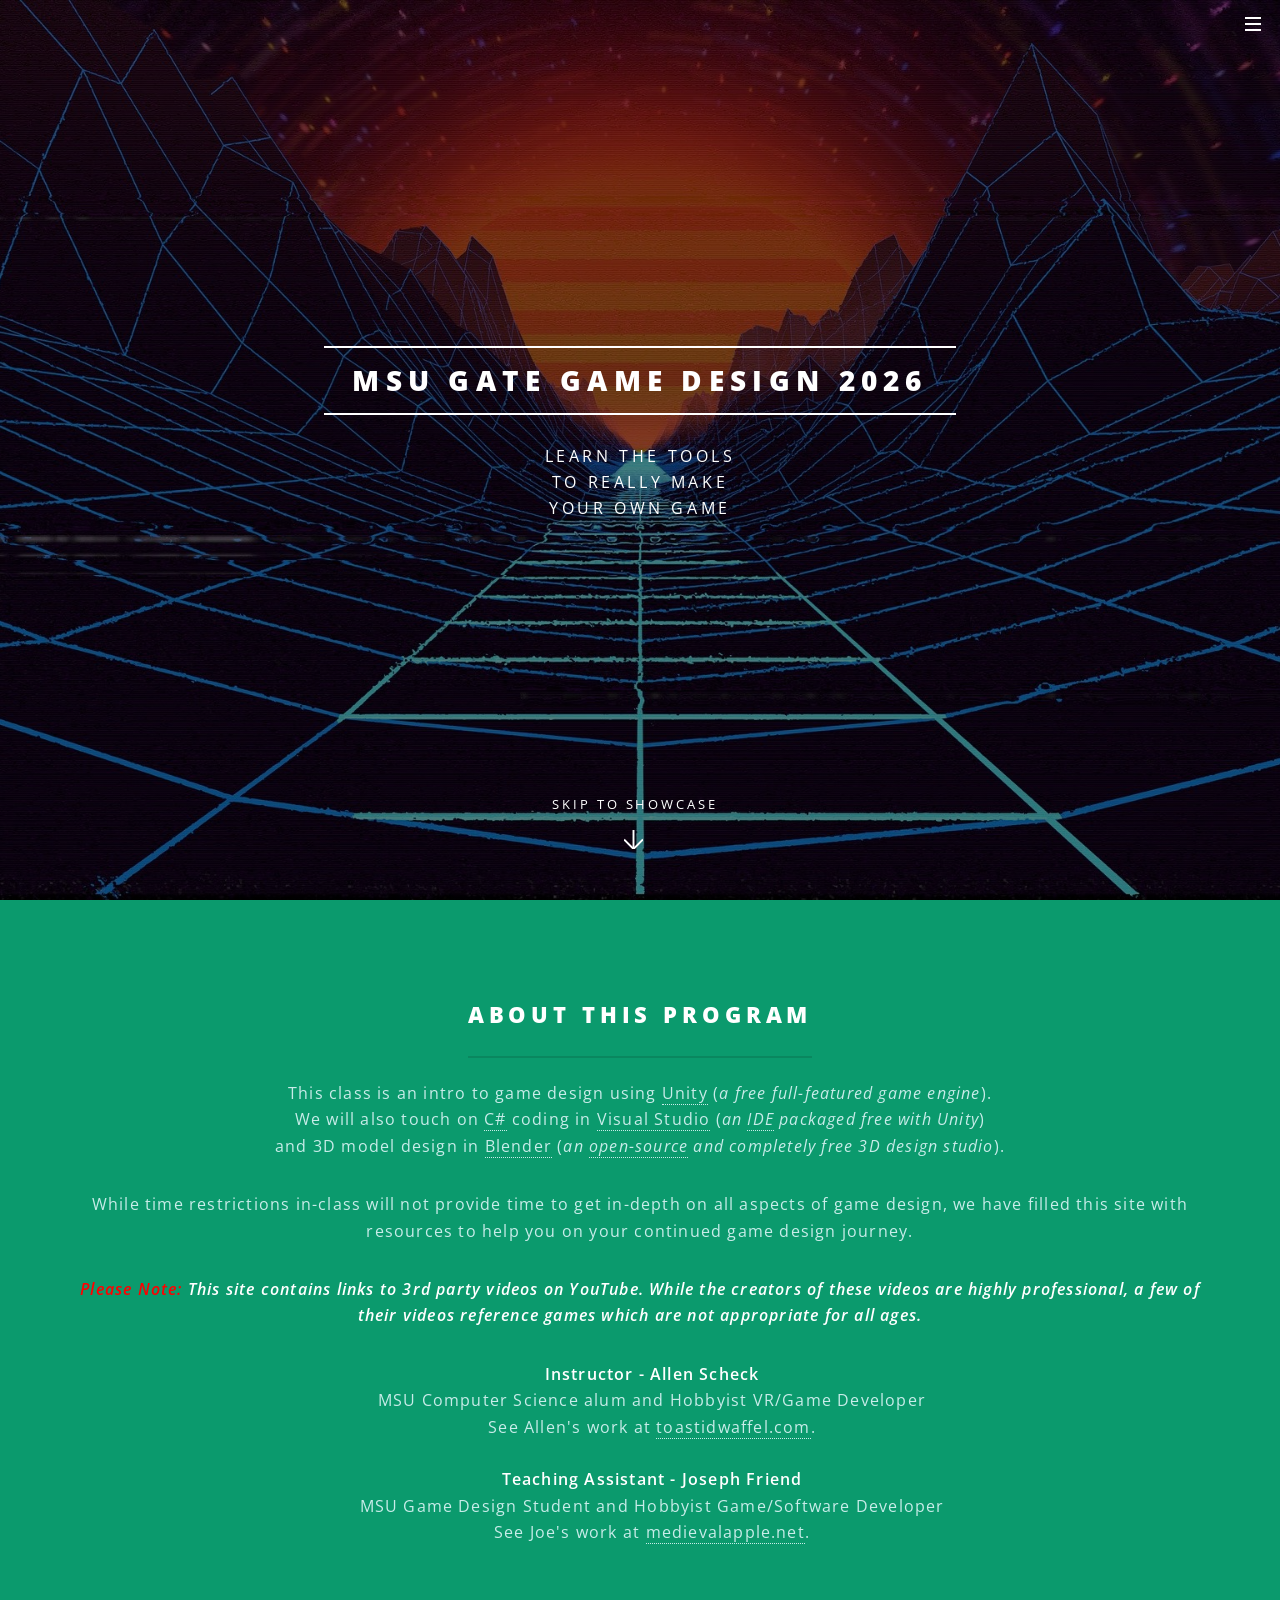
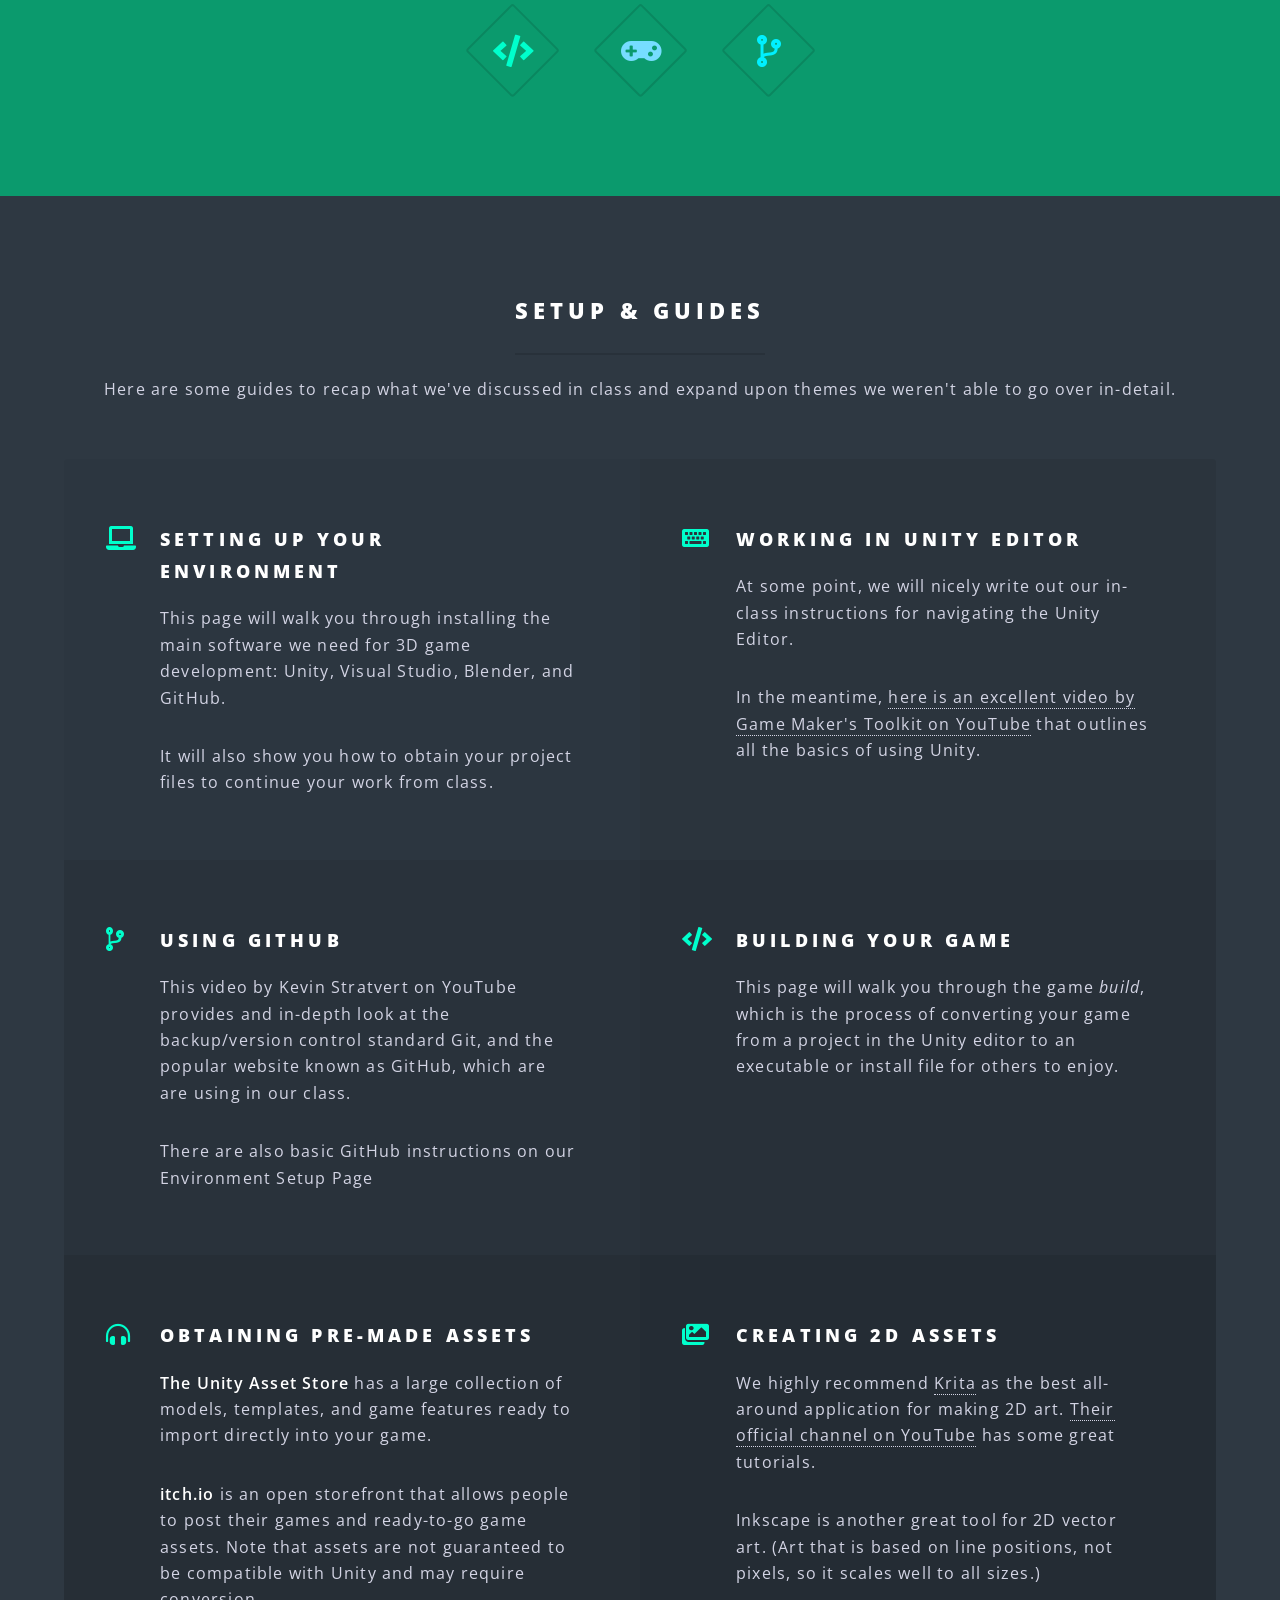
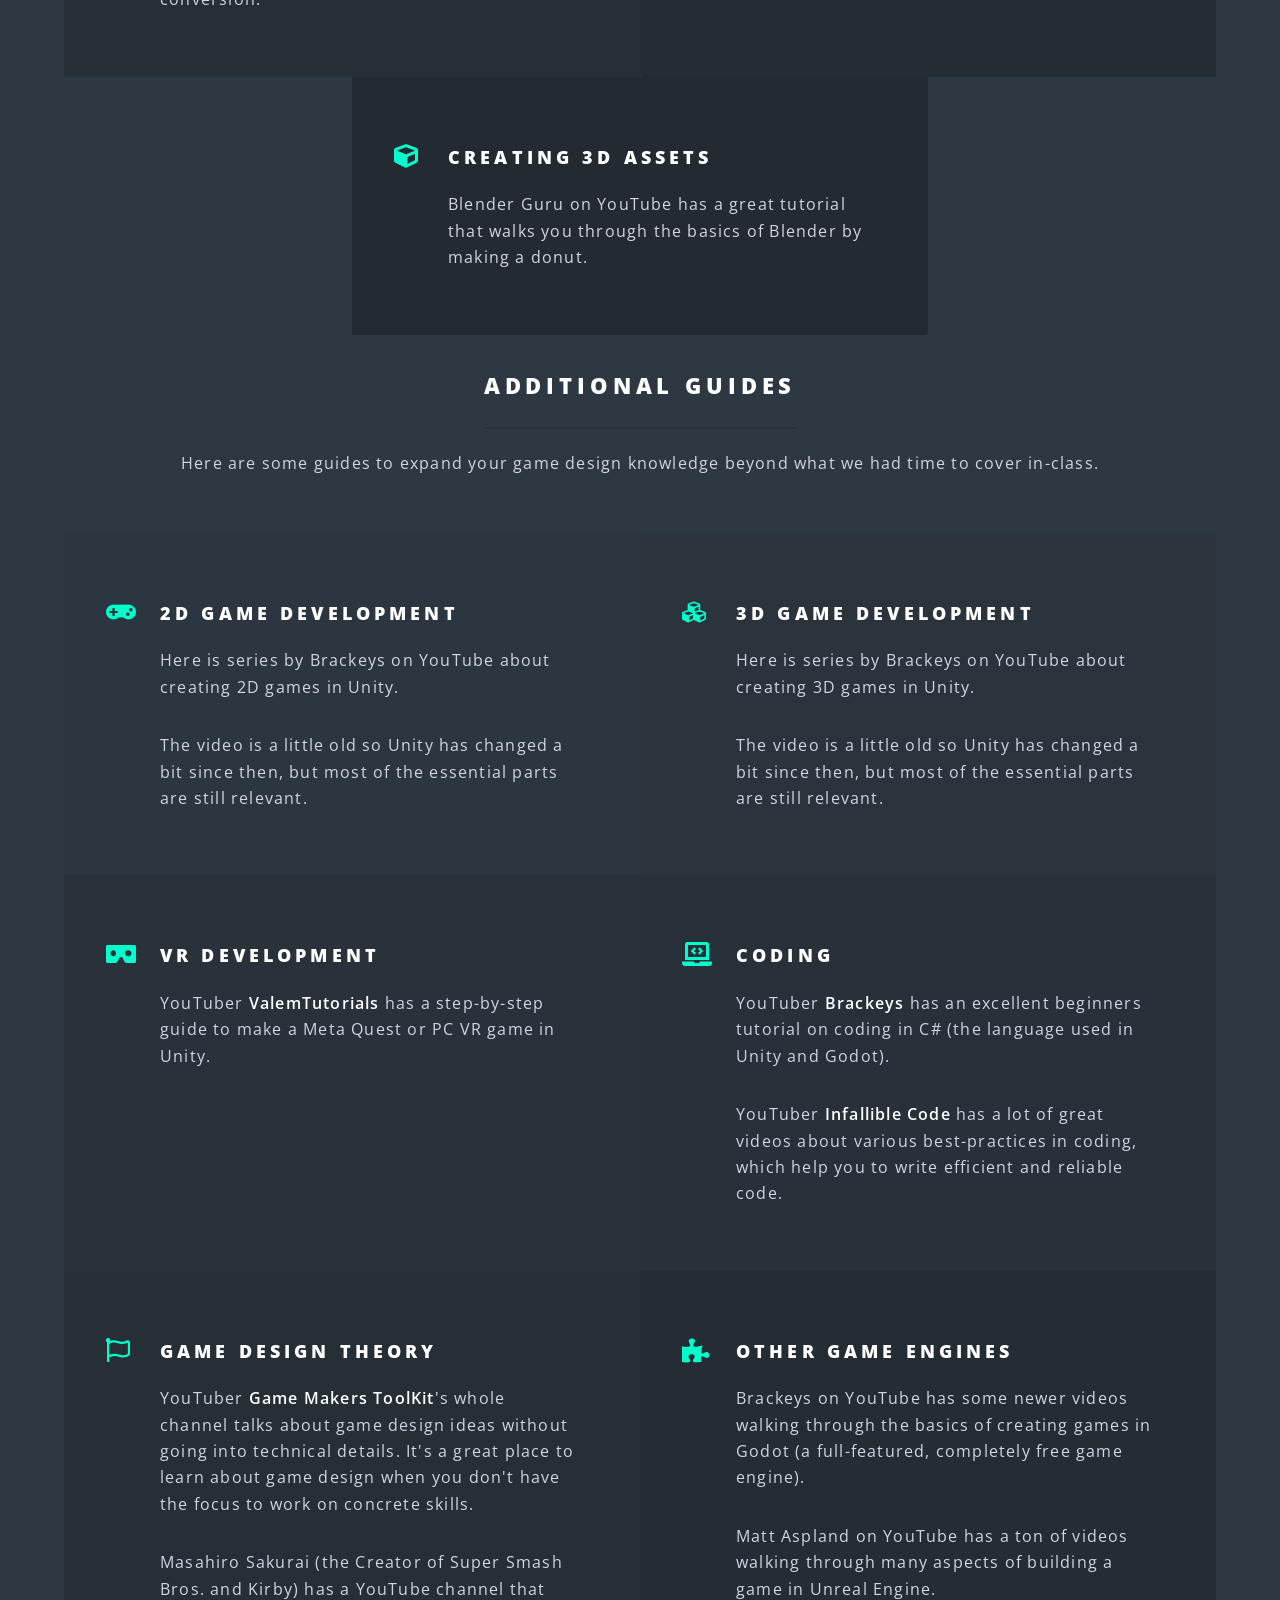
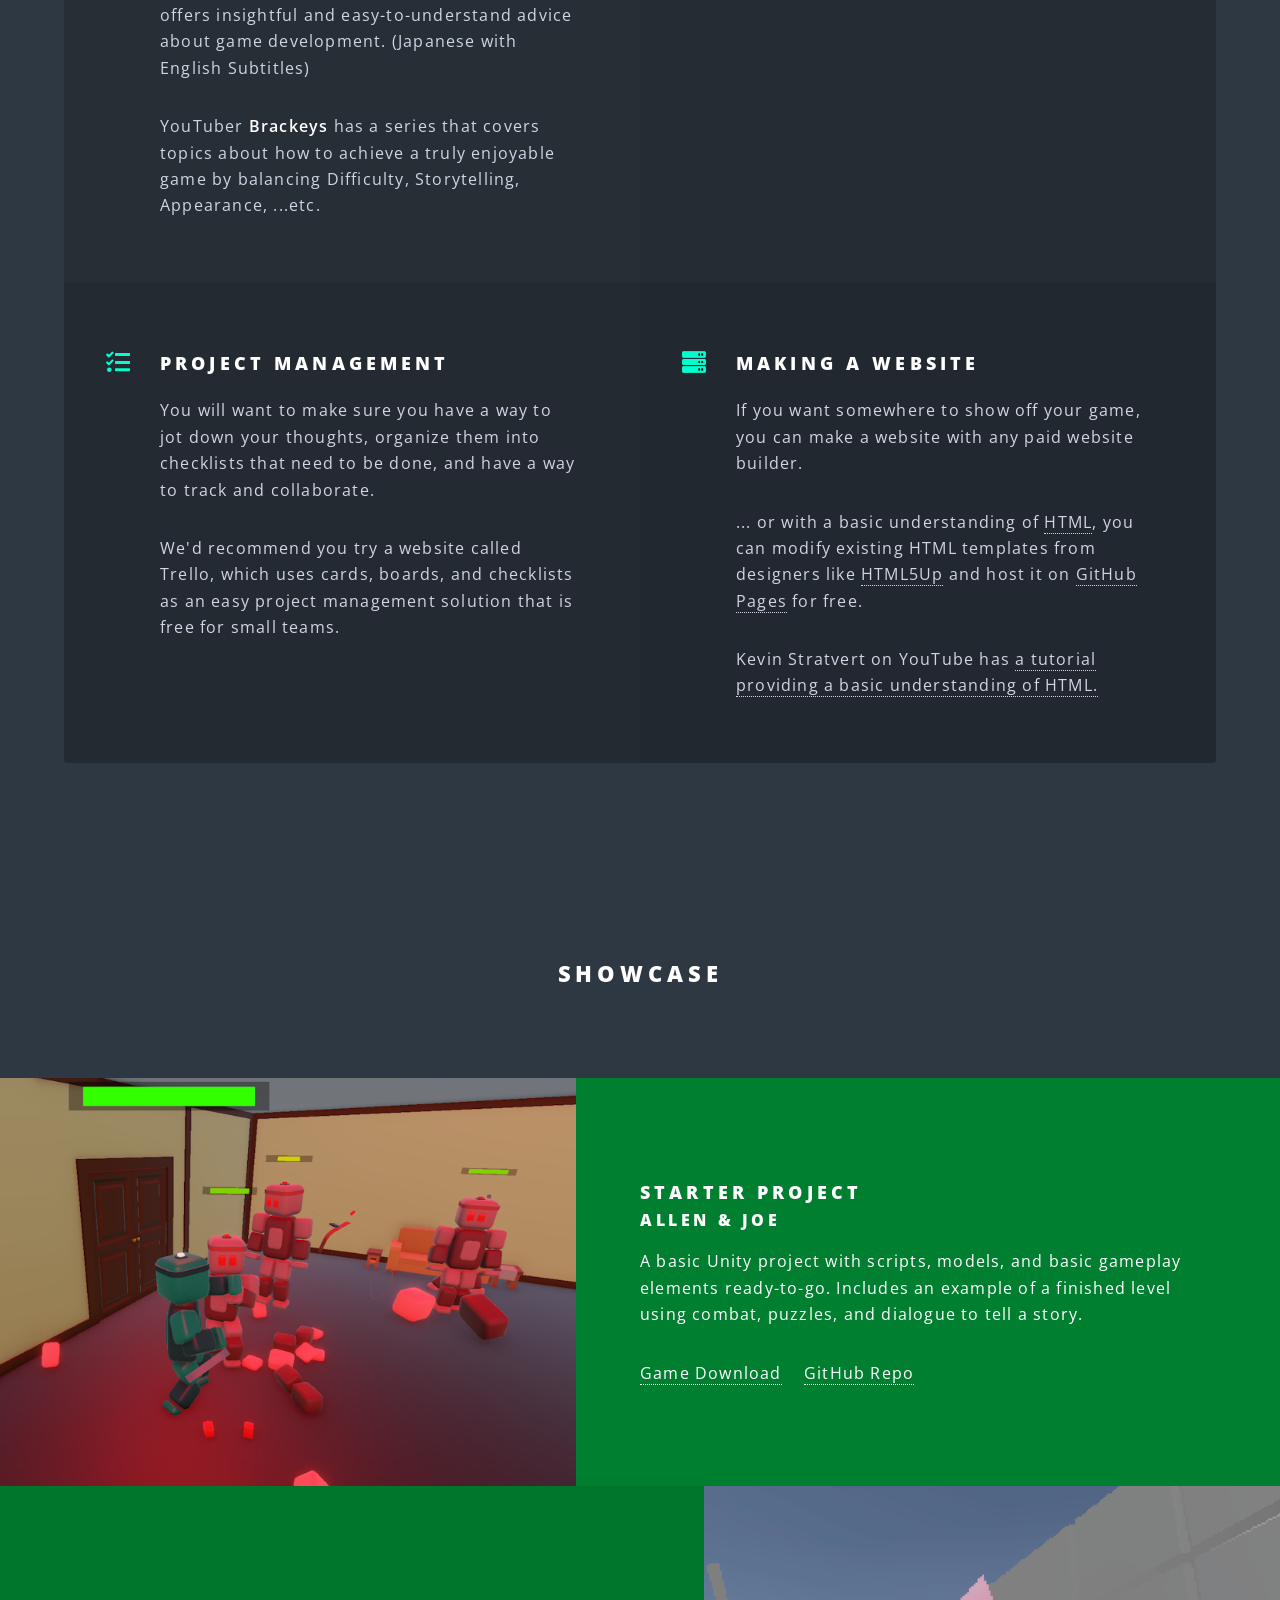
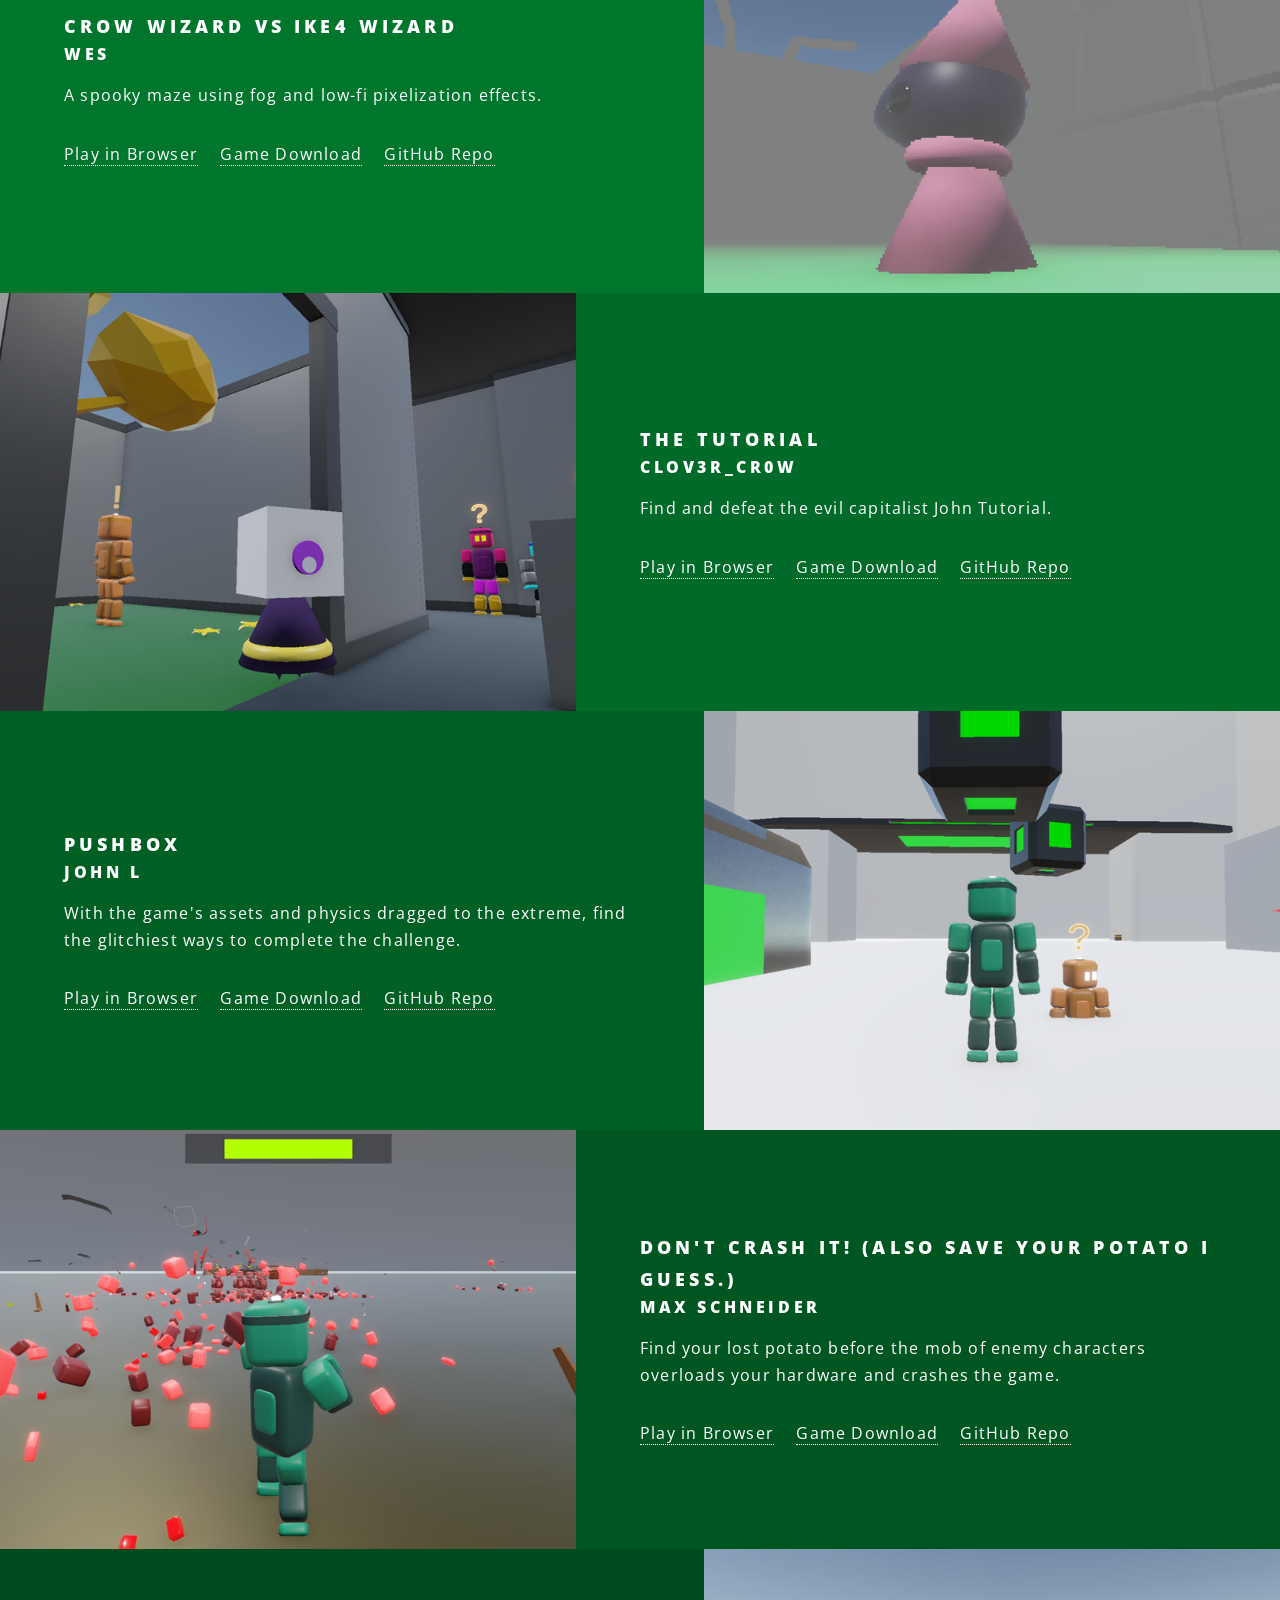
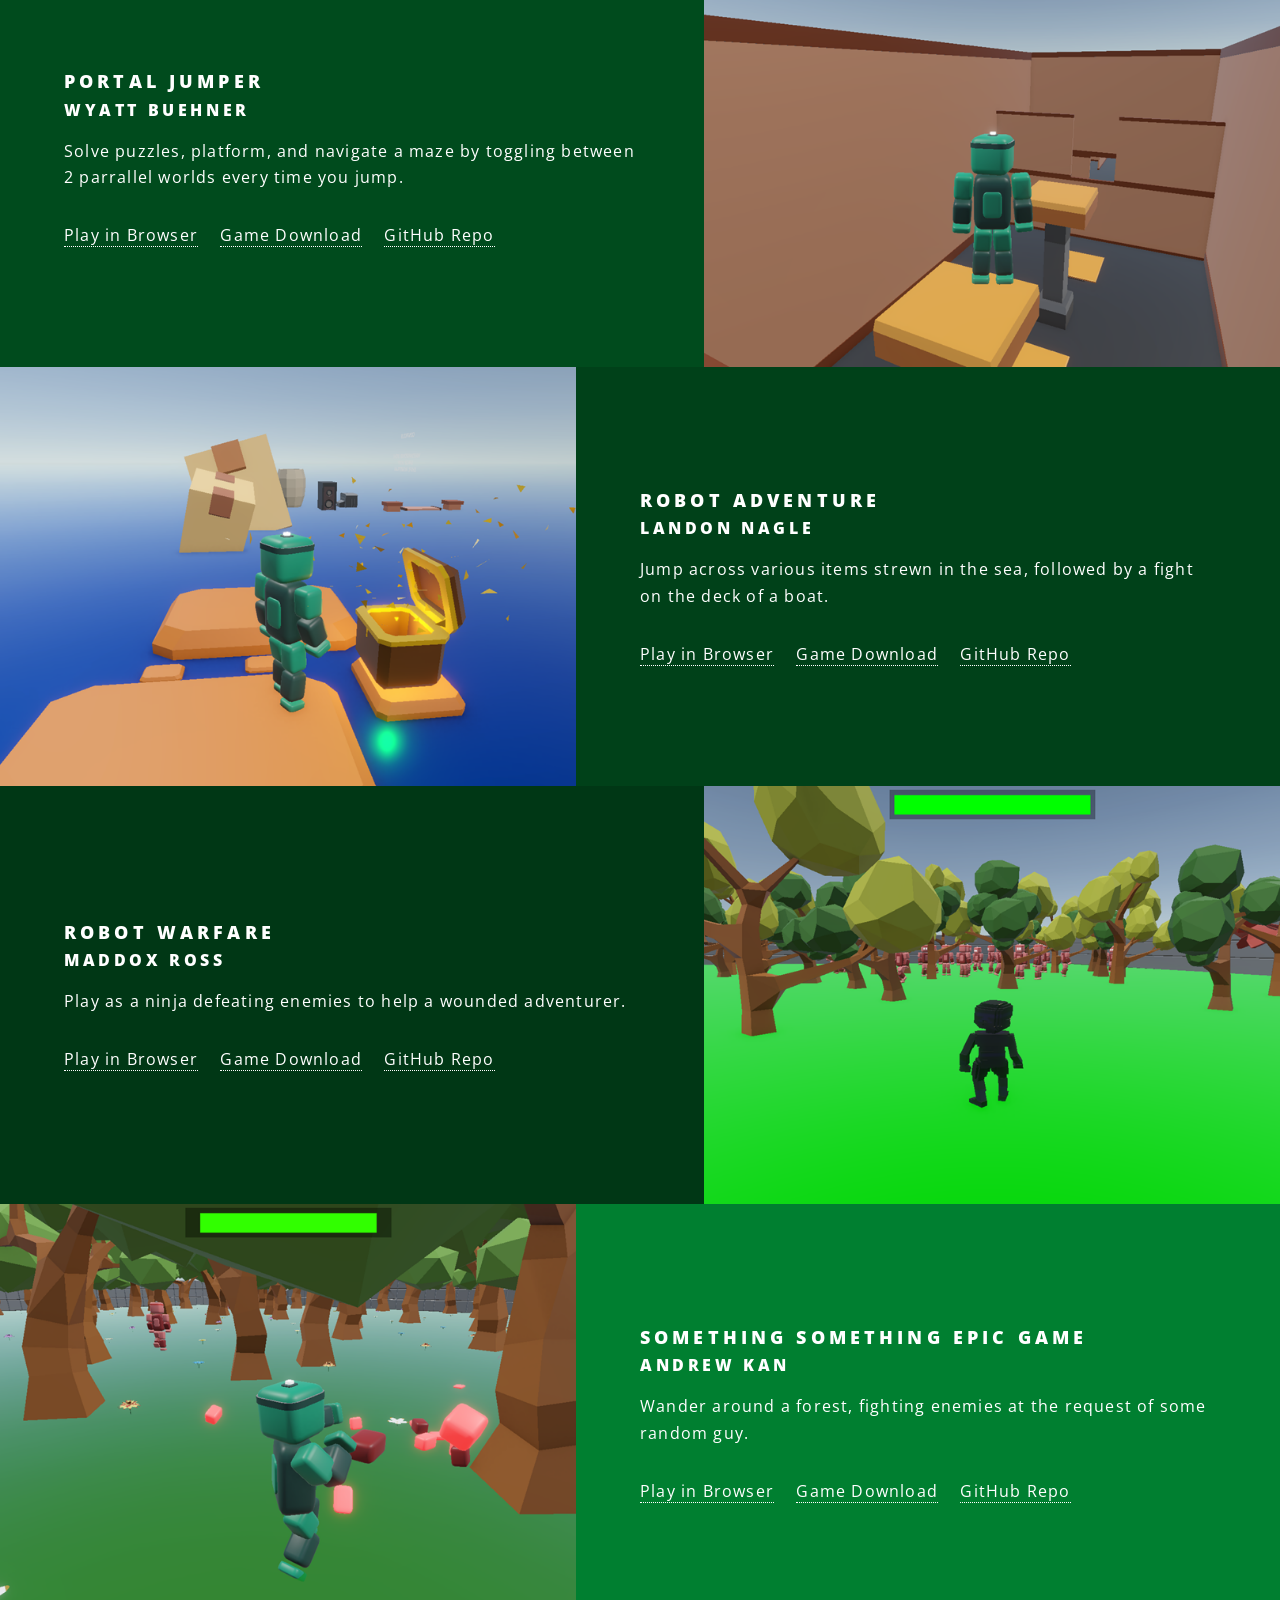
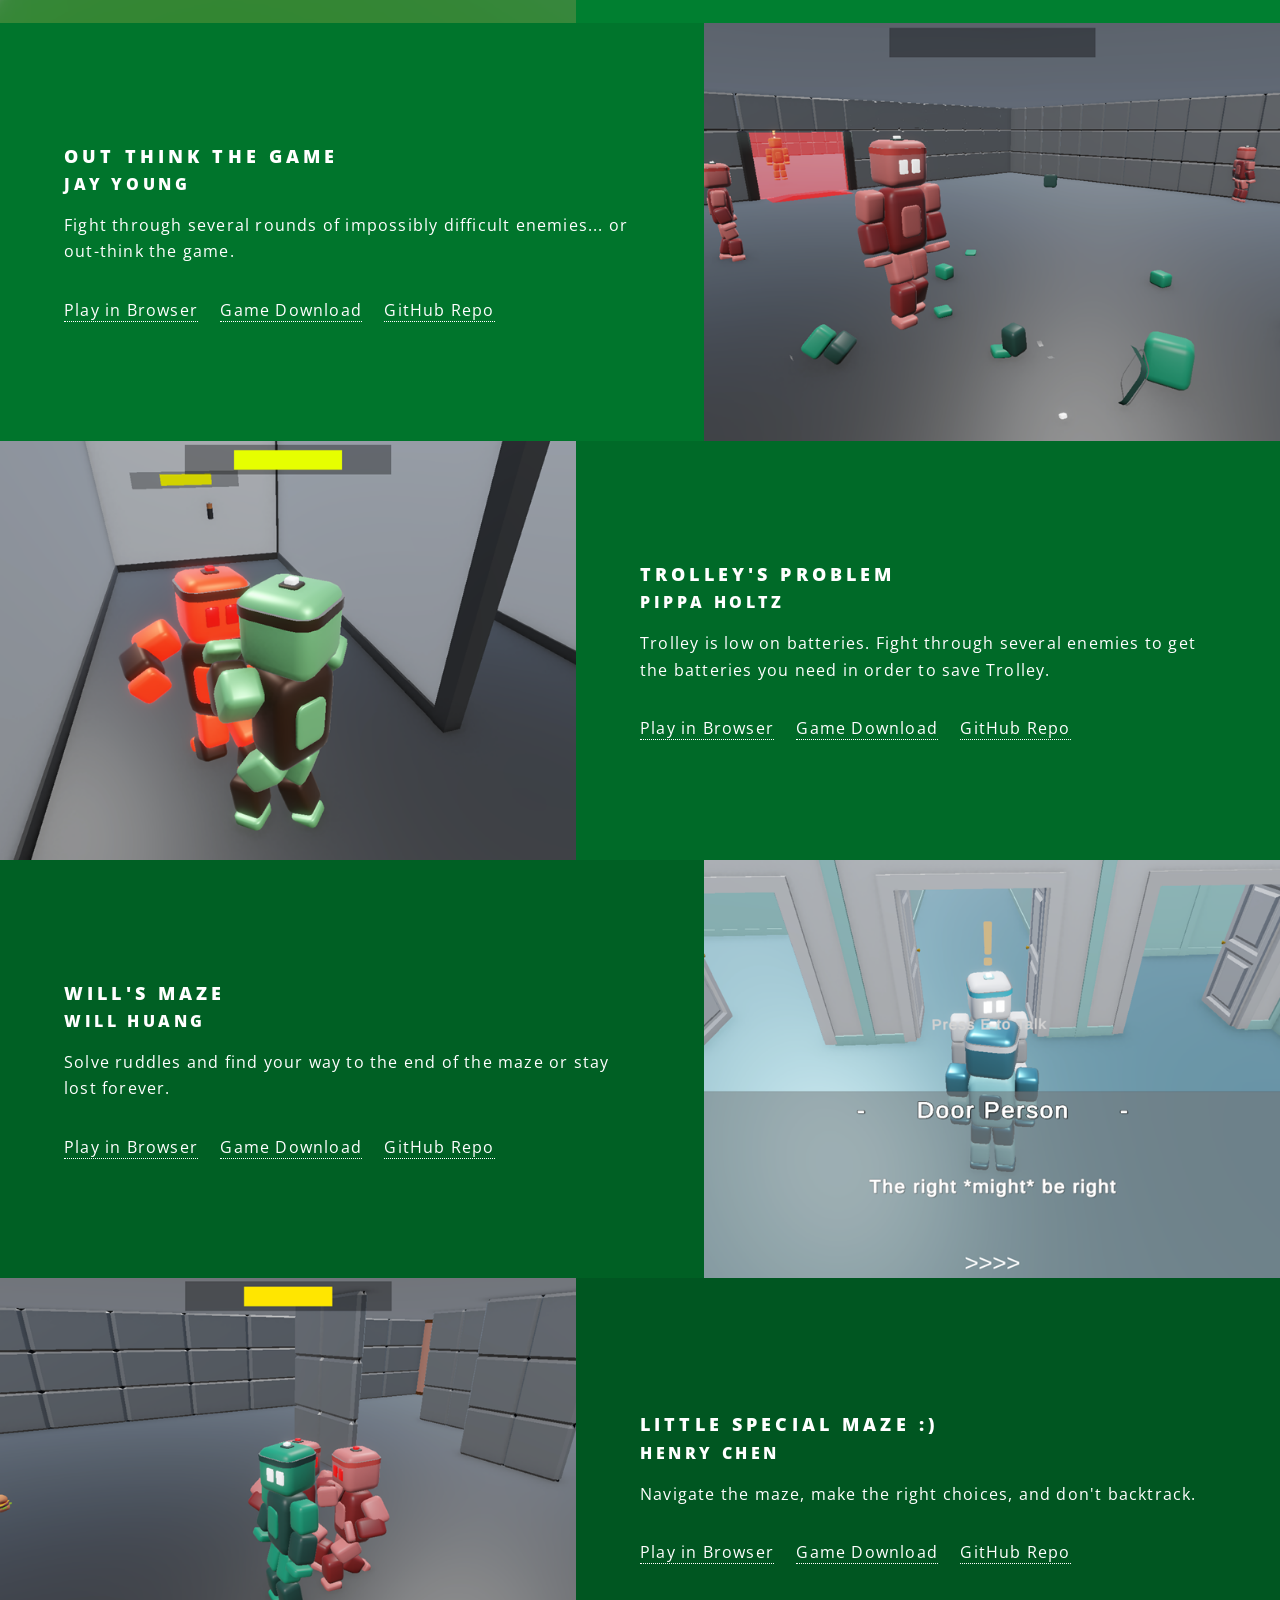
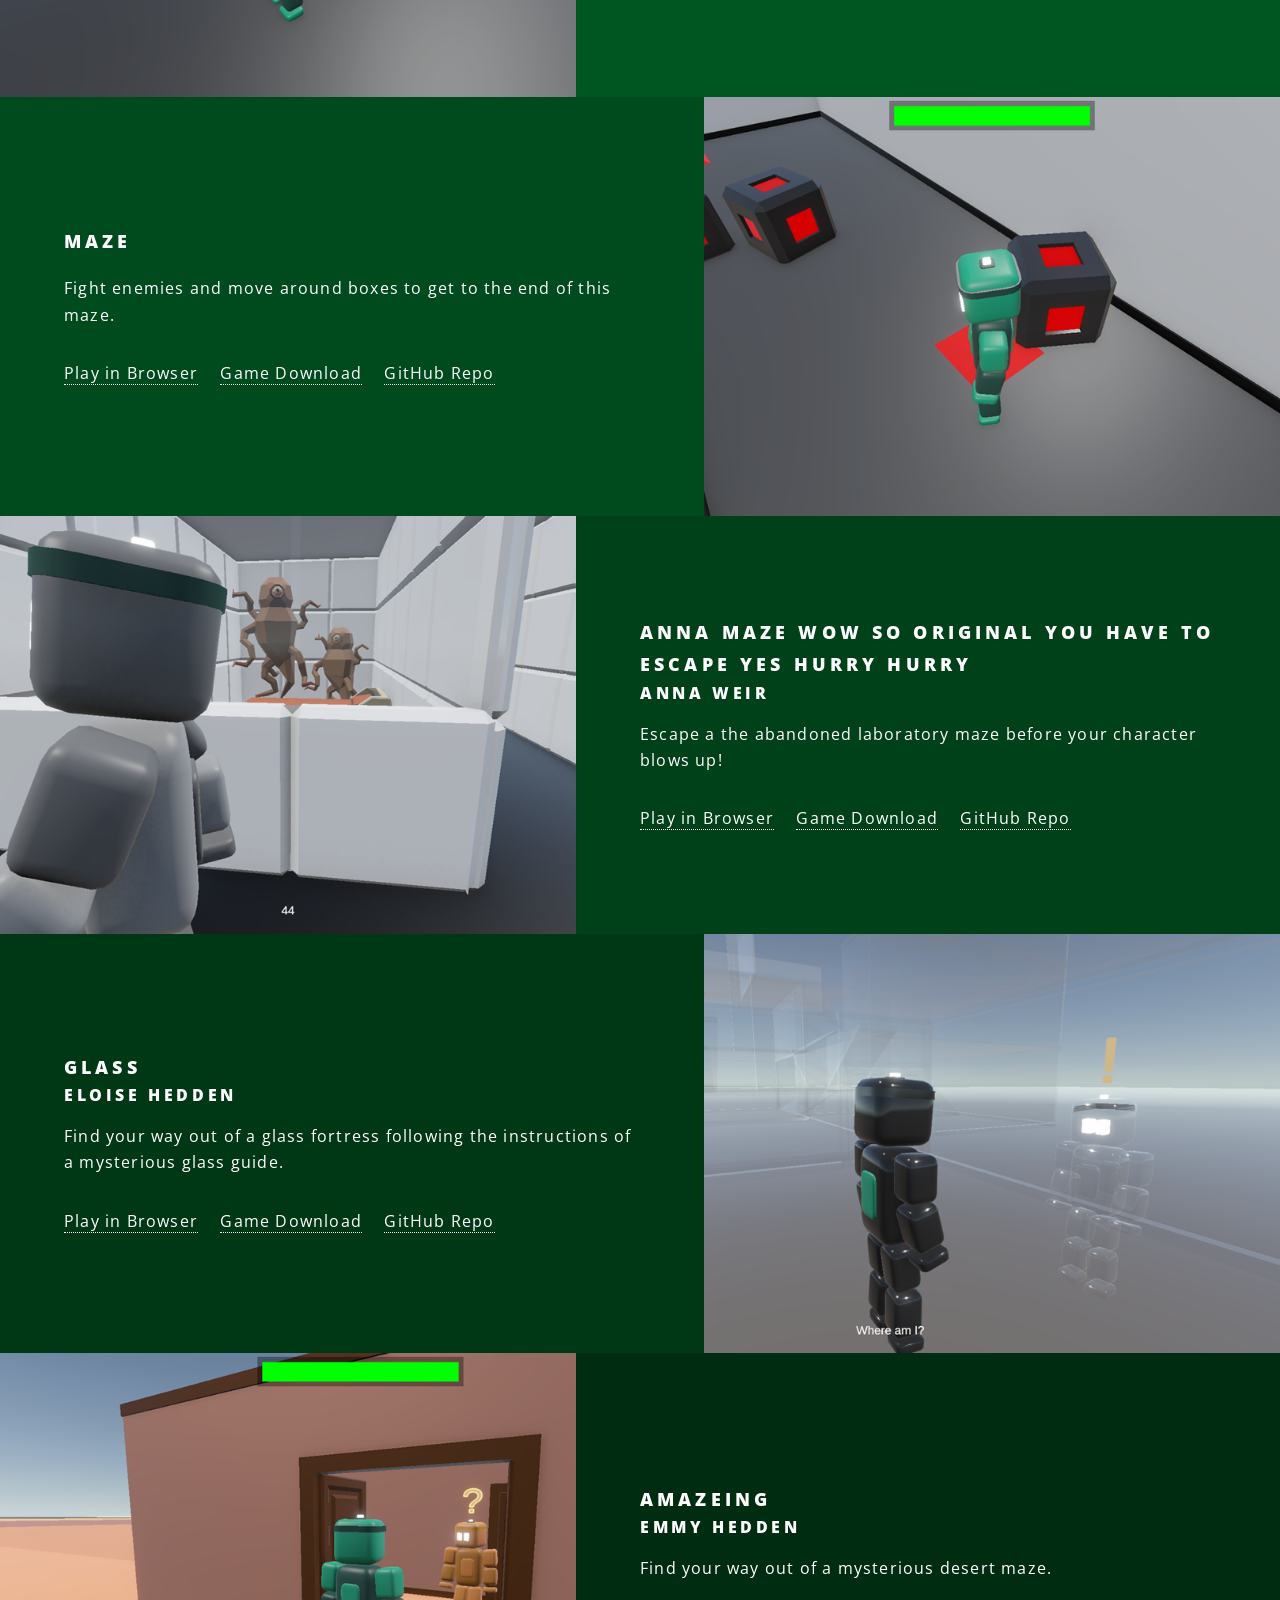
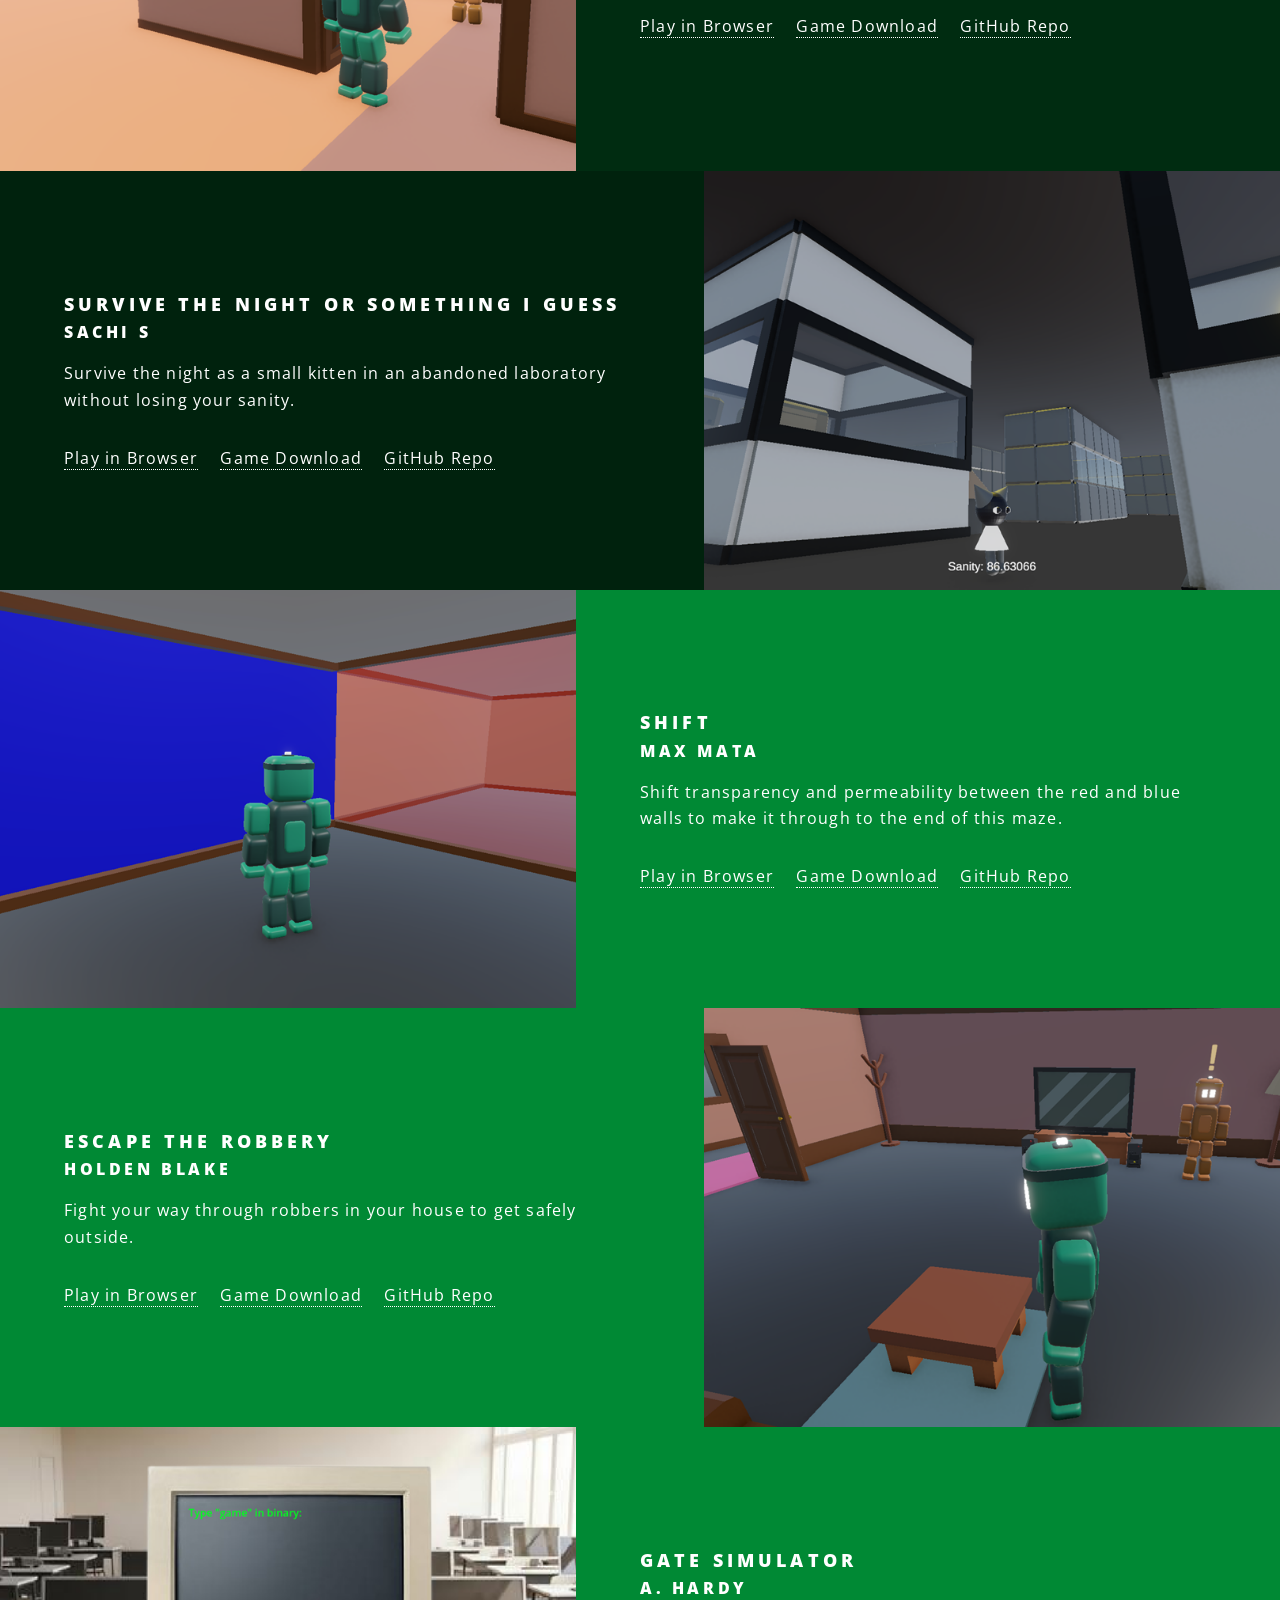
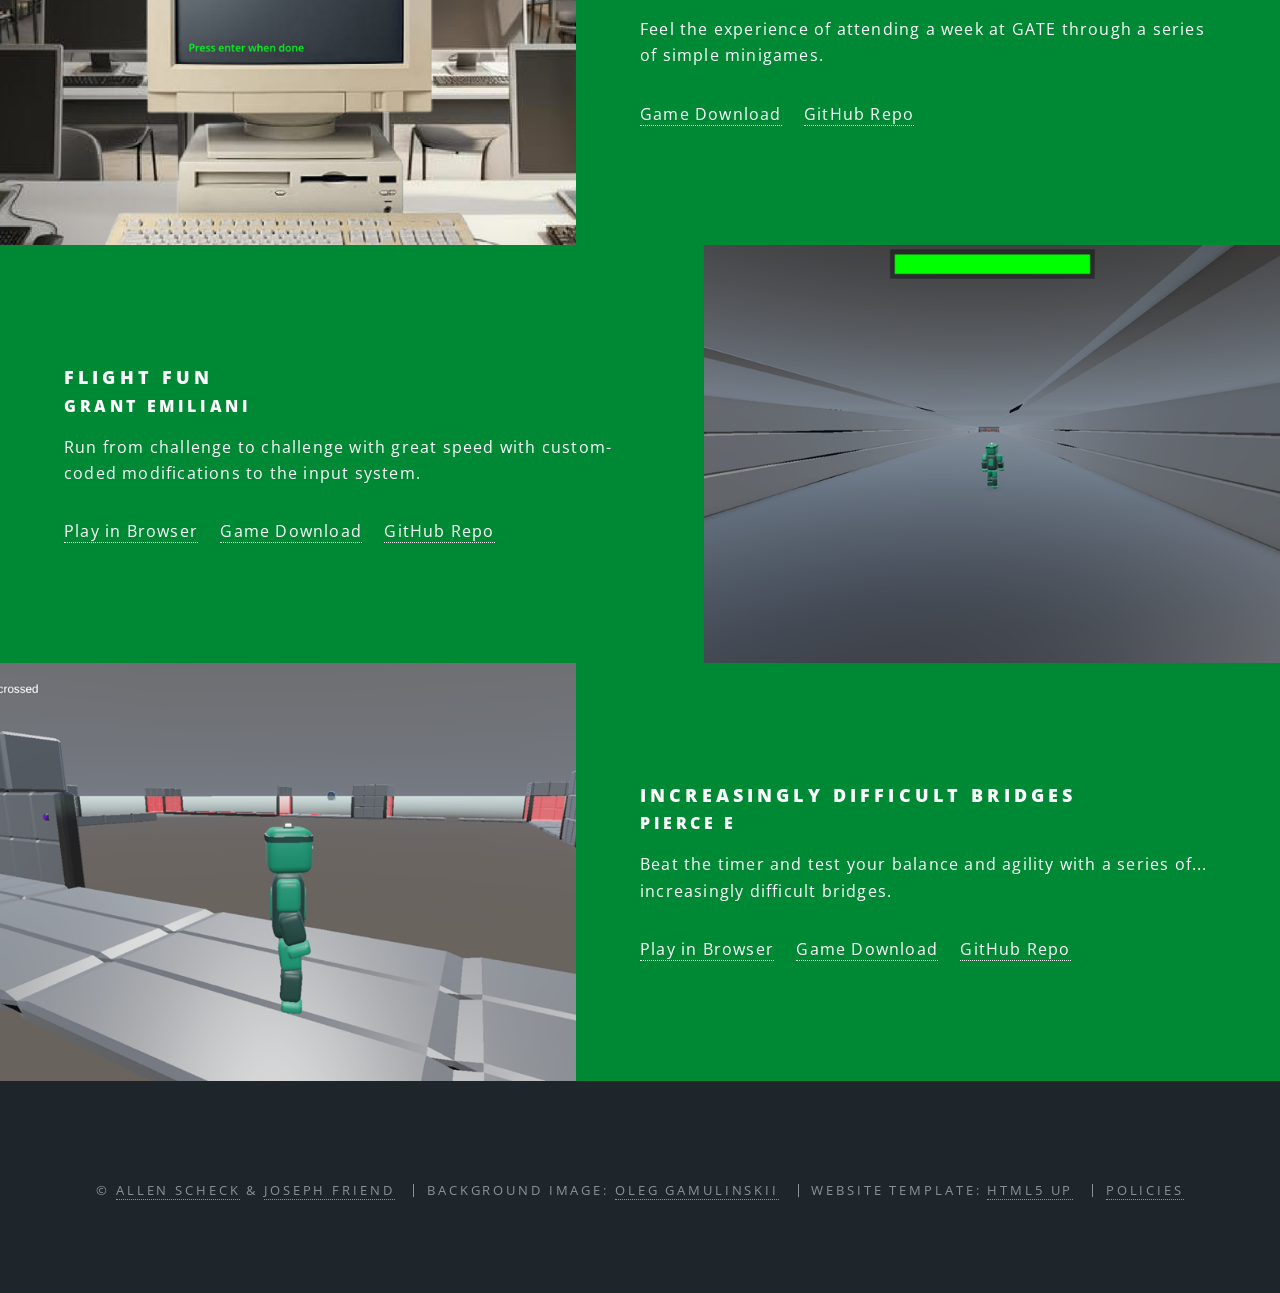
<file: index.html>
<!DOCTYPE HTML>
<!--
	Spectral by HTML5 UP
	html5up.net | @ajlkn
	Free for personal and commercial use under the CCA 3.0 license (html5up.net/license)
-->
<html>

<head>
	<title>GATE GameDev</title>
	<link rel="icon" type="image/x-icon" href="favicon.ico">
	<meta charset="utf-8" />
	<meta name="viewport" content="width=device-width, initial-scale=1, user-scalable=no" />
	<link rel="stylesheet" href="assets/css/main.css" />
	<noscript>
		<link rel="stylesheet" href="assets/css/noscript.css" />
	</noscript>
</head>

<body class="landing is-preload">

	<!-- Page Wrapper -->
	<div id="page-wrapper">

		<!-- Header -->
		<header id="header" class="alt">
			<h1><a href="#banner" class="scrolly">MSU GATE GameDev</a></h1>

			<nav id="nav" class="alt">
				<ul>
					<li class="special">
						<a href="#menu" class="menuToggle"><span></span></a>
						<div id="menu">
							<ul>
								<li><a href="#banner" class="scrolly">
										<h3>This Page</h3>
									</a></li>
								<li><a href="#one" class="scrolly">About This Program</a></li>
								<li><a href="#two" class="scrolly">Setup & Guides</a></li>
								<li><a href="#three" class="scrolly">Student Projects</a></li>
							</ul>
							<ul>
								<li><a href="index">
										<h3>This Site</h3>
									</a>
								</li>
								<li>
									<a href="environment">Environment Setup</a>
								</li>
								<li>
									<a href="build">Game Build</a>
								</li>
								<li>
									<a href="distribution">Distributing Your Game</a>
								</li>
								<li>
									<a href="definitions">Definitions</a>
								</li>
							</ul>
						</div>
					</li>
				</ul>
			</nav>

		</header>

		<!-- Banner -->
		<section id="banner">
			<div class="inner">
				<h2>MSU GATE Game Design 2026</h2>
				<p>Learn the tools<br />
					to really make<br />
					your own game</p>

			</div>
			<a href="#three" class="more scrolly">Skip to Showcase</a>
		</section>

		<!-- One -->
		<section id="one" class="wrapper style1 special">
			<div class="inner">
				<header class="major">
					<h2>About This Program</h2>
					<p>This class is an intro to game design using <a href="definitions#unity">Unity</a> (<i>a free
							full-featured game engine</i>).
						<br>
						We will also touch on <a href="definitions#cs">C#</a> coding in <a
							href="definitions#visualstudio">Visual Studio</a> (<i>an <a href="definitions#ide">IDE</a>
							packaged free with Unity</i>) <br>and 3D model design in <a
							href="definitions#blender">Blender</a> (<i>an <a
								href="definitions#opensource">open-source</a> and completely free 3D design studio</i>).
					</p>
					<p>
						While time restrictions in-class will not provide time to get in-depth on all aspects of game
						design, we have filled this site with resources to help you on your continued game design
						journey.</p>
					<p>
						<b>
							<i style="color: red;">Please Note:</i>
							<i> This site contains links to 3rd party videos on YouTube. While the creators of these
								videos are highly professional, a few of their videos reference games which are not
								appropriate for all ages.</i>
						</b>
					</p>

					<ul style="list-style-type: none;">
						<li><b>Instructor - Allen Scheck</b>
						</li>
						<li>
							MSU Computer Science alum and Hobbyist VR/Game Developer

						</li>
						<li>
							See Allen's work at <a href="https://toastidwaffel.com">toastidwaffel.com</a>.
						</li>
						<li>
							&emsp;</li>
						<li>
							<b>Teaching Assistant - Joseph Friend</b>
						</li>
						<li>MSU Game Design Student and Hobbyist Game/Software Developer</li>
						<li>
							See Joe's work at <a href="https://medievalapple.net">medievalapple.net</a>.
						</li>
					</ul>
				</header>
				<ul class="icons major">
					<li><span class="icon solid fa-code major style1"></span></li>
					<li><span class="icon solid fa-gamepad major style3"></span></li>
					<li><span class="icon solid fa-code-branch major style2"></span></li>
				</ul>
			</div>

		</section>

		<!-- Two -->
		<section id="two" class="wrapper style3 special">
			<div class="inner">
				<header class="major">
					<h2>Setup & Guides</h2>
					<p>Here are some guides to recap what we've discussed in class and expand upon themes we weren't
						able to go over in-detail.</p>
				</header>
				<ul class="features">
					<li class="icon solid fa-laptop">
						<a href="environment">
							<h3>Setting Up Your Environment</h3>
							<p>This page will walk you through installing the main software we need for 3D game
								development: Unity, Visual Studio, Blender, and GitHub.</p>
							<p>It will also show you how to obtain your project files to continue your work from class.
							</p>
						</a>
					</li>
					<li class="icon solid fa-keyboard">

						<h3>Working in Unity Editor</h3>
						<p>At some point, we will nicely write out our in-class instructions for navigating the Unity
							Editor.</p>
						<p>
							In the meantime, <a href="https://www.youtube.com/watch?v=XtQMytORBmM">here is an excellent
								video by Game Maker's Toolkit on YouTube</a> that outlines all the basics of using
							Unity.
						</p>
					</li>
					<li class="icon solid fa-code-branch">
						<a href="https://www.youtube.com/watch?v=tRZGeaHPoaw">
							<h3>Using GitHub</h3>
							<p>This video by Kevin Stratvert on YouTube provides and in-depth look at the backup/version
								control standard Git, and the popular website known as GitHub, which are are using in
								our class.</p>
							<a href="environment#github">
								<p>There are also basic GitHub instructions on our Environment Setup Page</p>
							</a>
						</a>
					</li>
					<li class="icon solid fa-code">
						<a href="build">
							<h3>Building Your Game</h3>
							<p>This page will walk you through the game <i>build</i>, which is the process of converting
								your game from a project in the Unity editor to an executable or install file for others
								to enjoy.</p>
						</a>
					</li>
					<li class="icon solid fa-headphones-alt">

						<h3>Obtaining Pre-Made Assets</h3>
						<a href="https://assetstore.unity.com/">
							<p>
								<b>The Unity Asset Store</b> has a large collection of models, templates, and game
								features ready to import directly into your game.
							</p>
						</a>
						<a href="https://itch.io/game-assets/tag-unity">
							<p>
								<b>itch.io</b> is an open storefront that allows people to post their games and
								ready-to-go game assets. Note that assets are not guaranteed to be compatible with Unity
								and may require conversion.
							</p>
						</a>
					</li>
					<li class="icon solid fa-images">

						<h3>Creating 2D Assets</h3>
						<p>We highly recommend <a href="https://krita.org/en">Krita</a> as the best all-around
							application for making 2D art. <a href="https://www.youtube.com/@KritaOrgPainting">Their
								official channel on YouTube</a> has some great tutorials.</p>
						<a href="https://inkscape.org/">
							<p>
								Inkscape is another great tool for 2D vector art. (Art that is based on line positions,
								not pixels, so it scales well to all sizes.)
							</p>
						</a>
						</a>
					</li>
					<li class="icon solid fa-cube">
						<a href="https://www.youtube.com/watch?v=-tbSCMbJA6o&list=PLjEaoINr3zgGUwGwXlj9kBe7TrVWNjkyv">
							<h3>Creating 3D Assets</h3>
							<p>Blender Guru on YouTube has a great tutorial that walks you through the basics of Blender
								by making a donut.</p>
						</a>
					</li>
				</ul>
				<header class="major">
					<h2>Additional Guides</h2>
					<p>Here are some guides to expand your game design knowledge beyond what we had time to cover
						in-class.</p>
				</header>
				<ul class="features">
					<li class="icon solid fa-gamepad">
						<a href="https://www.youtube.com/playlist?list=PLPV2KyIb3jR6TFcFuzI2bB7TMNIIBpKMQ">
							<h3>2D Game Development</h3>
							<p>Here is series by Brackeys on YouTube about creating 2D games in Unity.</p>
							<p>The video is a little old so Unity has changed a bit since then, but most of the
								essential parts are still relevant.</p>
						</a>
					</li>
					<li class="icon solid fa-cubes">
						<a href="https://www.youtube.com/playlist?list=PLPV2KyIb3jR5QFsefuO2RlAgWEz6EvVi6">
							<h3>3D Game Development</h3>
							<p>Here is series by Brackeys on YouTube about creating 3D games in Unity.</p>
							<p>The video is a little old so Unity has changed a bit since then, but most of the
								essential parts are still relevant.</p>
						</a>
					</li>
					<li class="icon solid fa-vr-cardboard">
						<a href="https://www.youtube.com/playlist?list=PLpEoiloH-4eM15HYUXK_2a6rldDDx8FcF">
							<h3>VR Development</h3>
							<p>YouTuber <b>ValemTutorials</b> has a step-by-step guide to make a Meta Quest or PC VR
								game in Unity.</p>
						</a>
					</li>
					<li class="icon solid fa-laptop-code">
						<h3>Coding</h3>
						<a href="https://www.youtube.com/playlist?list=PLPV2KyIb3jR4CtEelGPsmPzlvP7ISPYzR">
							<p>YouTuber <b>Brackeys</b> has an excellent beginners tutorial on coding in C# (the
								language used in Unity and Godot).</p>
							<a href="https://www.youtube.com/@InfallibleCode/videos">
								<p>YouTuber <b>Infallible Code</b> has a lot of great videos about various
									best-practices in coding, which help you to write efficient and reliable code.</p>
							</a>
						</a>
					</li>
					<li class="icon fa-flag">

						<h3>Game Design Theory</h3>
						<a href="https://www.youtube.com/@gmtk">
							<p>
								YouTuber <b>Game Makers ToolKit</b>'s whole channel talks about game design ideas
								without going into technical details. It's a great place to learn about game design when
								you don't have the focus to work on concrete skills.
							</p>
						</a>
						<a href="https://www.youtube.com/@sora_sakurai_en">
							<p>Masahiro Sakurai (the Creator of Super Smash Bros. and Kirby) has a YouTube channel that
								offers insightful and easy-to-understand advice about game development. (Japanese with
								English Subtitles)</p>
						</a>
						<a href="https://www.youtube.com/watch?v=G8AT01tuyrk&list=PLPV2KyIb3jR5kPzHBi90byfhPfPqaDW9s">
							<p>
								<p>
									YouTuber <b>Brackeys</b> has a series that covers topics about how to achieve a
									truly enjoyable game by balancing Difficulty, Storytelling, Appearance, ...etc.
								</p>
						</a>

					</li>
					<li class="icon solid fa-puzzle-piece">
						<h3>Other Game Engines</h3>
						<a href="https://www.youtube.com/playlist?list=PLPV2KyIb3jR7ecat0FBEMv2EZgsDg6Wcv">
							<p>Brackeys on YouTube has some newer videos walking through the basics of creating games in
								Godot (a full-featured, completely free game engine).</p>
							<a href="https://www.youtube.com/@MattAspland">
								<p>Matt Aspland on YouTube has a ton of videos walking through many aspects of building
									a game in Unreal Engine.</p>
							</a>
						</a>
					</li>
					<li class="icon solid fa-tasks">
						<a href="https://trello.com/">
							<h3>Project Management</h3>
							<p>You will want to make sure you have a way to jot down your thoughts, organize them into
								checklists that need to be done, and have a way to track and collaborate.</p>
							<p>We'd recommend you try a website called Trello, which uses cards, boards, and checklists
								as an easy project management solution that is free for small teams.</p>
						</a>
					</li>
					<li class="icon solid fa-server">
						<h3>Making a Website</h3>
						<p>If you want somewhere to show off your game, you can make a website with any paid website
							builder.</p>
						<p>... or with a basic understanding of <a href="definitions#html">HTML</a>, you can modify
							existing HTML templates from designers like <a href="https://html5up.net/">HTML5Up</a> and
							host it on <a href="https://docs.github.com/en/pages/quickstart">GitHub Pages</a> for free.
						</p>

						<p>Kevin Stratvert on YouTube has <a href="https://www.youtube.com/watch?v=FQdaUv95mR8">a
								tutorial providing a basic understanding of HTML.</a>
						</p>

					</li>
				</ul>
			</div>

		</section>
		<section id="three" class="wrapper style3 special">

			<div class="inner">
				<h2>Showcase</h2>
			</div>
		</section>

		<section id="four" class="wrapper alt style2">
			<section class="spotlight">
				<div class="image"><img src="images/Games/DemoFight.png" alt="" /></div>
				<div class="content">
					<h3 style="margin-bottom:0%">Starter Project</h3>
					<h4>Allen & Joe</h4>


					<p>A basic Unity project with scripts, models, and basic gameplay elements ready-to-go. Includes an
						example of a finished level using combat, puzzles, and dialogue to tell a story.</p>
					<p><a href="downloads/GateMSTDemo.zip">Game Download</a>&emsp;
						<a href="https://github.com/MSUGATEGameDev/GATE-MST-Template">GitHub Repo</a>
					</p>
				</div>
			</section>
			<section class="spotlight">
				<div class="image">
					<img src="images/Games/CrowWizard.png" alt="" />
				</div>
				<div class="content">
					<h3 style="margin-bottom:0%">CROW WIZARD VS IKE4 WIZARD</h3>
					<h4>Wes</h4>
					<p>A spooky maze using fog and low-fi pixelization effects.</p>
					<p>
						<a href="https://msugategamedev.github.io/GATE-MST-2026-1">Play in Browser</a>&emsp;
						<a href="https://github.com/MSUGATEGameDev/AllBuilds/raw/refs/heads/main/1-Win.zip">Game
							Download</a>&emsp;
						<a href="https://github.com/MSUGATEGameDev/GATE-MST-2026-1">GitHub Repo</a>
						
					</p>
				</div>
			</section>
			<section class="spotlight">
				<div class="image">
					<img src="images/Games/TheTutorial.png" alt="" />
				</div>
				<div class="content">
					<h3 style="margin-bottom:0%">The Tutorial</h3>
					<h4>CLOV3R_CR0W</h4>
					<p>Find and defeat the evil capitalist John Tutorial.</p>
					<p>
						<a href="https://msugategamedev.github.io/GATE-MST-2026-2">Play in Browser</a>&emsp;
						<a href="https://github.com/MSUGATEGameDev/AllBuilds/raw/refs/heads/main/2-Win.zip">Game
							Download</a>&emsp;
						<a href="https://github.com/MSUGATEGameDev/GATE-MST-2026-2">GitHub Repo</a>
					</p>
				</div>
			</section>
			<section class="spotlight">
				<div class="image">
					<img src="images/Games/Pushbox.png" alt="" />
				</div>
				<div class="content">
					<h3 style="margin-bottom:0%">Pushbox</h3>
					<h4>John L</h4>
					<p>With the game's assets and physics dragged to the extreme, find the glitchiest ways to complete
						the challenge.</p>
					<p>
						<a href="https://msugategamedev.github.io/GATE-MST-2026-3">Play in Browser</a>&emsp;
						<a href="https://github.com/MSUGATEGameDev/AllBuilds/raw/refs/heads/main/3-Win.zip">Game
							Download</a>&emsp;
						<a href="https://github.com/MSUGATEGameDev/GATE-MST-2026-3">GitHub Repo</a>
					</p>
				</div>
			</section>
			<section class="spotlight">
				<div class="image">
					<img src="images/Games/DontCrashIt.png" alt="" />
				</div>
				<div class="content">
					<h3 style="margin-bottom:0%">Don't Crash It! (also save your potato i guess.)</h3>
					<h4>Max Schneider</h4>
					<p>Find your lost potato before the mob of enemy characters overloads your hardware and crashes the
						game.</p>
					<p>
						<a href="https://msugategamedev.github.io/GATE-MST-2026-4">Play in Browser</a>&emsp;
						<a href="https://github.com/MSUGATEGameDev/AllBuilds/raw/refs/heads/main/4-Win.zip">Game
							Download</a>&emsp;
						<a href="https://github.com/MSUGATEGameDev/GATE-MST-2026-4">GitHub Repo</a>
					</p>
				</div>
			</section>
			<section class="spotlight">
				<div class="image">
					<img src="images/Games/PortalJumper.png" alt="" />
				</div>
				<div class="content">
					<h3 style="margin-bottom:0%">Portal Jumper</h3>
					<h4>Wyatt Buehner</h4>
					<p>Solve puzzles, platform, and navigate a maze by toggling between 2 parrallel worlds every time
						you jump.</p>
					<p>
						<a href="https://msugategamedev.github.io/GATE-MST-2026-5">Play in Browser</a>&emsp;
						<a href="https://github.com/MSUGATEGameDev/AllBuilds/raw/refs/heads/main/5-Win.zip">Game
							Download</a>&emsp;
						<a href="https://github.com/MSUGATEGameDev/GATE-MST-2026-5">GitHub Repo</a>
					</p>
				</div>
			</section>
			<section class="spotlight">
				<div class="image">
					<img src="images/Games/RobotAdventure.png" alt="" />
				</div>
				<div class="content">
					<h3 style="margin-bottom:0%">Robot Adventure</h3>
					<h4>Landon Nagle</h4>
					<p>Jump across various items strewn in the sea, followed by a fight on the deck of a boat.</p>
					<p>
						<a href="https://msugategamedev.github.io/GATE-MST-2026-6">Play in Browser</a>&emsp;
						<a href="https://github.com/MSUGATEGameDev/AllBuilds/raw/refs/heads/main/6-Win.zip">Game
							Download</a>&emsp;
						<a href="https://github.com/MSUGATEGameDev/GATE-MST-2026-6">GitHub Repo</a>
					</p>
				</div>
			</section>
			<section class="spotlight">
				<div class="image">
					<img src="images/Games/RobotWarfare.png" alt="" />
				</div>
				<div class="content">
					<h3 style="margin-bottom:0%">Robot Warfare</h3>
					<h4>Maddox Ross</h4>
					<p>Play as a ninja defeating enemies to help a wounded adventurer.</p>
					<p>
						<a href="https://msugategamedev.github.io/GATE-MST-2026-7">Play in Browser</a>&emsp;
						<a href="https://github.com/MSUGATEGameDev/AllBuilds/raw/refs/heads/main/7-Win.zip">Game
							Download</a>&emsp;
						<a href="https://github.com/MSUGATEGameDev/GATE-MST-2026-7">GitHub Repo</a>
					</p>
				</div>
			</section>
			</section>
			<section id="four" class="wrapper alt style2">
				<section class="spotlight">
					<div class="image">
						<img src="images/Games/Something.png" alt="" />
					</div>
					<div class="content">
						<h3 style="margin-bottom:0%">Something Something Epic Game</h3>
						<h4>Andrew Kan</h4>
						<p>Wander around a forest, fighting enemies at the request of some random guy.</p>
						<p>
							<a href="https://msugategamedev.github.io/GATE-MST-2026-8">Play in Browser</a>&emsp;
							<a href="https://github.com/MSUGATEGameDev/AllBuilds/raw/refs/heads/main/8-Win.zip">Game
								Download</a>&emsp;
							<a href="https://github.com/MSUGATEGameDev/GATE-MST-2026-8">GitHub Repo</a>
						</p>
					</div>
				</section>

				<section class="spotlight">
					<div class="image">
						<img src="images/Games/OutThink.png" alt="" />
					</div>
					<div class="content">
						<h3 style="margin-bottom:0%">Out think the game</h3>
						<h4>Jay Young</h4>
						<p>Fight through several rounds of impossibly difficult enemies... or out-think the game.</p>
						<p>
							<a href="https://msugategamedev.github.io/GATE-MST-2026-9">Play in Browser</a>&emsp;
							<a href="https://github.com/MSUGATEGameDev/AllBuilds/raw/refs/heads/main/9-Win.zip">Game
								Download</a>&emsp;
							<a href="https://github.com/MSUGATEGameDev/GATE-MST-2026-9">GitHub Repo</a>
						</p>
					</div>
				</section>
				<section class="spotlight">
					<div class="image">
						<img src="images/Games/Trolley.png" alt="" />
					</div>
					<div class="content">
						<h3 style="margin-bottom:0%">Trolley's Problem</h3>
						<h4>Pippa Holtz</h4>
						<p>Trolley is low on batteries. Fight through several enemies to get the batteries you need in
							order to save Trolley.</p>
						<p>
							<a href="https://msugategamedev.github.io/GATE-MST-2026-11">Play in Browser</a>&emsp;
							<a href="https://github.com/MSUGATEGameDev/AllBuilds/raw/refs/heads/main/11-Win.zip">Game
								Download</a>&emsp;
							<a href="https://github.com/MSUGATEGameDev/GATE-MST-2026-11">GitHub Repo</a>
						</p>
					</div>
				</section>

				<section class="spotlight">
					<div class="image">
						<img src="images/Games/WillsMaze.png" alt="" />
					</div>
					<div class="content">
						<h3 style="margin-bottom:0%">Will's Maze</h3>
						<h4>Will Huang</h4>
						<p>Solve ruddles and find your way to the end of the maze or stay lost forever.</p>
						<p>
							<a href="https://msugategamedev.github.io/GATE-MST-2026-12">Play in Browser</a>&emsp;
							<a href="https://github.com/MSUGATEGameDev/AllBuilds/raw/refs/heads/main/12-Win.zip">Game
								Download</a>&emsp;
							<a href="https://github.com/MSUGATEGameDev/GATE-MST-2026-12">GitHub Repo</a>
						</p>
					</div>
				</section>

				<section class="spotlight">
					<div class="image">
						<img src="images/Games/LittleSpecial.png" alt="" />
					</div>
					<div class="content">
						<h3 style="margin-bottom:0%">Little Special Maze :)</h3>
						<h4>Henry Chen</h4>
						<p>Navigate the maze, make the right choices, and don't backtrack.</p>
						<p>
							<a href="https://msugategamedev.github.io/GATE-MST-2026-13">Play in Browser</a>&emsp;
							<a href="https://github.com/MSUGATEGameDev/AllBuilds/raw/refs/heads/main/13-Win.zip">Game
								Download</a>&emsp;
							<a href="https://github.com/MSUGATEGameDev/GATE-MST-2026-13">GitHub Repo</a>
						</p>
					</div>
				</section>

				<section class="spotlight">
					<div class="image">
						<img src="images/Games/Maze.png" alt="" />
					</div>
					<div class="content">
						<h3>Maze</h3>
						<p>Fight enemies and move around boxes to get to the end of this maze.</p>
						<p>
							<a href="https://msugategamedev.github.io/GATE-MST-2026-14">Play in Browser</a>&emsp;
							<a href="https://github.com/MSUGATEGameDev/AllBuilds/raw/refs/heads/main/14-Win.zip">Game
								Download</a>&emsp;
							<a href="https://github.com/MSUGATEGameDev/GATE-MST-2026-14">GitHub Repo</a>
						</p>
					</div>
				</section>

				<section class="spotlight">
					<div class="image">
						<img src="images/Games/AnnaMaze.png" alt="" />
					</div>
					<div class="content">
						<h3 style="margin-bottom:0%">anna maze wow so original you have to escape yes hurry hurry</h3>
						<h4>Anna Weir</h4>
						<p>Escape a the abandoned laboratory maze before your character blows up!</p>
						<p>
							<a href="https://msugategamedev.github.io/GATE-MST-2026-15">Play in Browser</a>&emsp;
							<a href="https://github.com/MSUGATEGameDev/AllBuilds/raw/refs/heads/main/15-Win.zip">Game
								Download</a>&emsp;
							<a href="https://github.com/MSUGATEGameDev/GATE-MST-2026-15">GitHub Repo</a>
						</p>
					</div>
				</section>
				<section class="spotlight">
					<div class="image">
						<img src="images/Games/Glass.png" alt="" />
					</div>
					<div class="content">
						<h3 style="margin-bottom:0%">Glass</h3>
						<h4>Eloise Hedden</h4>
						<p>Find your way out of a glass fortress following the instructions of a mysterious glass guide.</p>
						<p>
							<a href="https://msugategamedev.github.io/GATE-MST-2026-16">Play in Browser</a>&emsp;
							<a href="https://github.com/MSUGATEGameDev/AllBuilds/raw/refs/heads/main/16-Win.zip">Game
								Download</a>&emsp;
							<a href="https://github.com/MSUGATEGameDev/GATE-MST-2026-16">GitHub Repo</a>
						</p>
					</div>
				</section>
				<section class="spotlight">
					<div class="image">
						<img src="images/Games/amazeing.png" alt="" />
					</div>
					<div class="content">
						<h3 style="margin-bottom:0%">aMAZEing</h3>
						<h4>Emmy Hedden</h4>
						<p>Find your way out of a mysterious desert maze.</p>
						<p>
							<a href="https://msugategamedev.github.io/GATE-MST-2026-17">Play in Browser</a>&emsp;
							<a href="https://github.com/MSUGATEGameDev/AllBuilds/raw/refs/heads/main/17-Win.zip">Game
								Download</a>&emsp;
							<a href="https://github.com/MSUGATEGameDev/GATE-MST-2026-17">GitHub Repo</a>
						</p>
					</div>
				</section>
				<section class="spotlight">
					<div class="image">
						<img src="images/Games/SurviveTheNight.png" alt="" />
					</div>
					<div class="content">
						<h3 style="margin-bottom:0%">Survive the night or something I guess</h3>
						<h4>Sachi S</h4>
						<p>Survive the night as a small kitten in an abandoned laboratory without losing your sanity.</p>
						<p>
							<a href="https://msugategamedev.github.io/GATE-MST-2026-18">Play in Browser</a>&emsp;
							<a href="https://github.com/MSUGATEGameDev/AllBuilds/raw/refs/heads/main/18-Win.zip">Game
								Download</a>&emsp;
							<a href="https://github.com/MSUGATEGameDev/GATE-MST-2026-18">GitHub Repo</a>
						</p>
					</div>
				</section>
				<section class="spotlight">
					<div class="image">
						<img src="images/Games/Shift.png" alt="" />
					</div>
					<div class="content">
						<h3 style="margin-bottom:0%">Shift</h3>
						<h4>Max Mata</h4>
						<p>Shift transparency and permeability between the red and blue walls to make it through to the end of this maze.</p>
						<p>
							<a href="https://msugategamedev.github.io/GATE-MST-2026-19">Play in Browser</a>&emsp;
							<a href="https://github.com/MSUGATEGameDev/AllBuilds/raw/refs/heads/main/19-Win.zip">Game
								Download</a>&emsp;
							<a href="https://github.com/MSUGATEGameDev/GATE-MST-2026-19">GitHub Repo</a>
						</p>
					</div>
				</section>
								<section class="spotlight">
					<div class="image">
						<img src="images/Games/Robbery.png" alt="" />
					</div>
					<div class="content">
						<h3 style="margin-bottom:0%">Escape The Robbery</h3>
						<h4>Holden Blake</h4>
						<p>Fight your way through robbers in your house to get safely outside.</p>
						<p>
							<a href="https://msugategamedev.github.io/GATE-MST-2026-20">Play in Browser</a>&emsp;
							<a href="https://github.com/MSUGATEGameDev/AllBuilds/raw/refs/heads/main/20-Win.zip">Game
								Download</a>&emsp;
							<a href="https://github.com/MSUGATEGameDev/GATE-MST-2026-20">GitHub Repo</a>
						</p>
					</div>
				</section>
												<section class="spotlight">
					<div class="image">
						<img src="images/Games/GATESim.png" alt="" />
					</div>
					<div class="content">
						<h3 style="margin-bottom:0%">GATE Simulator</h3>
						<h4>A. Hardy</h4>
						<p>Feel the experience of attending a week at GATE through a series of simple minigames.</p>
						<p>
							<a href="https://github.com/MSUGATEGameDev/AllBuilds/raw/refs/heads/main/22-Win.zip">Game
								Download</a>&emsp;
							<a href="https://github.com/MSUGATEGameDev/GATE-MST-2026-22">GitHub Repo</a>
						</p>
					</div>
				</section>
								<section class="spotlight">
					<div class="image">
						<img src="images/Games/FlightFun.png" alt="" />
					</div>
					<div class="content">
						<h3 style="margin-bottom:0%">Flight Fun</h3>
						<h4>Grant Emiliani</h4>
						<p>Run from challenge to challenge with great speed with custom-coded modifications to the input system.</p>
						<p>
							<a href="https://msugategamedev.github.io/GATE-MST-2026-23">Play in Browser</a>&emsp;
							<a href="https://github.com/MSUGATEGameDev/AllBuilds/raw/refs/heads/main/23-Win.zip">Game
								Download</a>&emsp;
							<a href="https://github.com/MSUGATEGameDev/GATE-MST-2026-23">GitHub Repo</a>
						</p>
					</div>
				</section>
								<section class="spotlight">
					<div class="image">
						<img src="images/Games/Bridges.png" alt="" />
					</div>
					<div class="content">
						<h3 style="margin-bottom:0%">Increasingly Difficult Bridges</h3>
						<h4>Pierce E</h4>
						<p>Beat the timer and test your balance and agility with a series of... increasingly difficult bridges.</p>
						<p>
							<a href="https://msugategamedev.github.io/GATE-MST-2026-24">Play in Browser</a>&emsp;
							<a href="https://github.com/MSUGATEGameDev/AllBuilds/raw/refs/heads/main/24-Win.zip">Game
								Download</a>&emsp;
							<a href="https://github.com/MSUGATEGameDev/GATE-MST-2026-24">GitHub Repo</a>
						</p>
					</div>
				</section>
			</section>

			<!-- Footer -->
			<footer id="footer">
				<ul class="copyright">
					<li>
						&copy; <a href="https://toastidwaffel.com">Allen Scheck</a> & <a
							href="https://medievalapple.net">Joseph Friend</a>
					</li>
					<li>
						Background Image: <a
							href="https://pixabay.com/users/gam-ol-2829280/?utm_source=link-attribution&utm_medium=referral&utm_campaign=image&utm_content=4237850">Oleg
							Gamulinskii</a>
					</li>
					<li>
						Website Template: <a href="http://html5up.net">HTML5 UP</a>
					</li>
					<li>
						<a href="policies">Policies</a>
					</li>
				</ul>
			</footer>

	</div>

	<!-- Scripts -->
	<script src="assets/js/jquery.min.js"></script>
	<script src="assets/js/jquery.scrollex.min.js"></script>
	<script src="assets/js/jquery.scrolly.min.js"></script>
	<script src="assets/js/browser.min.js"></script>
	<script src="assets/js/breakpoints.min.js"></script>
	<script src="assets/js/util.js"></script>
	<script src="assets/js/main.js"></script>

</body>

</html>
</file>
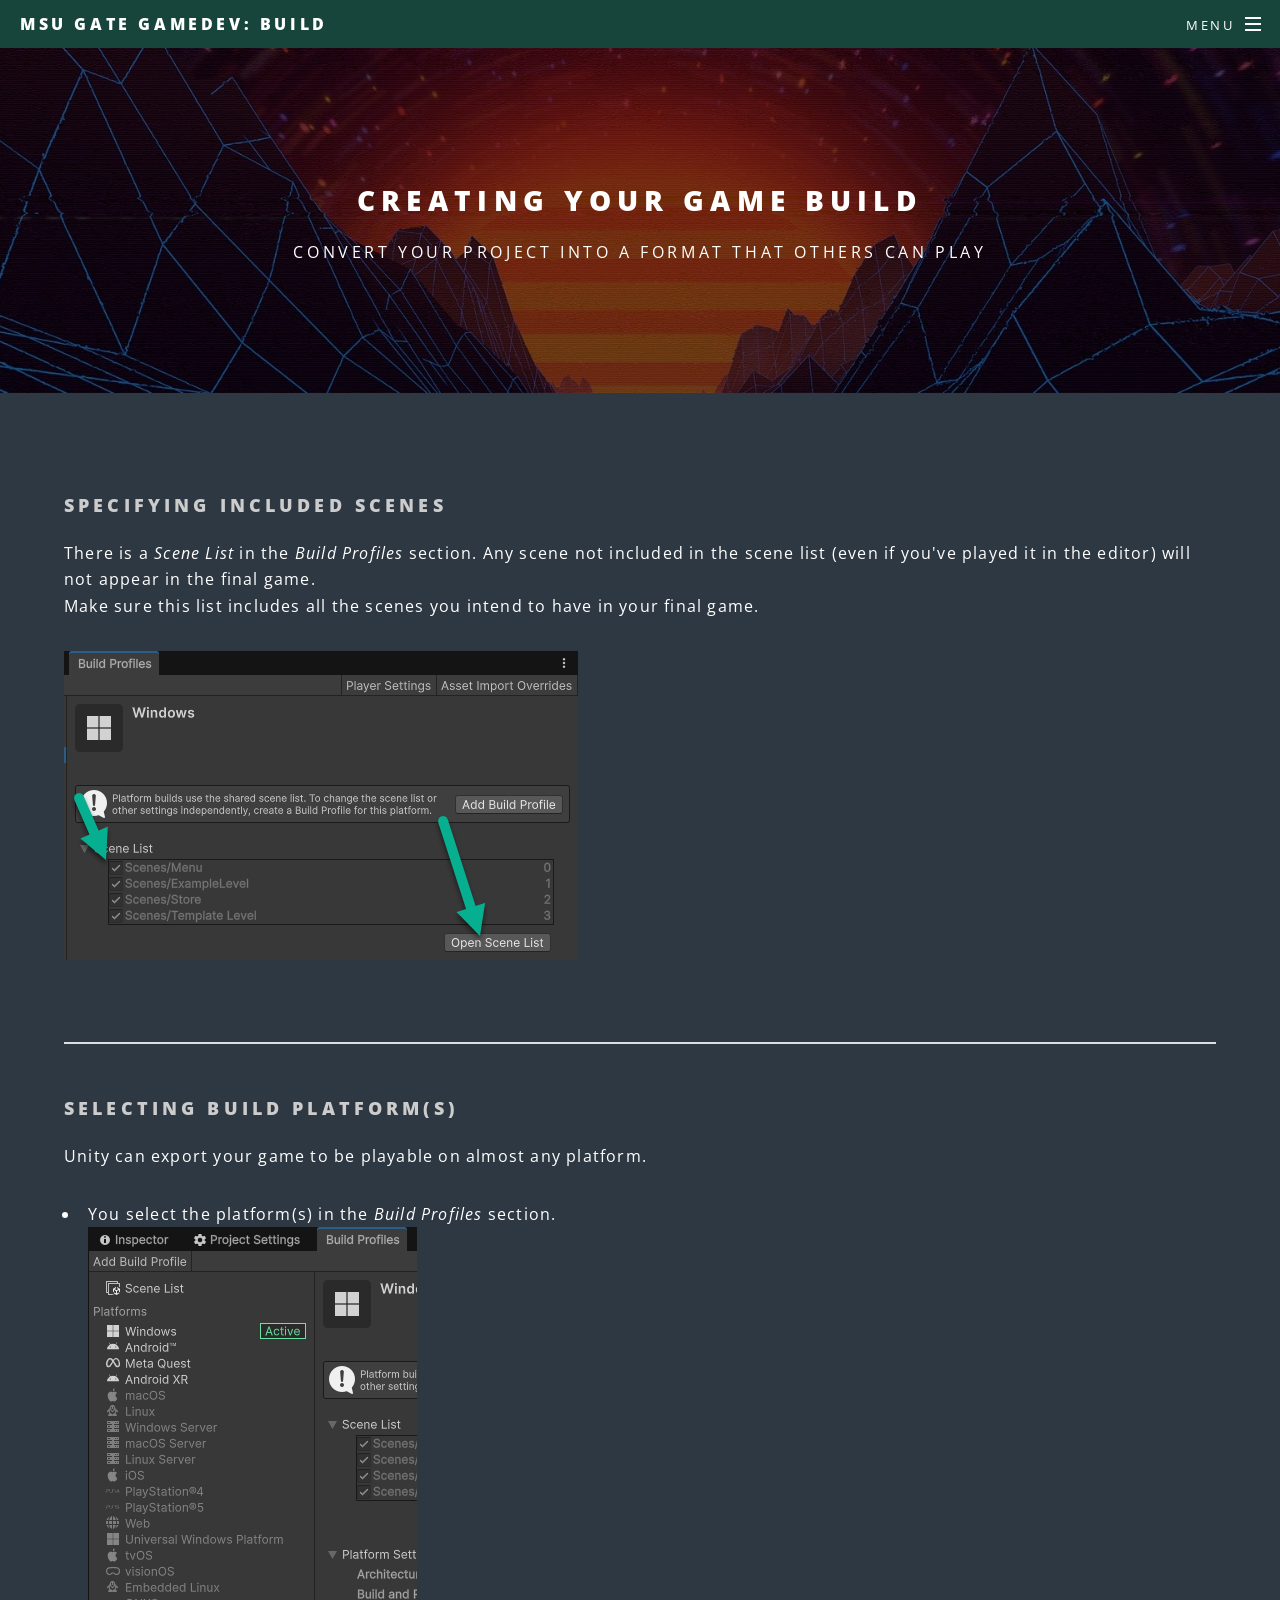
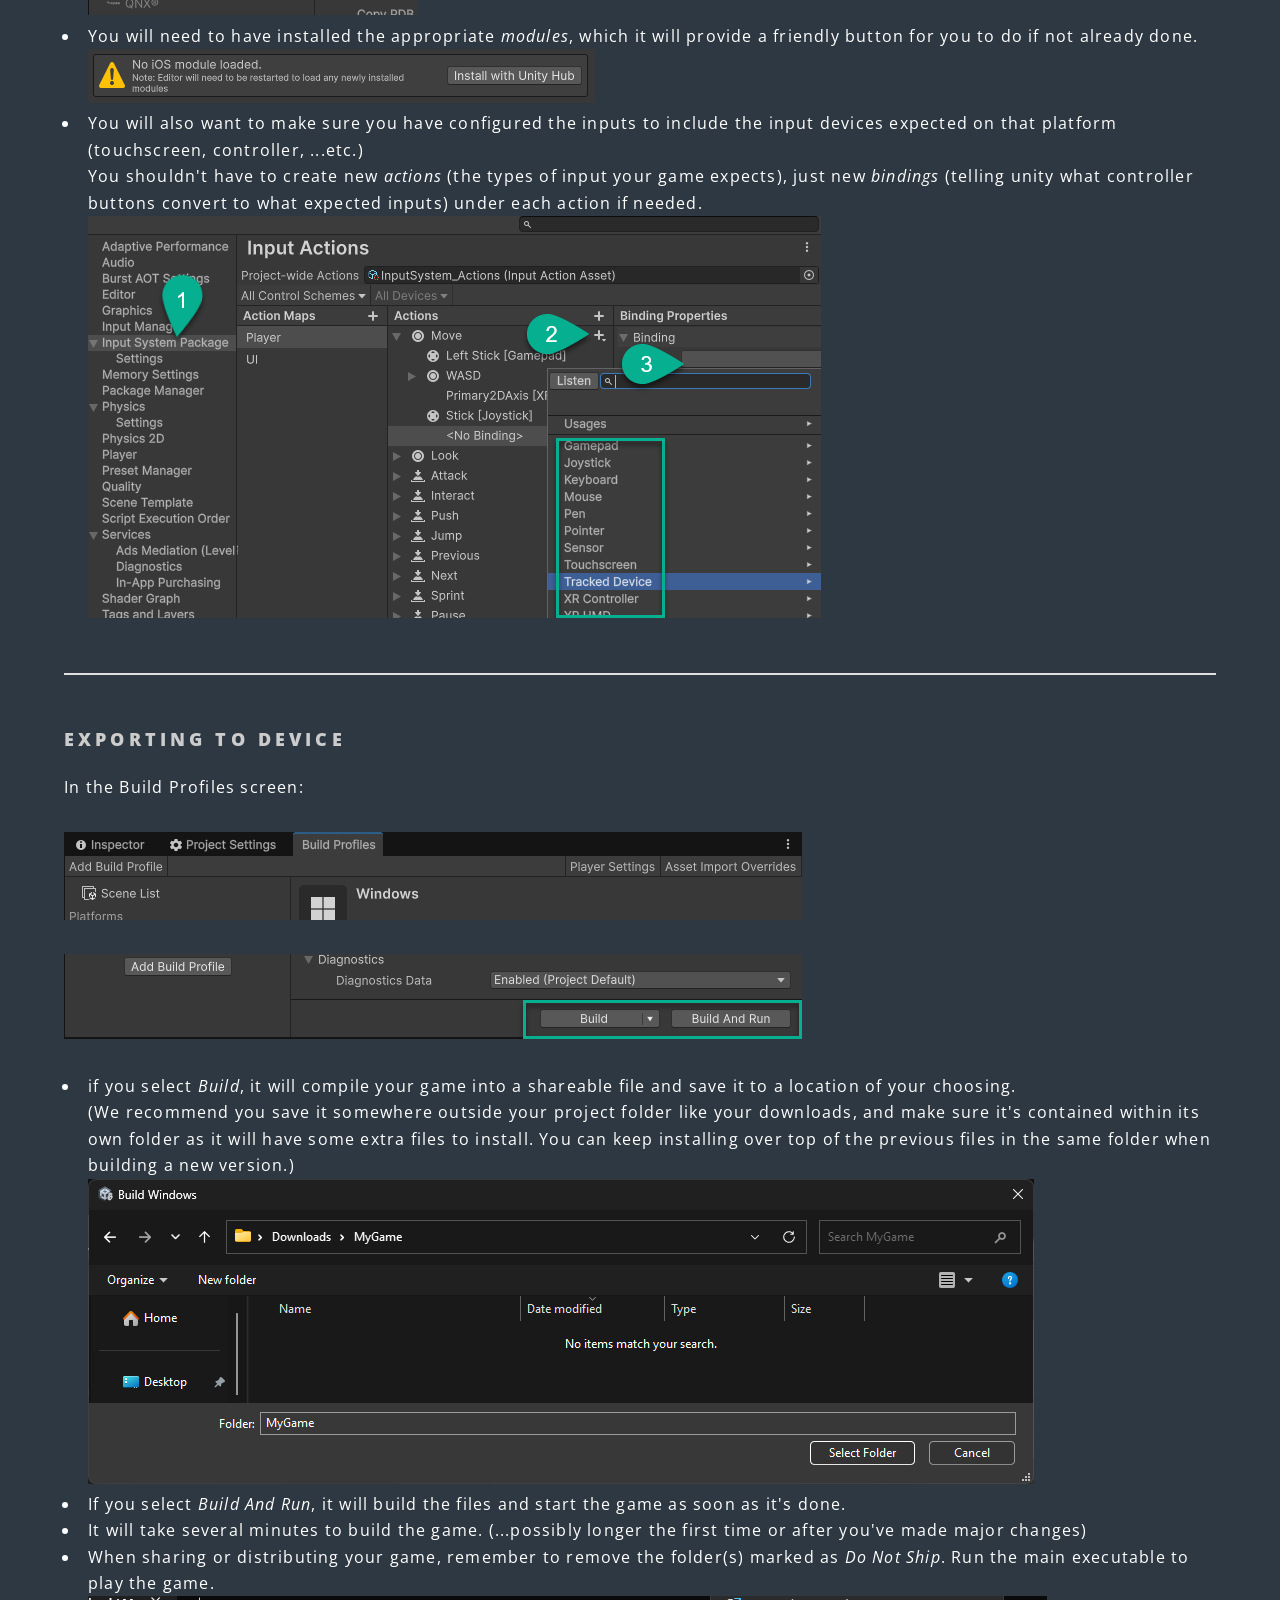
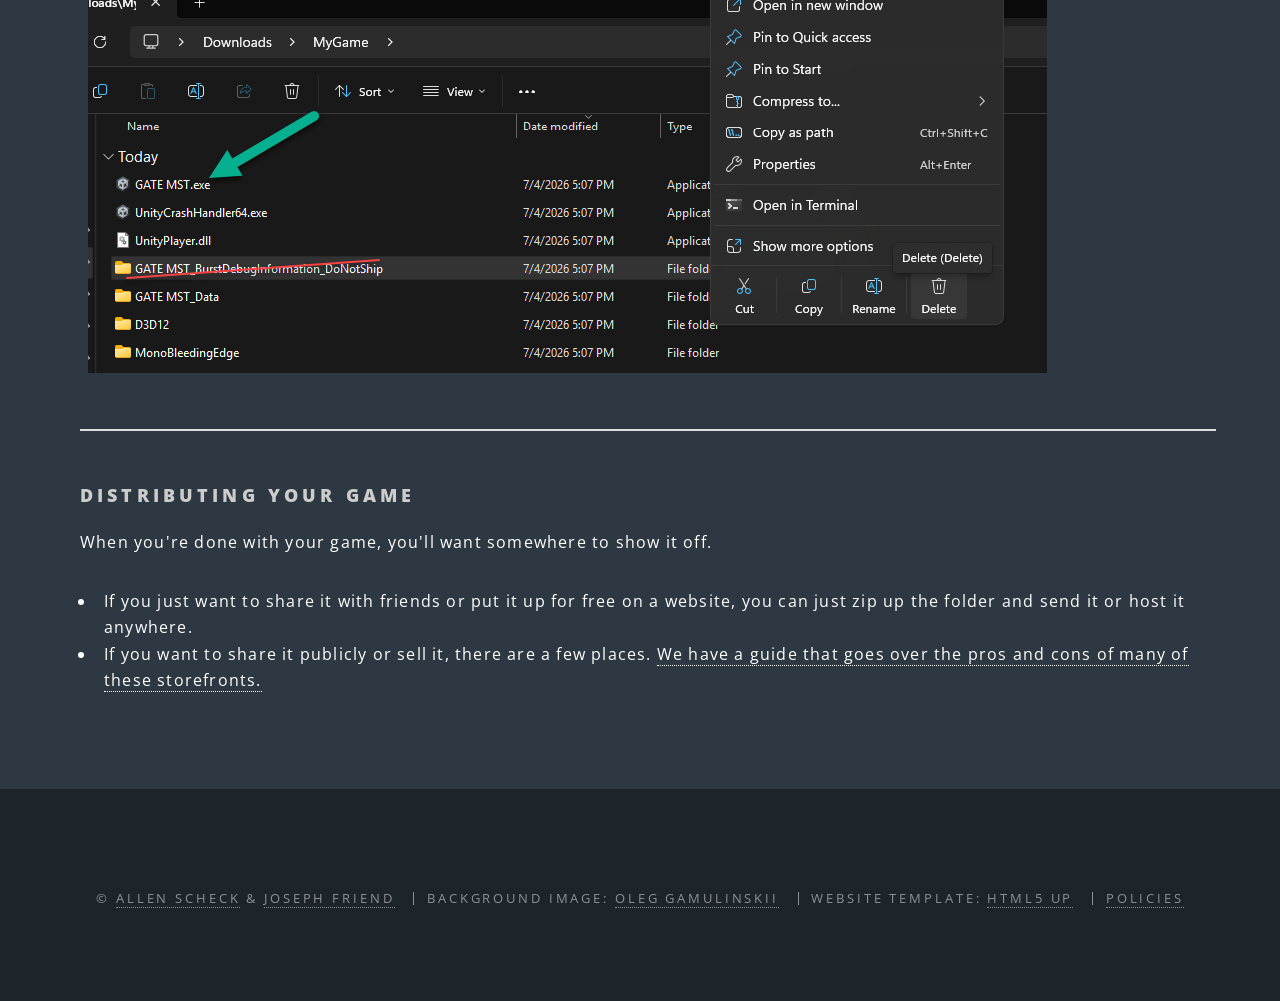
<file: build.html>
<!DOCTYPE HTML>
<!--
	Spectral by HTML5 UP
	html5up.net | @ajlkn
	Free for personal and commercial use under the CCA 3.0 license (html5up.net/license)
-->
<html>
	<head>
		<title>GATE GameDev - Build</title>
				<link rel="icon" type="image/x-icon" href="favicon.ico" />
		<meta charset="utf-8" />
		<meta name="viewport" content="width=device-width, initial-scale=1, user-scalable=no" />
		<link rel="stylesheet" href="assets/css/main.css" />
		<noscript><link rel="stylesheet" href="assets/css/noscript.css" /></noscript>
	</head>
	<body class="is-preload">

		<!-- Page Wrapper -->
			<div id="page-wrapper">

				<!-- Header -->
					<header id="header">
						<h1>
							<a href="#main" class="scrolly">MSU GATE GameDev: Build</a></h1>
						<nav id="nav">
							<ul>
								<li class="special">
									<a href="#menu" class="menuToggle"><span>Menu</span></a>
									<div id="menu">
										<ul>
											<li>
												<a href="#main" class="scrolly">
													<h3>This Page</h3>
										</a>
											</li>
											<li>
												<a href="#scenes" class="scrolly">Including Scenes</a>
											</li>
											<li>
												<a href="#platform" class="scrolly">Build Platforms</a>
											</li>
											<li>
												<a href="#device" class="scrolly">Playing on Your Device</a>
											</li>
											<li>
												<a href="#distribute" class="scrolly">Distributing The Game</a>
											</li>
										</ul>
										<ul>
											<li><a href="index"><h3>This Site</h3></a></li>
											<li><a href="environment">Environment Setup</a></li>
											<li><a href="usingunity">Using Unity</a></li>
											<li><a href="build">Game Build</a></li>
											<li>
												<a href="distribution">Distributing Your Game</a>
											</li>
											<li>
												<a href="definitions">Definitions</a>
											</li>
										</ul>
									</div>
								</li>
							</ul>
						</nav>
					</header>

				<!-- Main -->
					<article id="main">
						<header>
							<h2>Creating Your Game Build</h2>
							<p>Convert your project into a format that others can play</p>
						</header>
						<section class="wrapper style5">
							<div class="inner">
								<h3 id="scenes">Specifying Included Scenes</h3>
								<p>
									There is a <i>Scene List</i> in the <i>Build Profiles</i> section. Any scene not included in the scene list (even if you've played it in the editor) will not appear in the final game.<br>
										Make sure this list includes all the scenes you intend to have in your final game.
								<br>
									<div class="photocont">
										<img src="images/setup/scenelist.png" alt="" />
									</div>
									<br>
								</p>
									<hr />

								<h3 id="platform">Selecting Build Platform(s)</h3>
								<p>
									Unity can export your game to be playable on almost any platform.
									<ul><li>You select the platform(s) in the <i>Build Profiles</i> section.<br>
										<div class="photocont">
											<img src="images/setup/buildplatforms.png" alt="" />
										</div>
										</li>
									<li>You will need to have installed the appropriate <i>modules</i>, which it will provide a friendly button for you to do if not already done.<br>
										<div class="photocont">
											<img src="images/setup/modules.png" alt="" />
										</div>
										</li>
										<li>
											You will also want to make sure you have configured the inputs to include the input devices expected on that platform (touchscreen, controller, ...etc.)<br>
												You shouldn't have to create new <i>actions</i> (the types of input your game expects), just new <i>bindings</i> (telling unity what controller buttons convert to what expected inputs) under each action if needed.<br>
													<div class="photocont">
														<img src="images/setup/inputs.png" alt="" />
													</div>
												</li>
										</ul>
								</p>
								<hr />
								<h3 id="device">Exporting to Device</h3>
								<p>
									In the Build Profiles screen:
									<div class="photocont">
										<img src="images/setup/buildprofiles.png" alt="" />
									</div><br>
										<div class="photocont">
											<img src="images/setup/buildrun.png" alt="" />
										</div><br>
								<ul>
									<li>
										if you select <i>Build</i>, it will compile your game into a shareable file and save it to a location of your choosing.<br>
											(We recommend you save it somewhere outside your project folder like your downloads, and make sure it's contained within its own folder as it will have some extra files to install. You can keep installing over top of the previous files in the same folder when building a new version.)<br>
												<div class="photocont">
													<img src="images/setup/buildfolder.png" alt="" />
												</div>
											</li>
										<li>If you select <i>Build And Run</i>, it will build the files and start the game as soon as it's done.</li>
										<li>It will take several minutes to build the game. (...possibly longer the first time or after you've made major changes)</li>
									<li>When sharing or distributing your game, remember to remove the folder(s) marked as <i>Do Not Ship</i>. Run the main executable to play the game.<br>
										<div class="photocont">
											<img src="images/setup/distrofolder.png" alt="" />
										</div>
									</li>
									</ol>
								</p>
								<hr />
								<h3 id="distribute">Distributing Your Game</h3>
								<p>When you're done with your game, you'll want somewhere to show it off. <ul>
									<li>If you just want to share it with friends or put it up for free on a website, you can just zip up the folder and send it or host it anywhere.</li>
								<li>If you want to share it publicly or sell it, there are a few places. <a href="distribution">We have a guide that goes over the pros and cons of many of these storefronts.</a></li></ul></p>


							</div>
						</section>
					</article>
				

				<!-- Footer -->
				<footer id="footer">
					<ul class="copyright">
						<li>&copy; <a href="https://toastidwaffel.com">Allen Scheck</a> & <a href ="https://medievalapple.net">Joseph Friend</a></li>
						<li>
							Background Image: <a href="https://pixabay.com/users/gam-ol-2829280/?utm_source=link-attribution&utm_medium=referral&utm_campaign=image&utm_content=4237850">Oleg Gamulinskii</a>
						</li>
						<li>
							Website Template: <a href="http://html5up.net">HTML5 UP</a>
						</li>
						<li>
							<a href="policies">Policies</a>
						</li>
					</ul>
				</footer>

			</div>

		<!-- Scripts -->
			<script src="assets/js/jquery.min.js"></script>
			<script src="assets/js/jquery.scrollex.min.js"></script>
			<script src="assets/js/jquery.scrolly.min.js"></script>
			<script src="assets/js/browser.min.js"></script>
			<script src="assets/js/breakpoints.min.js"></script>
			<script src="assets/js/util.js"></script>
			<script src="assets/js/main.js"></script>

	</body>
</html>
</file>
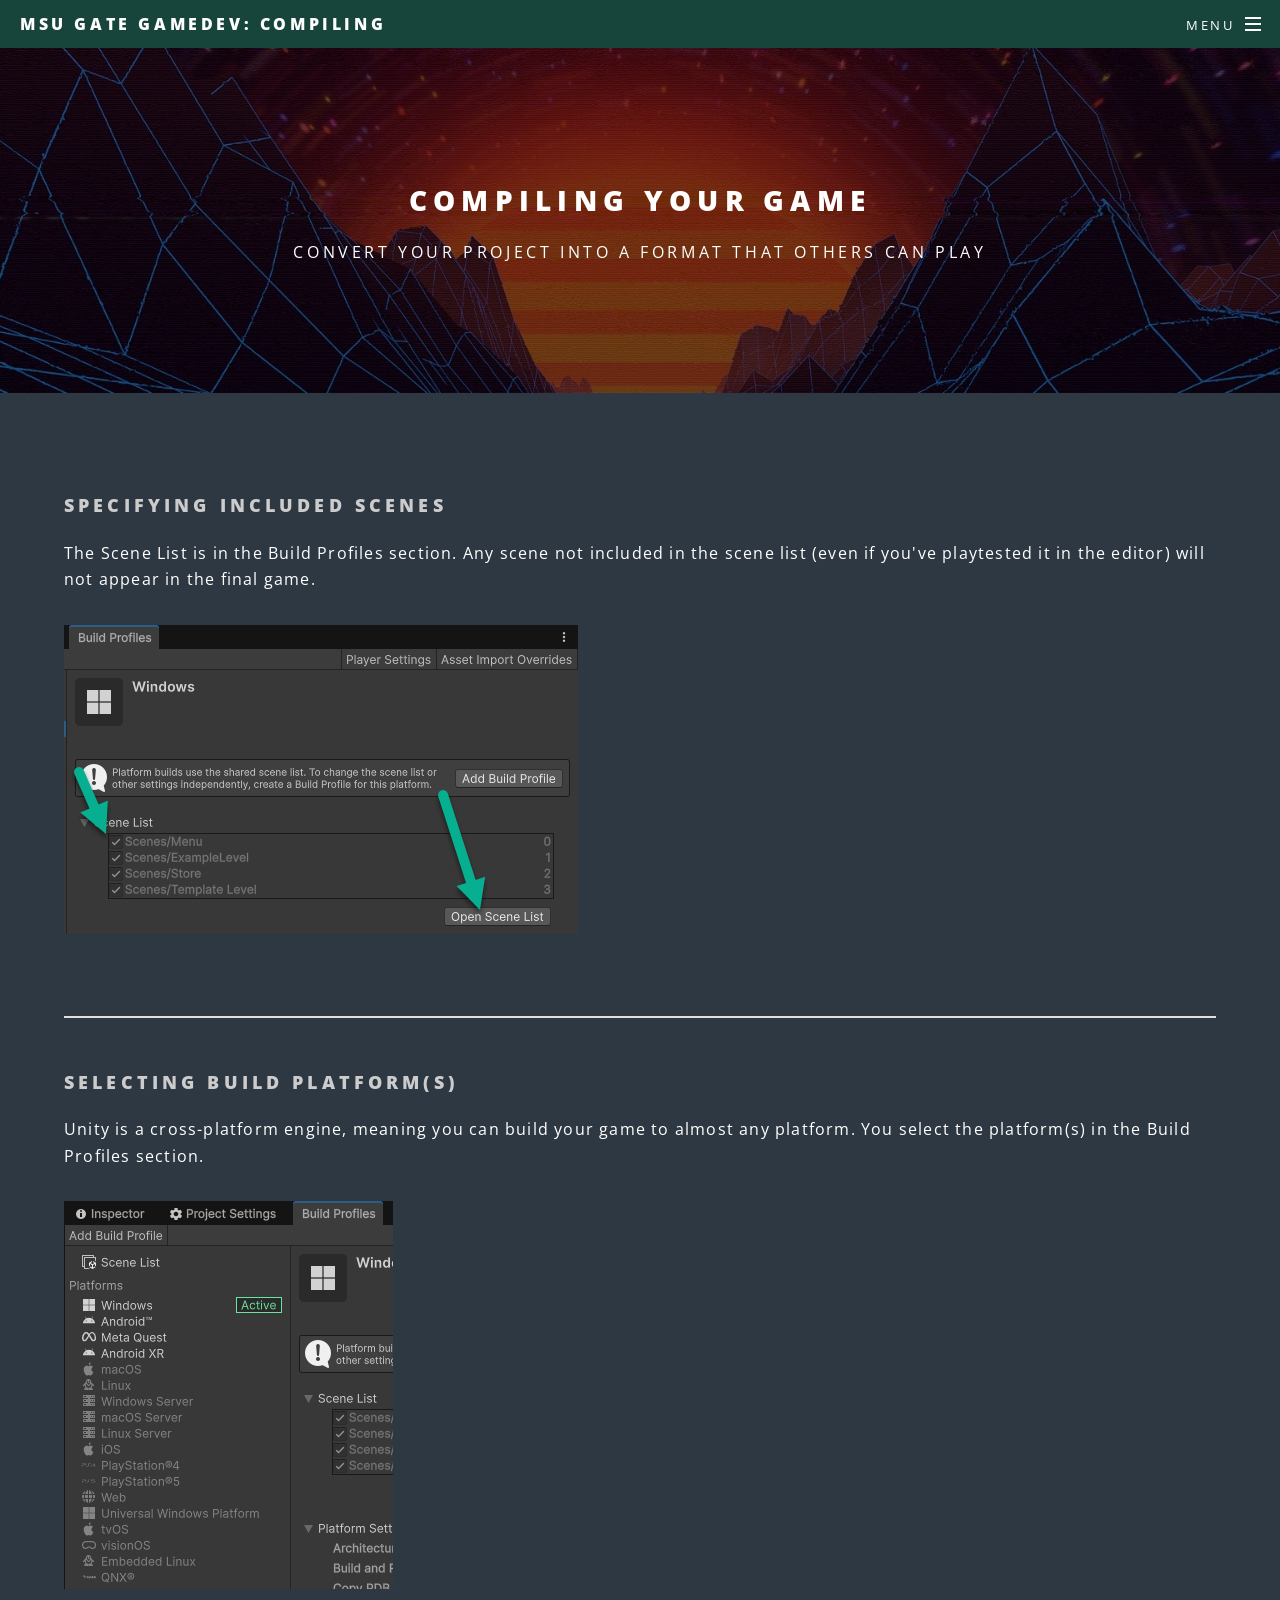
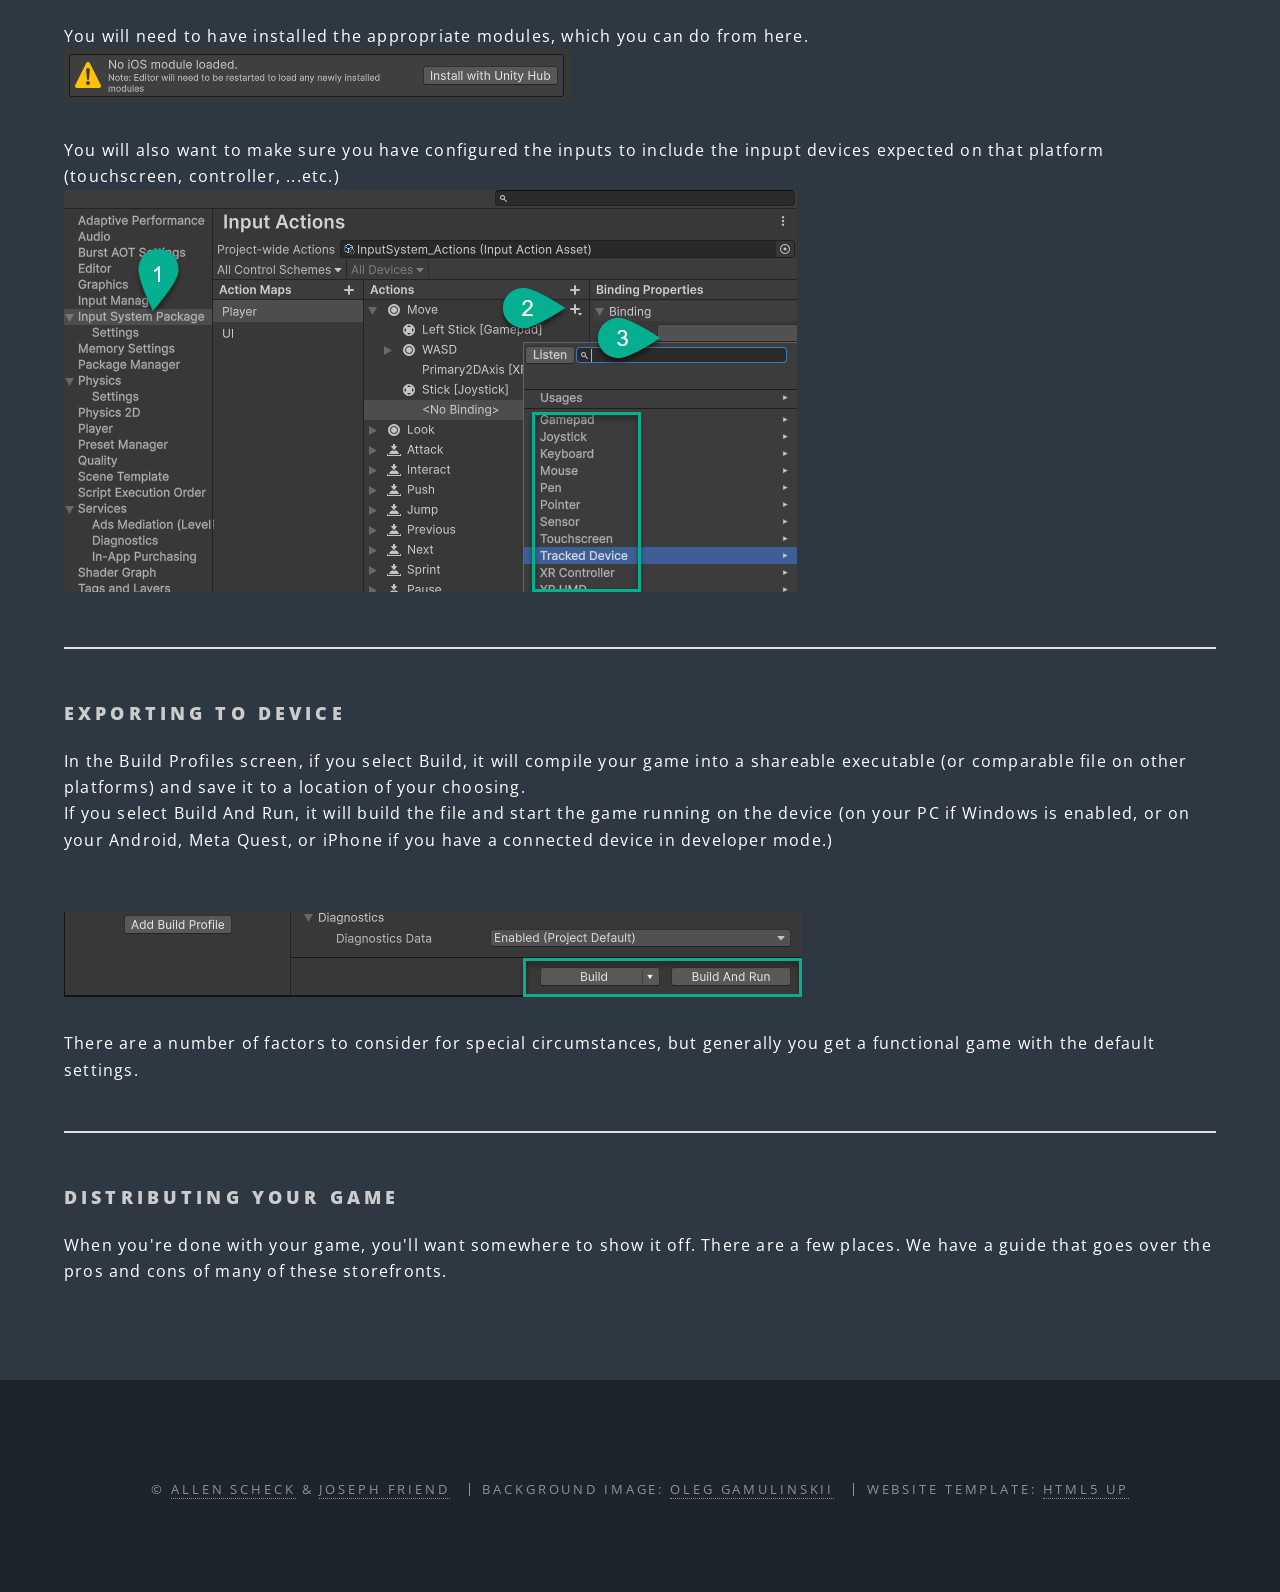
<file: compiling.html>
<!DOCTYPE HTML>
<!--
	Spectral by HTML5 UP
	html5up.net | @ajlkn
	Free for personal and commercial use under the CCA 3.0 license (html5up.net/license)
-->
<html>
	<head>
		<title>GATE GameDev - Compiling</title>
				<link rel="icon" type="image/x-icon" href="favicon.ico" />
		<meta charset="utf-8" />
		<meta name="viewport" content="width=device-width, initial-scale=1, user-scalable=no" />
		<link rel="stylesheet" href="assets/css/main.css" />
		<noscript><link rel="stylesheet" href="assets/css/noscript.css" /></noscript>
	</head>
	<body class="is-preload">

		<!-- Page Wrapper -->
			<div id="page-wrapper">

				<!-- Header -->
					<header id="header">
						<h1>
							<a href="#main" class="scrolly">MSU GATE GameDev: Compiling</a></h1>
						<nav id="nav">
							<ul>
								<li class="special">
									<a href="#menu" class="menuToggle"><span>Menu</span></a>
									<div id="menu">
										<ul>
											<li>
												<a href="#main" class="scrolly">
													<h3>This Page</h3>
										</a>
											</li>
											<li>
												<a href="#scenes" class="scrolly">Including Scenes</a>
											</li>
											<li>
												<a href="#platform" class="scrolly">Build Platforms</a>
											</li>
											<li>
												<a href="#device" class="scrolly">Playing on Your Device</a>
											</li>
											<li>
												<a href="#distribute" class="scrolly">Distributing The Game</a>
											</li>
										</ul>
										<ul>
											<li><a href="index"><h3>This Site</h3></a></li>
											<li><a href="environmentsetup">Environment Setup</a></li>
											<li><a href="usingunity">Using Unity</a></li>
											<li><a href="compiling">Compiling Your Game</a></li>
											<li><a href="releasing">Releasing Your Game</a></li>
										</ul>
									</div>
								</li>
							</ul>
						</nav>
					</header>

				<!-- Main -->
					<article id="main">
						<header>
							<h2>Compiling Your Game</h2>
							<p>Convert your project into a format that others can play</p>
						</header>
						<section class="wrapper style5">
							<div class="inner">
								<h3 id="scenes">Specifying Included Scenes</h3>
								<p>
									The Scene List is in the Build Profiles section. Any scene not included in the scene list (even if you've playtested it in the editor) will not appear in the final game.
								<br>
									<div class="photocont">
										<img src="images/setup/scenelist.png" alt="" />
									</div>
									<br>
								</p>
									<hr />

								<h3 id="platform">Selecting Build Platform(s)</h3>
								<p>
									Unity is a cross-platform engine, meaning you can build your game to almost any platform. You select the platform(s) in the Build Profiles section.<br>
										<div class="photocont">
											<img src="images/setup/buildplatforms.png" alt="" />
										</div>
										<br>
									You will need to have installed the appropriate modules, which you can do from here.<br>
										<div class="photocont">
											<img src="images/setup/modules.png" alt="" />
										</div>
										<br>
										You will also want to make sure you have configured the inputs to include the inpupt devices expected on that platform (touchscreen, controller, ...etc.)<br>
									<div class="photocont">
										<img src="images/setup/inputs.png" alt="" />
									</div>
								</p>
								<hr />
								<h3 id="device">Exporting to Device</h3>
								<p>In the Build Profiles screen, if you select Build, it will compile your game into a shareable executable (or comparable file on other platforms) and save it to a location of your choosing.<br>
										If you select Build And Run, it will build the file and start the game running on the device (on your PC if Windows is enabled, or on your Android, Meta Quest, or iPhone if you have a connected device in developer mode.)</br>
									<br>
										<div class="photocont">
											<img src="images/setup/buildrun.png" alt="" />
										</div>
										<br>
									There are a number of factors to consider for special circumstances, but generally you get a functional game with the default settings.
								</p>
								<hr />
								<h3 id="distribute">Distributing Your Game</h3>
								<p>When you're done with your game, you'll want somewhere to show it off. There are a few places. We have a guide that goes over the pros and cons of many of these storefronts.</p>


							</div>
						</section>
					</article>
				

				<!-- Footer -->
				<footer id="footer">
					<ul class="copyright">
						<li>&copy; <a href="https://toastidwaffel.com">Allen Scheck</a> & <a href ="https://medievalapple.net">Joseph Friend</a></li>
						<li>
							Background Image: <a href="https://pixabay.com/users/gam-ol-2829280/?utm_source=link-attribution&utm_medium=referral&utm_campaign=image&utm_content=4237850">Oleg Gamulinskii</a>
						</li>
						<li>
							Website Template: <a href="http://html5up.net">HTML5 UP</a>
						</li>
					</ul>
				</footer>

			</div>

		<!-- Scripts -->
			<script src="assets/js/jquery.min.js"></script>
			<script src="assets/js/jquery.scrollex.min.js"></script>
			<script src="assets/js/jquery.scrolly.min.js"></script>
			<script src="assets/js/browser.min.js"></script>
			<script src="assets/js/breakpoints.min.js"></script>
			<script src="assets/js/util.js"></script>
			<script src="assets/js/main.js"></script>

	</body>
</html>
</file>
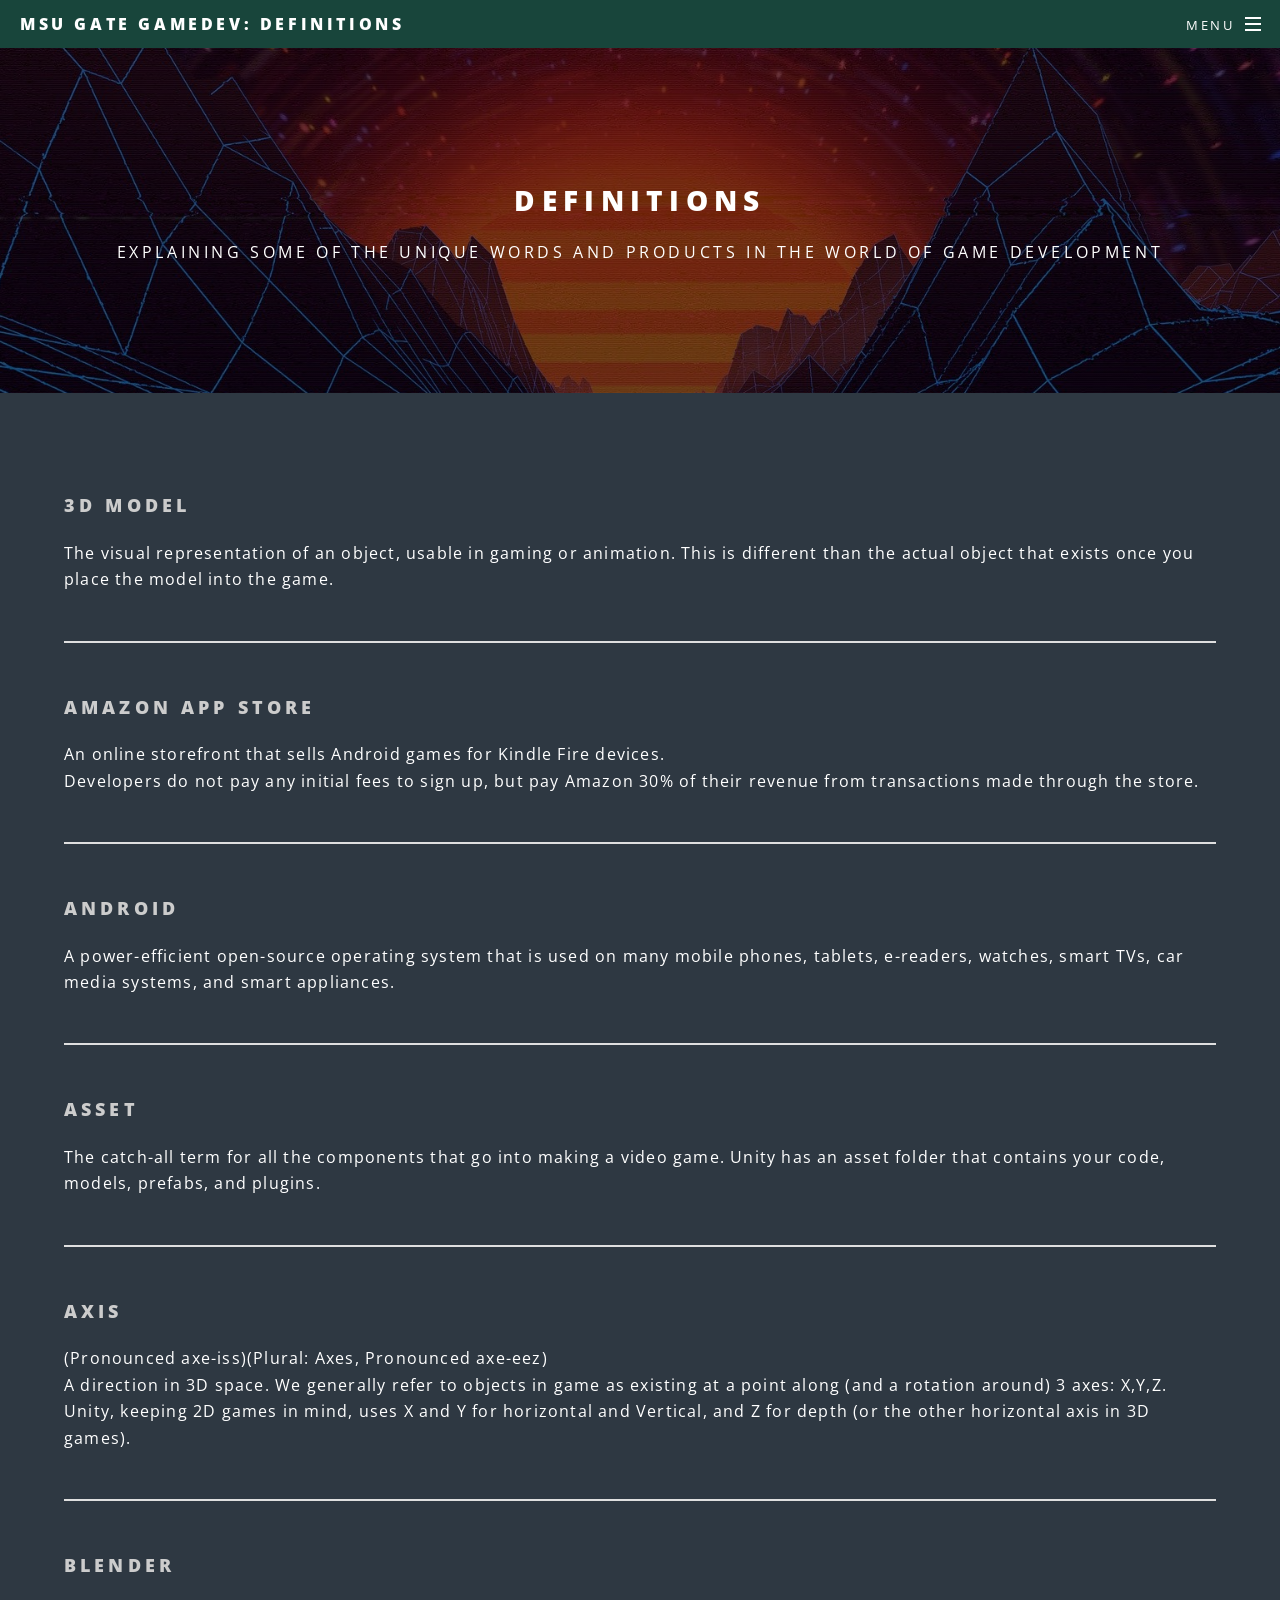
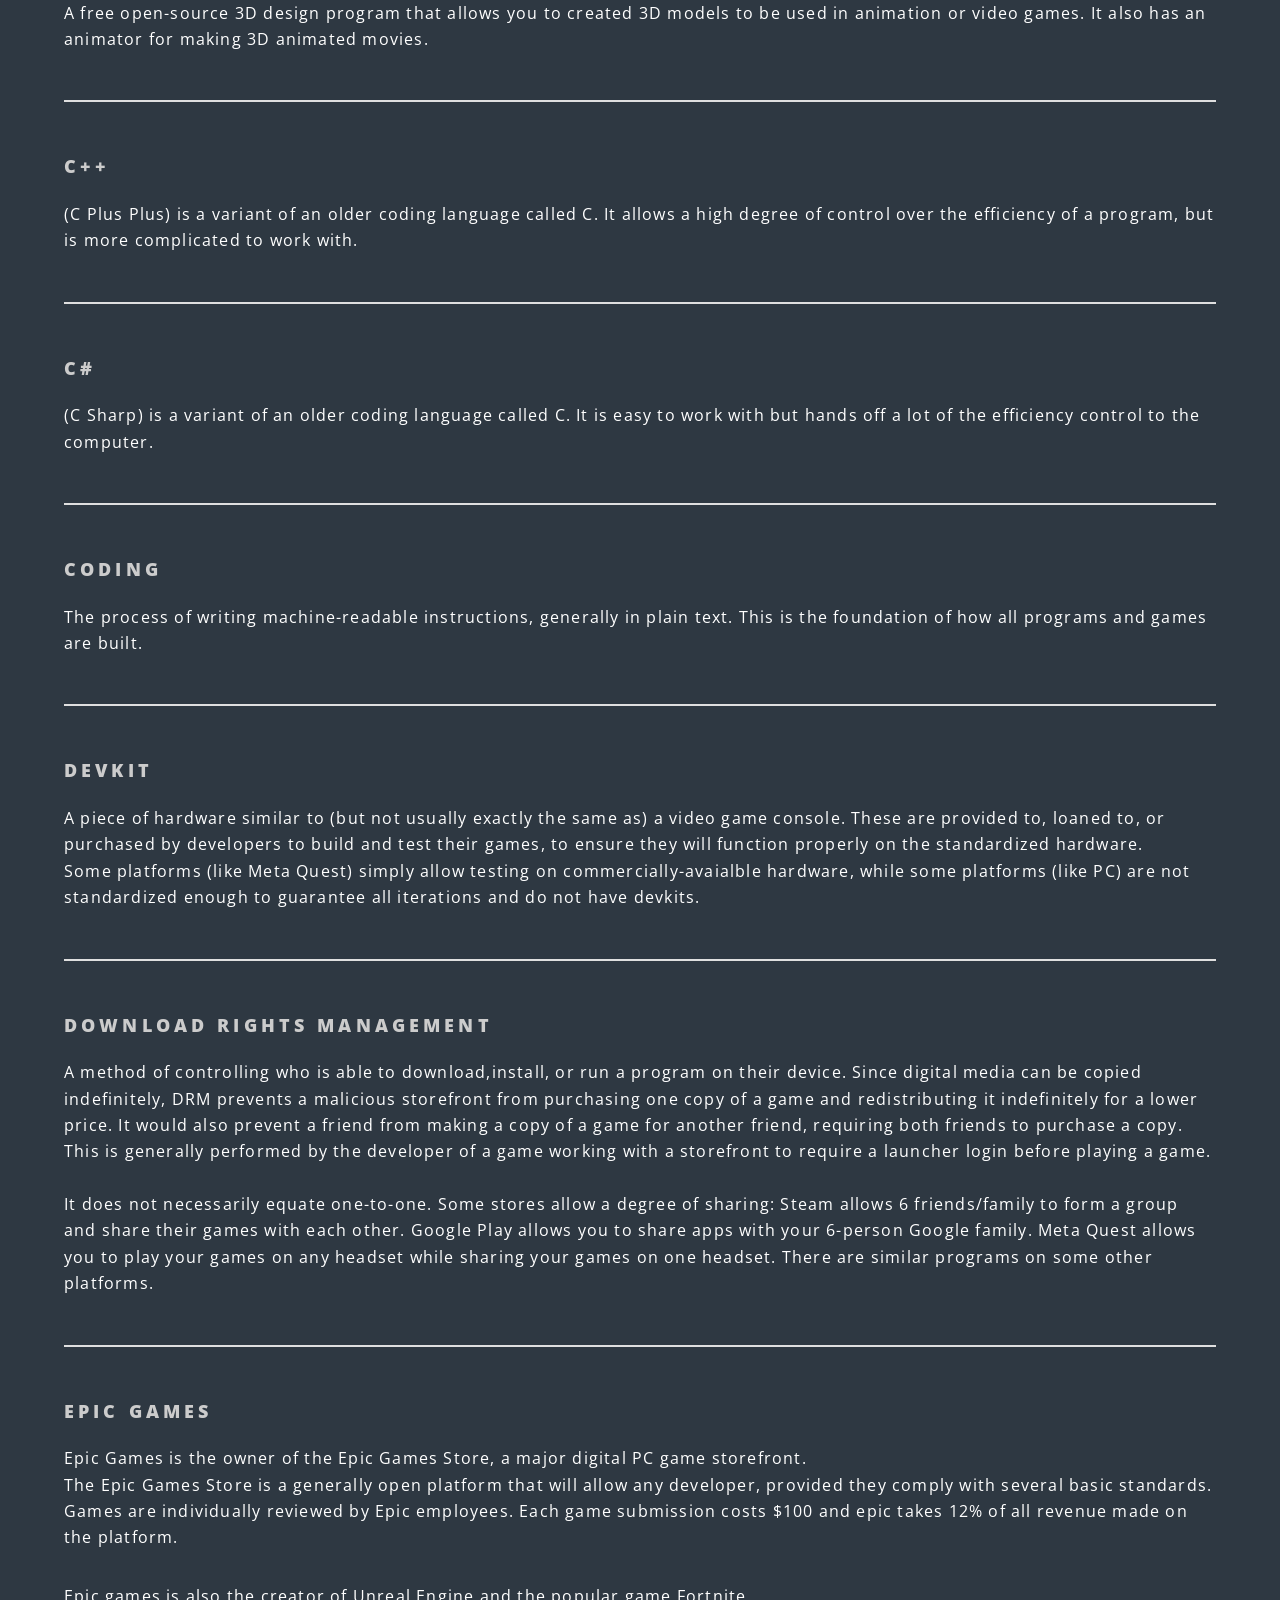
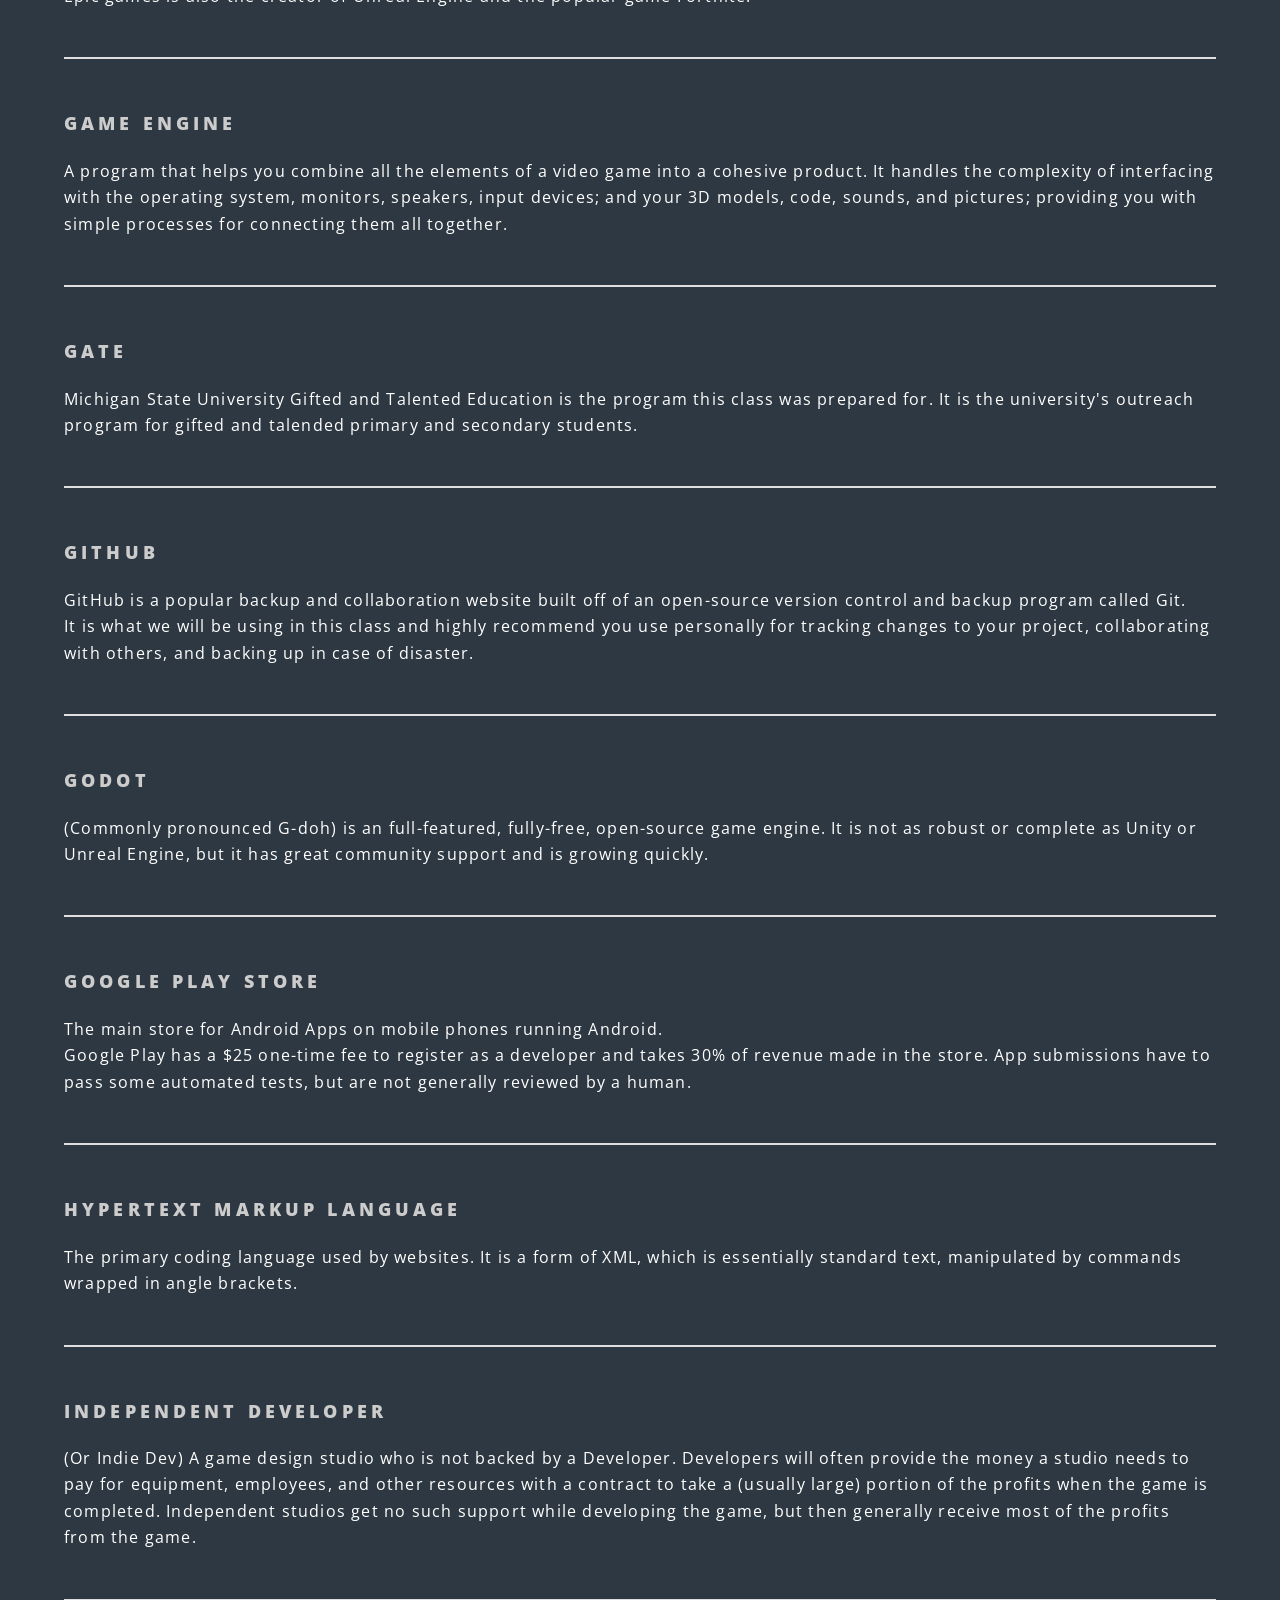
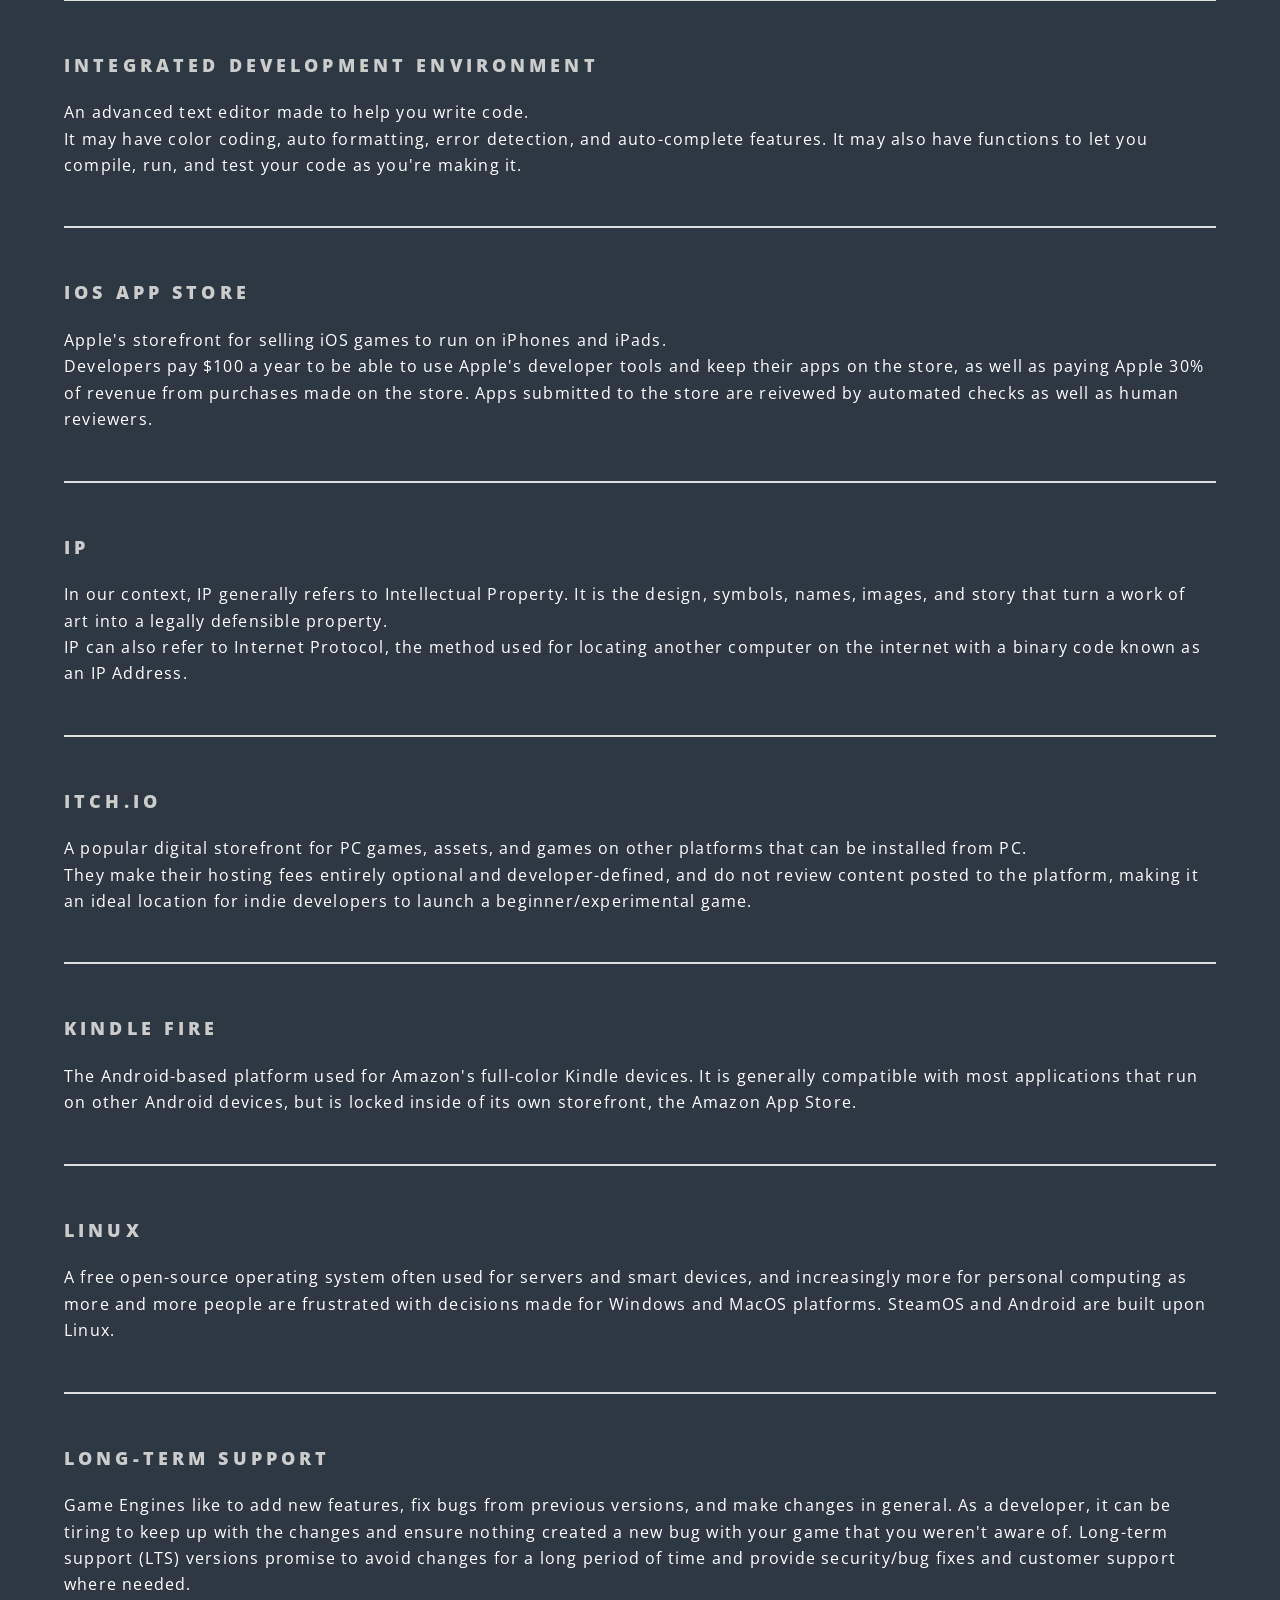
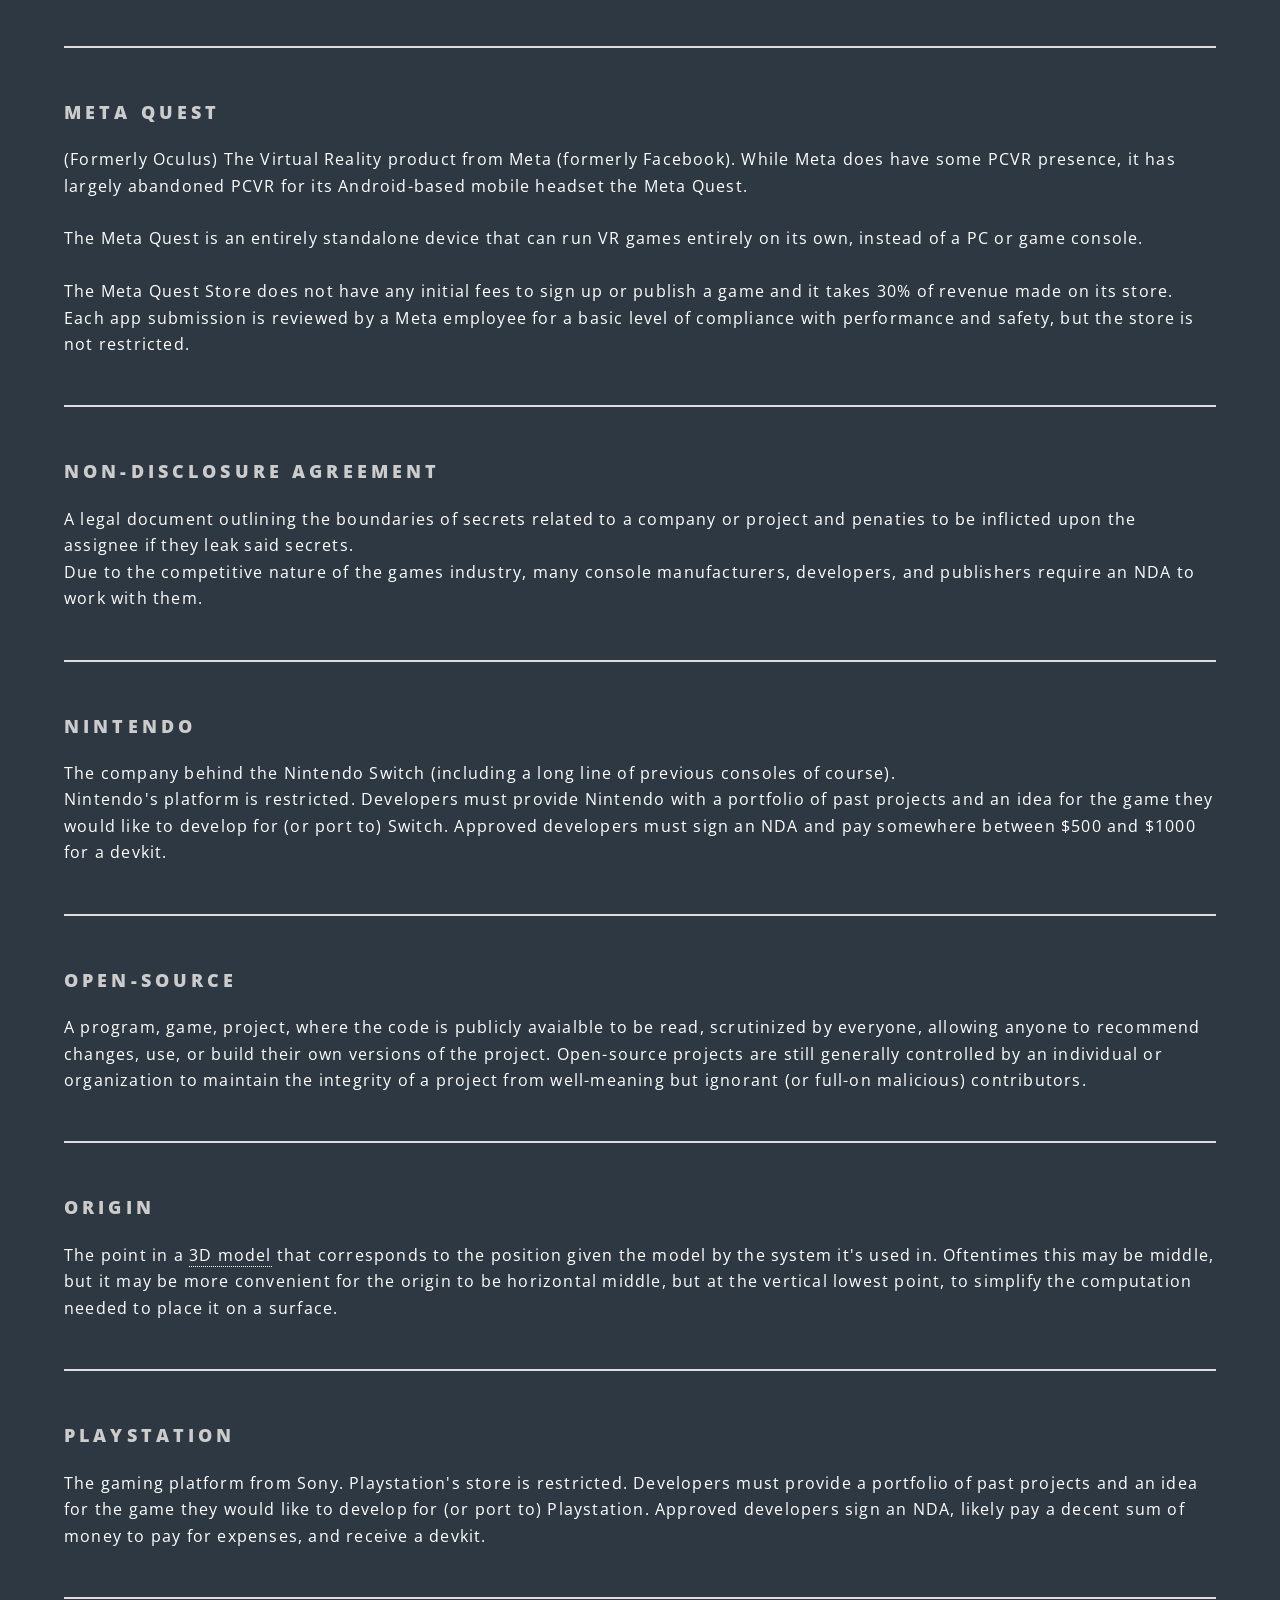
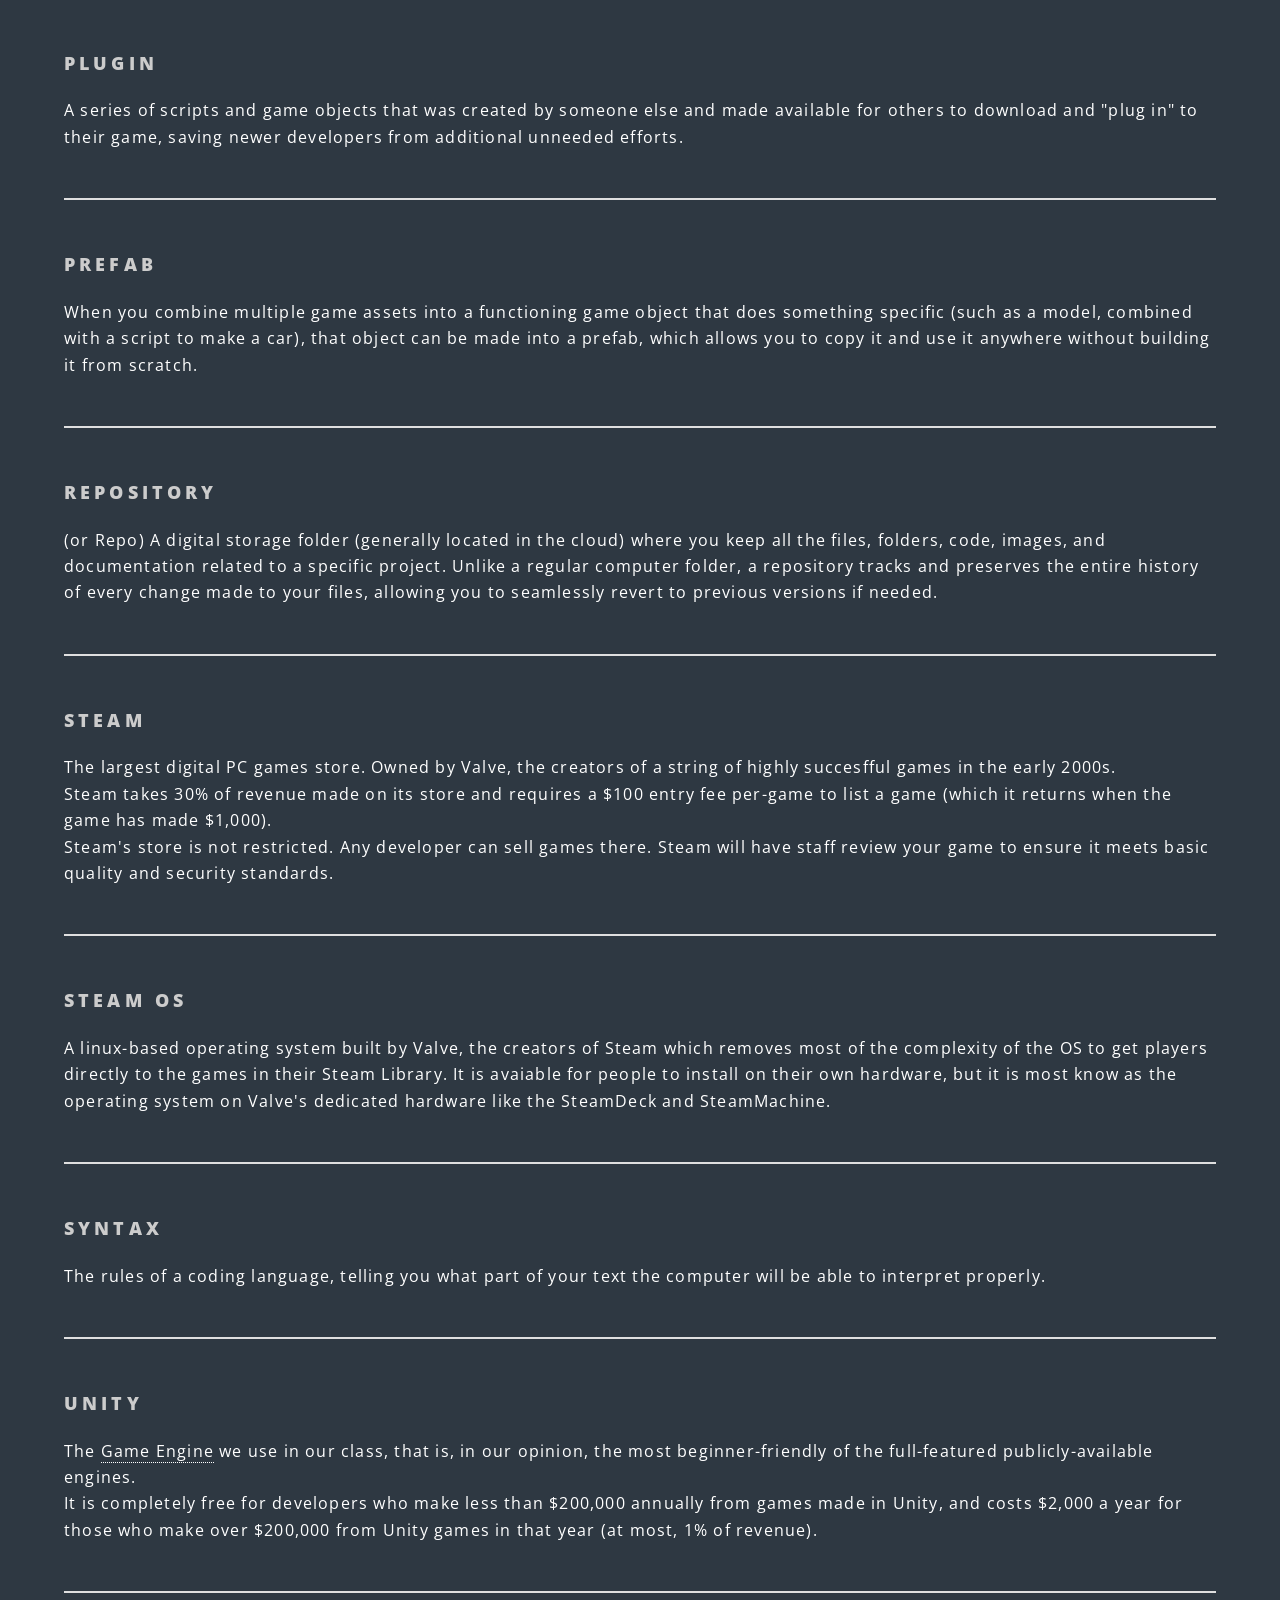
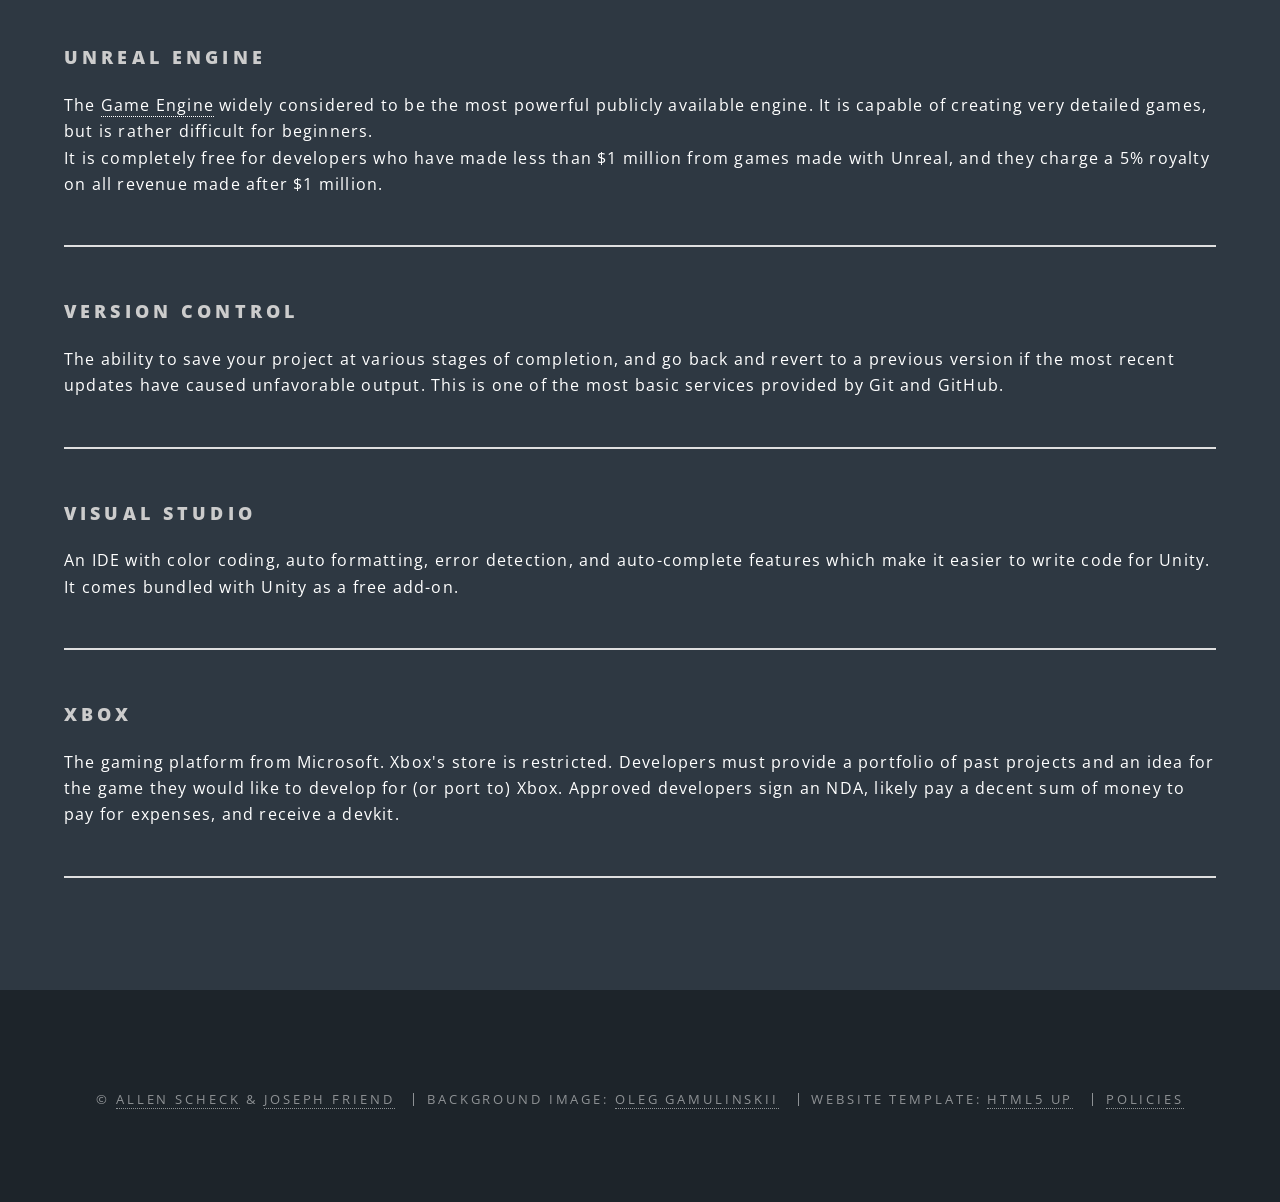
<file: definitions.html>
<!DOCTYPE HTML>
<!--
	Spectral by HTML5 UP
	html5up.net | @ajlkn
	Free for personal and commercial use under the CCA 3.0 license (html5up.net/license)
-->
<html>
	<head>
		<title>GATE GameDev - Definitions</title>
		<link rel="icon" type="image/x-icon" href="favicon.ico" />
		<meta charset="utf-8" />
		<meta name="viewport" content="width=device-width, initial-scale=1, user-scalable=no" />
		<link rel="stylesheet" href="assets/css/main.css" />
		<noscript><link rel="stylesheet" href="assets/css/noscript.css" /></noscript>
		
	</head>
	<body class="is-preload">

		<!-- Page Wrapper -->
			<div id="page-wrapper">

				<!-- Header -->
					<header id="header">
						<h1>
							<a href="#main" class="scrolly">MSU GATE GameDev: Definitions</a></h1>
						<nav id="nav">
							<ul>
								<li class="special">
									<a href="#menu" class="menuToggle"><span>Menu</span></a>
									<div id="menu">
										<ul>
											<li>
												<a href="#main" class="scrolly">
													<h3>This Page</h3>
										</a>
											</li>
											<li>
												<a href="#main" class="scrolly">Definitions</a>
											</li>
										</ul>
										<ul>
											<li><a href="index"><h3>This Site</h3></a></li>
											<li><a href="environment">Environment Setup</a></li>
											<li><a href="usingunity">Using Unity</a></li>
											<li><a href="build">Game Build</a></li>
											<li>
												<a href="distribution">Distributing Your Game</a>
											</li>
											<li>
												<a href="definitions">Definitions</a>
											</li>
										</ul>
									</div>
								</li>
							</ul>
						</nav>
					</header>

				<!-- Main -->
					<article id="main">
						<header>
							<h2>Definitions</h2>
							<p>Explaining some of the unique words and products in the world of game development</p>
						</header>
						<section class="wrapper style5">
							<div class="inner">
								<h3 id="3dmodel">3D Model</h3>
								<p>
									The visual representation of an object, usable in gaming or animation. This is different than the actual object that exists once you place the model into the game.
								</p>
								<hr />
								<h3 id="amazonappstore">Amazon App Store</h3>
								<p>
									An online storefront that sells Android games for Kindle Fire devices.<br>
										Developers do not pay any initial fees to sign up, but pay Amazon 30% of their revenue from transactions made through the store.
								</p>
								<hr />
								<h3 id="android">Android</h3>
								<p>
									A power-efficient open-source operating system that is used on many mobile phones, tablets, e-readers, watches, smart TVs, car media systems, and smart appliances.
								</p>
								<hr />
								<h3 id="asset">Asset</h3>
								<p>
									The catch-all term for all the components that go into making a video game. Unity has an asset folder that contains your code, models, prefabs, and plugins.
								</p>
								<hr />
								<h3 id="axis">Axis</h3>
								<p>
									(Pronounced axe-iss)(Plural: Axes, Pronounced axe-eez)<br>
										A direction in 3D space. We generally refer to objects in game as existing at a point along (and a rotation around) 3 axes: X,Y,Z.</br>
									Unity, keeping 2D games in mind, uses X and Y for horizontal and Vertical, and Z for depth (or the other horizontal axis in 3D games).
								</p>
								<hr />
								<h3 id="blender">Blender</h3>
								<p>
									A free open-source 3D design program that allows you to created 3D models to be used in animation or video games. It also has an animator for making 3D animated movies.
								</p>
								<hr />
								<h3 id="cpp">C++</h3>
								<p>
									(C Plus Plus) is a variant of an older coding language called C. It allows a high degree of control over the efficiency of a program, but is more complicated to work with.
								</p>
								<hr />
								<h3 id="cs">C#</h3>
								<p>
									(C Sharp) is a variant of an older coding language called C. It is easy to work with but hands off a lot of the efficiency control to the computer. 
								</p>
								<hr />
								<h3 id="coding">Coding</h3>
								<p>
									The process of writing machine-readable instructions, generally in plain text. This is the foundation of how all programs and games are built.
								</p>
								<hr />
								<h3 id="devkit">DevKit</h3>
								<p>
									A piece of hardware similar to (but not usually exactly the same as) a video game console. These are provided to, loaned to, or purchased by developers to build and test their games, to ensure they will function properly on the standardized hardware.<br>
										Some platforms (like Meta Quest) simply allow testing on commercially-avaialble hardware, while some platforms (like PC) are not standardized enough to guarantee all iterations and do not have devkits.
								</p>
								<hr />
								<h3 id="drm">Download Rights Management</h3>
								<p>
									A method of controlling who is able to download,install, or run a program on their device. Since digital media can be copied indefinitely, DRM prevents a malicious storefront from purchasing one copy of a game and redistributing it indefinitely for a lower price. It would also prevent a friend from making a copy of a game for another friend, requiring both friends to purchase a copy.
									This is generally performed by the developer of a game working with a storefront to require a launcher login before playing a game.<br>
										<br>It does not necessarily equate one-to-one. Some stores allow a degree of sharing: Steam allows 6 friends/family to form a group and share their games with each other. Google Play allows you to share apps with your 6-person Google family. Meta Quest allows you to play your games on any headset while sharing your games on one headset. There are similar programs on some other platforms.
								</p>
								<hr />
								<h3 id="epic">Epic Games</h3>
									<p>
										Epic Games is the owner of the Epic Games Store, a major digital PC game storefront.<br>
											The Epic Games Store is a generally open platform that will allow any developer, provided they comply with several basic standards. Games are individually reviewed by Epic employees. Each game submission costs $100 and epic takes 12% of all revenue made on the platform.
									</p>
								<p>Epic games is also the creator of Unreal Engine and the popular game Fortnite.</p>
								<hr />
								<h3 id="gameengine">Game Engine</h3>
								<p>
									A program that helps you combine all the elements of a video game into a cohesive product. It handles the complexity of interfacing with the operating system, monitors, speakers, input devices; and your 3D models, code, sounds, and pictures; providing you with simple processes for connecting them all together.
								</p>
								<hr />
								<h3 id="gate">GATE</h3>
								<p>
									Michigan State University Gifted and Talented Education is the program this class was prepared for. It is the university's outreach program for gifted and talended primary and secondary students.
								</p>
								<hr />
								<h3 id="github">GitHub</h3>
								<p>
									GitHub is a popular backup and collaboration website built off of an open-source version control and backup program called Git.<br>
										It is what we will be using in this class and highly recommend you use personally for tracking changes to your project, collaborating with others, and backing up in case of disaster.
								</p>
								<hr />
								<h3 id="godot">Godot</h3>
								<p>
									(Commonly pronounced G-doh) is an full-featured, fully-free, open-source game engine. It is not as robust or complete as Unity or Unreal Engine, but it has great community support and is growing quickly.
								</p>
								<hr />
								<h3 id="googleplay">Google Play Store</h3>
								<p>
									The main store for Android Apps on mobile phones running Android.<br>
										Google Play has a $25 one-time fee to register as a developer and takes 30% of revenue made in the store. App submissions have to pass some automated tests, but are not generally reviewed by a human.
								</p>
								<hr />
								<h3 id="html">Hypertext Markup Language</h3>
								<p>
									The primary coding language used by websites. It is a form of XML, which is essentially standard text, manipulated by commands wrapped in angle brackets.
								</p>
								<hr />
								<h3 id="indie">Independent Developer</h3>
								<p>
									(Or Indie Dev) A game design studio who is not backed by a Developer. Developers will often provide the money a studio needs to pay for equipment, employees, and other resources with a contract to take a (usually large) portion of the profits when the game is completed. Independent studios get no such support while developing the game, but then generally receive most of the profits from the game.
								</p>
								<hr />
								<h3 id="ide">Integrated Development Environment</h3>
								<p>
									An advanced text editor made to help you write code.<br>
									It may have color coding, auto formatting, error detection, and auto-complete features. It may also have functions to let you compile, run, and test your code as you're making it.
								</p>
								<hr />
								<h3 id="iosappstore">iOS App Store</h3>
								<p>
									Apple's storefront for selling iOS games to run on iPhones and iPads.<br>
										Developers pay $100 a year to be able to use Apple's developer tools and keep their apps on the store, as well as paying Apple 30% of revenue from purchases made on the store. Apps submitted to the store are reivewed by automated checks as well as human reviewers.
								</p>
								<hr />
								<h3 id="ip">IP</h3>
								<p>
									In our context, IP generally refers to Intellectual Property. It is the design, symbols, names, images, and story that turn a work of art into a legally defensible property.<br>
										IP can also refer to Internet Protocol, the method used for locating another computer on the internet with a binary code known as an IP Address.
								</p>
								<hr />
								<h3 id="itchio">itch.io</h3>
								<p>
									A popular digital storefront for PC games, assets, and games on other platforms that can be installed from PC.<br>
										They make their hosting fees entirely optional and developer-defined, and do not review content posted to the platform, making it an ideal location for indie developers to launch a beginner/experimental game.
								</p>
								<hr />
								<h3 id="kindle">Kindle Fire</h3>
								<p>
									The Android-based platform used for Amazon's full-color Kindle devices. It is generally compatible with most applications that run on other Android devices, but is locked inside of its own storefront, the Amazon App Store.
								</p>
								<hr />
								<h3 id="linux">Linux</h3>
								<p>
									A free open-source operating system often used for servers and smart devices, and increasingly more for personal computing as more and more people are frustrated with decisions made for Windows and MacOS platforms. SteamOS and Android are built upon Linux.
								</p>
								<hr />
								<h3 id="lts">Long-Term Support</h3>
								<p>
									Game Engines like to add new features, fix bugs from previous versions, and make changes in general. As a developer, it can be tiring to keep up with the changes and ensure nothing created a new bug with your game that you weren't aware of. Long-term support (LTS) versions promise to avoid changes for a long period of time and provide security/bug fixes and customer support where needed.
								</p>
								<hr />
								<h3 id="meta">Meta Quest</h3>
								<p>
									(Formerly Oculus) The Virtual Reality product from Meta (formerly Facebook). While Meta does have some PCVR presence, it has largely abandoned PCVR for its Android-based mobile headset the Meta Quest.<br>
										<br>The Meta Quest is an entirely standalone device that can run VR games entirely on its own, instead of a PC or game console.<br><br>
										The Meta Quest Store does not have any initial fees to sign up or publish a game and it takes 30% of revenue made on its store. Each app submission is reviewed by a Meta employee for a basic level of compliance with performance and safety, but the store is not restricted.
								</p>
								<hr />
								<h3 id="nda">Non-Disclosure Agreement</h3>
								<p>
									A legal document outlining the boundaries of secrets related to a company or project and penaties to be inflicted upon the assignee if they leak said secrets.<br>
										Due to the competitive nature of the games industry, many console manufacturers, developers, and publishers require an NDA to work with them.
									</p>
								<hr />
								<h3 id="nintendo">Nintendo</h3>
								<p>
									The company behind the Nintendo Switch (including a long line of previous consoles of course).<br> 
										Nintendo's platform is restricted. Developers must provide Nintendo with a portfolio of past projects and an idea for the game they would like to develop for (or port to) Switch. Approved developers must sign an NDA and pay somewhere between $500 and $1000 for a devkit.
								</p>
								<hr />
								<h3 id="opensource">Open-Source</h3>
								<p>
									A program, game, project, where the code is publicly avaialble to be read, scrutinized by everyone, allowing anyone to recommend changes, use, or build their own versions of the project. Open-source projects are still generally controlled by an individual or organization to maintain the integrity of a project from well-meaning but ignorant (or full-on malicious) contributors.
								</p>
								<hr />
								<h3 id="origin">Origin</h3>
								<p>
									The point in a <a href="#3dmodel" class="scrolly">3D model</a> that corresponds to the position given the model by the system it's used in. Oftentimes this may be middle, but it may be more convenient for the origin to be horizontal middle, but at the vertical lowest point, to simplify the computation needed to place it on a surface.
								</p>
								<hr />
								<h3 id="playstation">PlayStation</h3>
								<p>
									The gaming platform from Sony. Playstation's store is restricted. Developers must provide a portfolio of past projects and an idea for the game they would like to develop for (or port to) Playstation. Approved developers sign an NDA, likely pay a decent sum of money to pay for expenses, and receive a devkit.
								</p>
								<hr />
								<h3 id="plugin">Plugin</h3>
								<p>
									A series of scripts and game objects that was created by someone else and made available for others to download and "plug in" to their game, saving newer developers from additional unneeded efforts.
								</p>
								<hr />
								<h3 id="prefab">Prefab</h3>
								<p>
									When you combine multiple game assets into a functioning game object that does something specific (such as a model, combined with a script to make a car), that object can be made into a prefab, which allows you to copy it and use it anywhere without building it from scratch.
								</p>
								<hr />
								<h3 id="repo">Repository</h3>
								<p>
									(or Repo) A digital storage folder (generally located in the cloud) where you keep all the files, folders, code, images, and documentation related to a specific project. Unlike a regular computer folder, a repository tracks and preserves the entire history of every change made to your files, allowing you to seamlessly revert to previous versions if needed.
								</p>
								<hr />
								<h3 id="steam">Steam</h3>
								<p>
									The largest digital PC games store. Owned by Valve, the creators of a string of highly succesfful games in the early 2000s.<br>
										Steam takes 30% of revenue made on its store and requires a $100 entry fee per-game to list a game (which it returns when the game has made $1,000).<br>
										Steam's store is not restricted. Any developer can sell games there. Steam will have staff review your game to ensure it meets basic quality and security standards.
								</p>
								<hr />
								<h3 id="steamos">Steam OS</h3>
								<p>
									A linux-based operating system built by Valve, the creators of Steam which removes most of the complexity of the OS to get players directly to the games in their Steam Library. It is avaiable for people to install on their own hardware, but it is most know as the operating system on Valve's dedicated hardware like the SteamDeck and SteamMachine.
								</p>
								<hr />
								<h3 id="syntax">Syntax</h3>
								<p>
									The rules of a coding language, telling you what part of your text the computer will be able to interpret properly.
								</p>
								<hr />
								<h3 id="unity">Unity</h3>
								<p>
									The <a href="#gameengine" class="scrolly">Game Engine</a> we use in our class, that is, in our opinion, the most beginner-friendly of the full-featured publicly-available engines.<br>
									It is completely free for developers who make less than $200,000 annually from games made in Unity, and costs $2,000 a year for those who make over $200,000 from Unity games in that year (at most, 1% of revenue).
								</p>
								<hr />
								<h3 id="unreal">Unreal Engine</h3>
								<p>
									The <a href="#gameengine" class="scrolly">Game Engine</a> widely considered to be the most powerful publicly available engine. It is capable of creating very detailed games, but is rather difficult for beginners.<br>
										It is completely free for developers who have made less than $1 million from games made with Unreal, and they charge a 5% royalty on all revenue made after $1 million.
								</p>
								<hr />
								<h3 id="versioncontrol">Version Control</h3>
								<p>
									The ability to save your project at various stages of completion, and go back and revert to a previous version if the most recent updates have caused unfavorable output. This is one of the most basic services provided by Git and GitHub.
								</p>
								<hr />
								<h3 id="visualstudio">Visual Studio</h3>
								<p>
									An IDE with color coding, auto formatting, error detection, and auto-complete features which make it easier to write code for Unity. It comes bundled with Unity as a free add-on.
								</p>
								<hr />
								<h3 id="xbox">Xbox</h3>
								<p>
									The gaming platform from Microsoft. Xbox's store is restricted. Developers must provide a portfolio of past projects and an idea for the game they would like to develop for (or port to) Xbox. Approved developers sign an NDA, likely pay a decent sum of money to pay for expenses, and receive a devkit.

								</p>
								<hr />
							</div>
						</section>
					</article>
				

				<!-- Footer -->
				<footer id="footer">
					<ul class="copyright">
						<li>&copy; <a href="https://toastidwaffel.com">Allen Scheck</a> & <a href ="https://medievalapple.net">Joseph Friend</a></li>
						<li>
							Background Image: <a href="https://pixabay.com/users/gam-ol-2829280/?utm_source=link-attribution&utm_medium=referral&utm_campaign=image&utm_content=4237850">Oleg Gamulinskii</a>
						</li>
						<li>
							Website Template: <a href="http://html5up.net">HTML5 UP</a>
						</li>
						<li>
							<a href="policies">Policies</a>
						</li>
					</ul>
				</footer>

			</div>

		<!-- Scripts -->
			<script src="assets/js/jquery.min.js"></script>
			<script src="assets/js/jquery.scrollex.min.js"></script>
			<script src="assets/js/jquery.scrolly.min.js"></script>
			<script src="assets/js/browser.min.js"></script>
			<script src="assets/js/breakpoints.min.js"></script>
			<script src="assets/js/util.js"></script>
			<script src="assets/js/main.js"></script>

	</body>
</html>
</file>
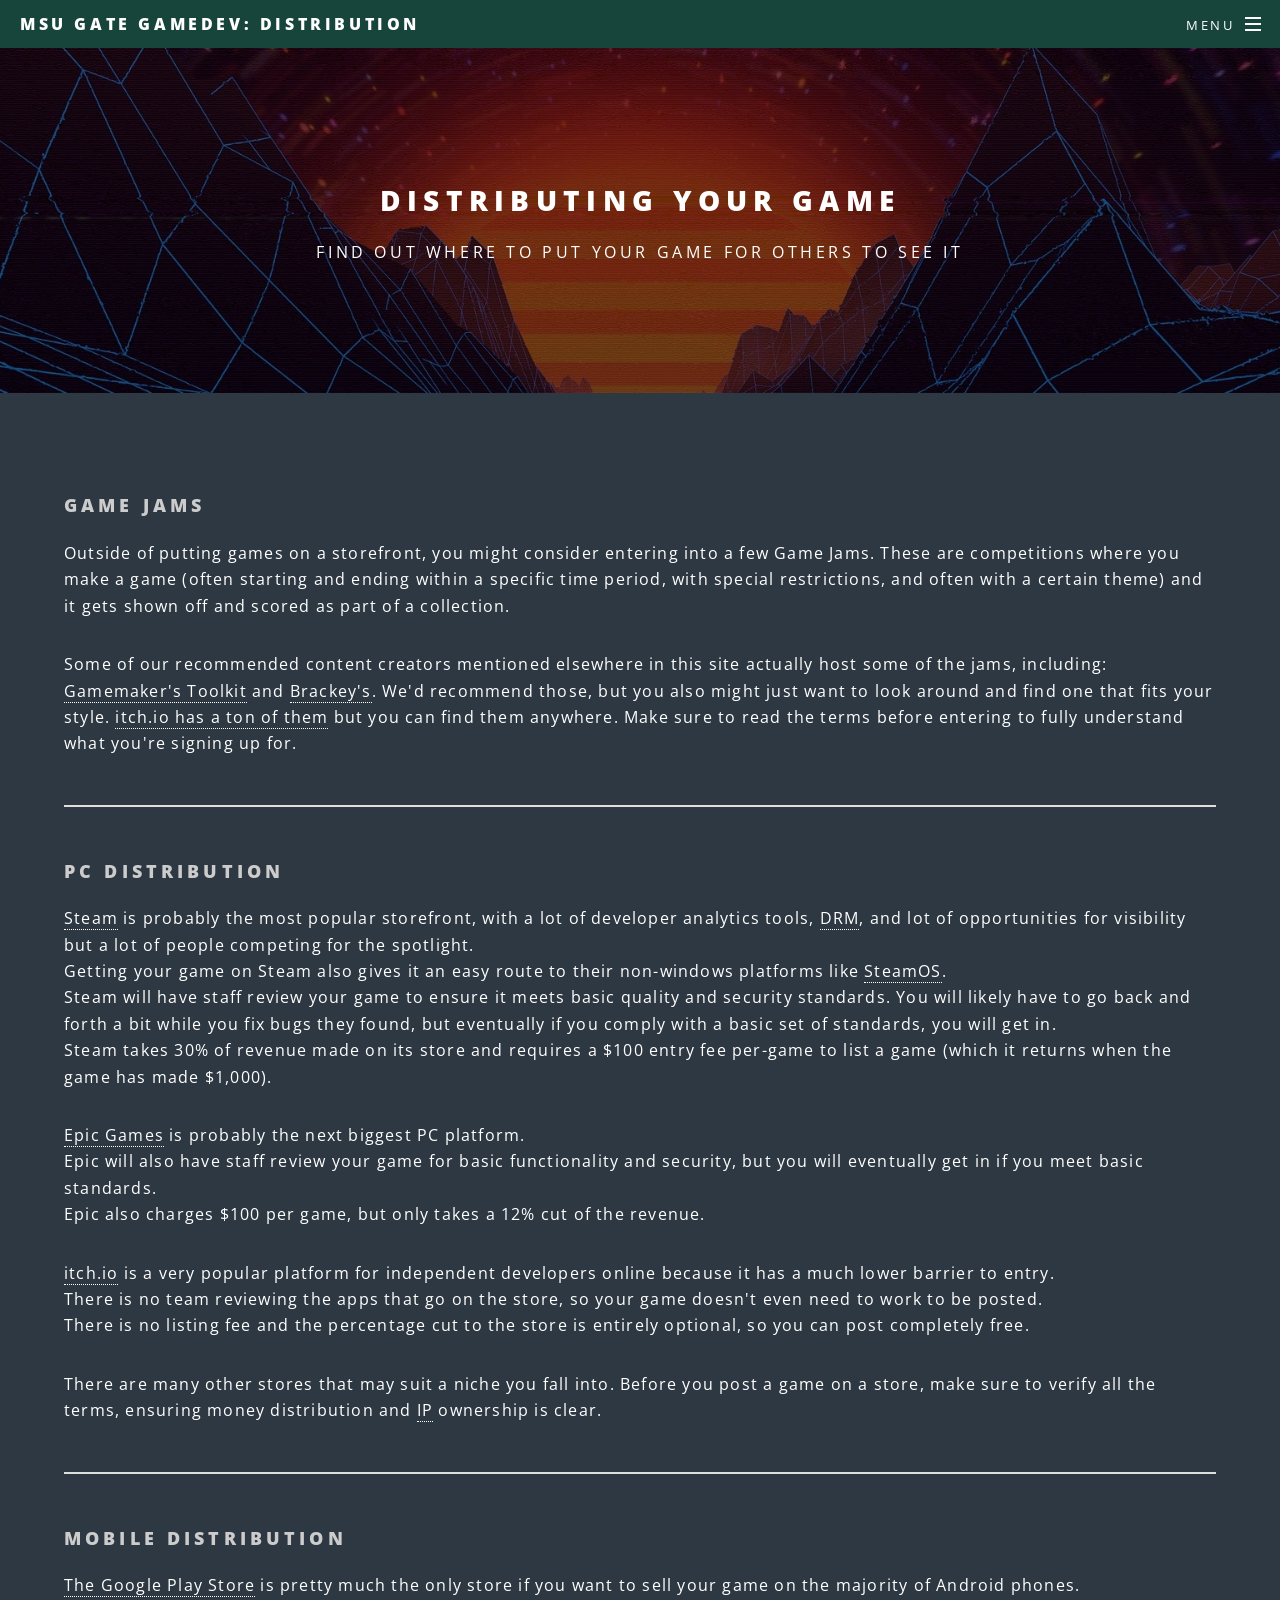
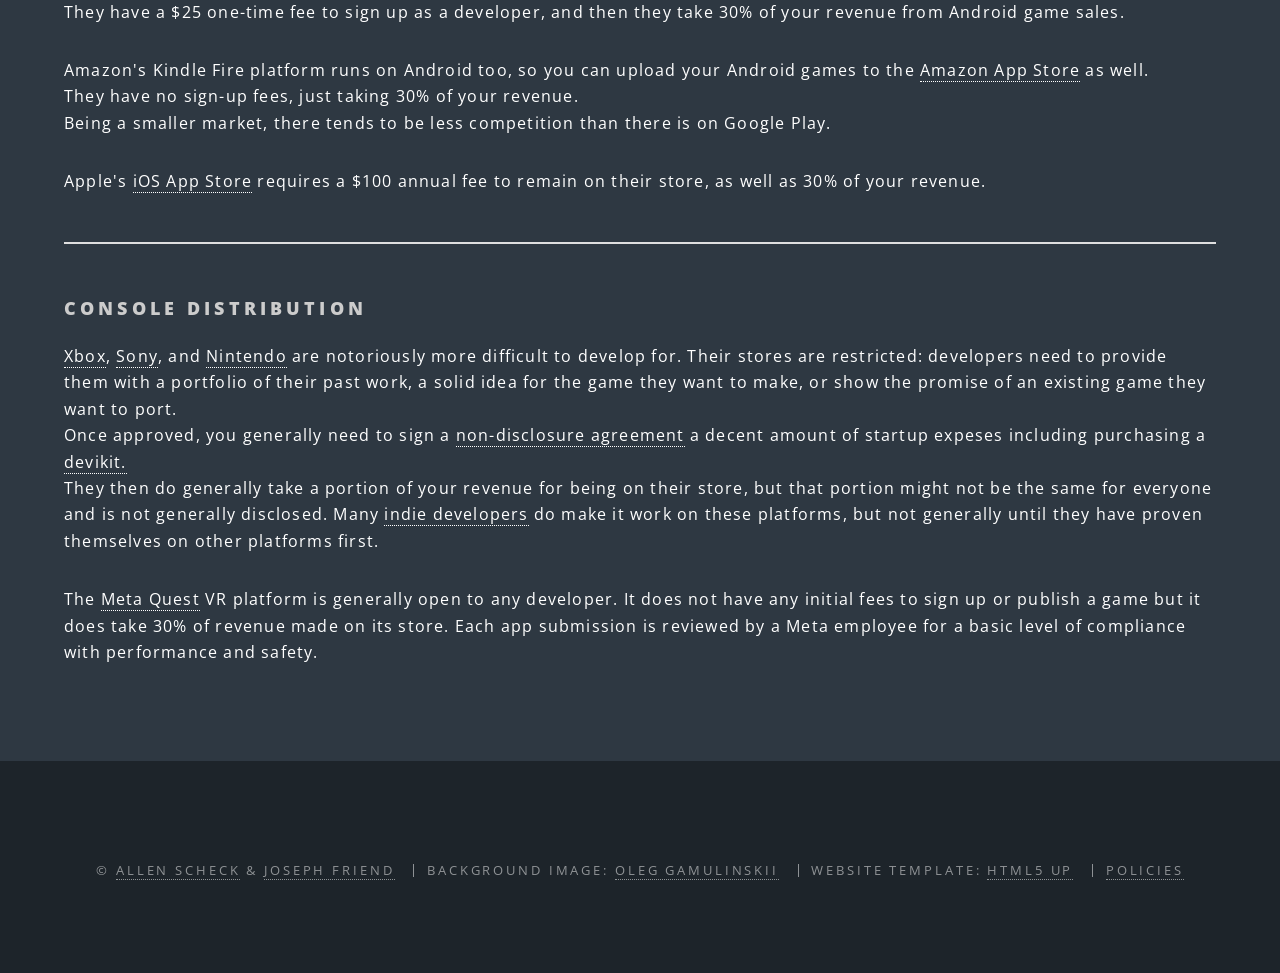
<file: distribution.html>
<!DOCTYPE HTML>
<!--
	Spectral by HTML5 UP
	html5up.net | @ajlkn
	Free for personal and commercial use under the CCA 3.0 license (html5up.net/license)
-->
<html>
	<head>
		<title>GATE GameDev - Distribution</title>
		<link rel="icon" type="image/x-icon" href="favicon.ico" />
		<meta charset="utf-8" />
		<meta name="viewport" content="width=device-width, initial-scale=1, user-scalable=no" />
		<link rel="stylesheet" href="assets/css/main.css" />
		<noscript><link rel="stylesheet" href="assets/css/noscript.css" /></noscript>
		
	</head>
	<body class="is-preload">

		<!-- Page Wrapper -->
			<div id="page-wrapper">

				<!-- Header -->
					<header id="header">
						<h1>
							<a href="#main" class="scrolly">MSU GATE GameDev: Distribution</a></h1>
						<nav id="nav">
							<ul>
								<li class="special">
									<a href="#menu" class="menuToggle"><span>Menu</span></a>
									<div id="menu">
										<ul>
											<li>
												<a href="#main" class="scrolly">
													<h3>This Page</h3>
										</a>
											</li>
											<li>
												<a href="#gamejams" class="scrolly">Game Jams</a>
											</li>
											<li>
												<a href="#pc" class="scrolly">PC Distribution</a>
											</li>
											<li>
												<a href="#mobile" class="scrolly">Mobile Distribution</a>
											</li>
											<li>
												<a href="#console" class="scrolly">Console Distribution</a>
											</li>
											<li>
												<a href="#other" class="scrolly">Other Distribution</a>
											</li>
										</ul>
										<ul>
											<li><a href="index"><h3>This Site</h3></a></li>
											<li><a href="environment">Environment Setup</a></li>
											<li><a href="usingunity">Using Unity</a></li>
											<li><a href="build">Game Build</a></li>
											<li>
												<a href="distribution">Distributing Your Game</a>
											</li>
											<li>
												<a href="definitions">Definitions</a>
											</li>
										</ul>
									</div>
								</li>
							</ul>
						</nav>
					</header>

				<!-- Main -->
					<article id="main">
						<header>
							<h2>Distributing Your Game</h2>
							<p>Find out where to put your game for others to see it</p>
						</header>
						<section class="wrapper style5">
							<div class="inner">
								<h3 id="gamejams">Game Jams</h3>
								<p>Outside of putting games on a storefront, you might consider entering into a few Game Jams. These are competitions where you make a game (often starting and ending within a specific time period, with special restrictions, and often with a certain theme) and it gets shown off and scored as part of a collection.</p>
								<p>Some of our recommended content creators mentioned elsewhere in this site actually host some of the jams, including: <a href="https://itch.io/jam/gmtk-jam-2026">Gamemaker's Toolkit</a> and <a href="https://itch.io/jam/brackeys-16">Brackey's</a>. We'd recommend those, but you also might just want to look around and find one that fits your style. <a href="https://itch.io/jams">itch.io has a ton of them</a> but you can find them anywhere. Make sure to read the terms before entering to fully understand what you're signing up for.</p>
								<hr />
								<h3 id="pc">PC Distribution</h3>
									<p>
										<a href="https://partner.steamgames.com/">Steam</a> is probably the most popular storefront, with a lot of developer analytics tools, <a href="definitions#drm">DRM</a>, and lot of opportunities for visibility but a lot of people competing for the spotlight.<br>
											Getting your game on Steam also gives it an easy route to their non-windows platforms like <a href="steamos">SteamOS</a>.<br>
												Steam will have staff review your game to ensure it meets basic quality and security standards. You will likely have to go back and forth a bit while you fix bugs they found, but eventually if you comply with a basic set of standards, you will get in.
											</br>
											Steam takes 30% of revenue made on its store and requires a $100 entry fee per-game to list a game (which it returns when the game has made $1,000).
										</p>
								
									<p>
										<a href="https://dev.epicgames.com/">Epic Games</a> is probably the next biggest PC platform.<br>
										Epic will also have staff review your game for basic functionality and security, but you will eventually get in if you meet basic standards.
									</br>
									Epic also charges $100 per game, but only takes a 12% cut of the revenue.
								</p>
								
								
								<p>
									<a href="https://itch.io/developers">itch.io</a> is a very popular platform for independent developers online because it has a much lower barrier to entry.<br>
										There is no team reviewing the apps that go on the store, so your game doesn't even need to work to be posted.<br>
										There is no listing fee and the percentage cut to the store is entirely optional, so you can post completely free.</p>
						
								<p>There are many other stores that may suit a niche you fall into. Before you post a game on a store, make sure to verify all the terms, ensuring money distribution and <a href="definitions#ip">IP</a> ownership is clear.<br>
							</p>
								<hr />

								<h3 id="mobile">Mobile Distribution</h3>
								<p>
									<a href="https://developer.android.com/distribute/console">The Google Play Store</a> is pretty much the only store if you want to sell your game on the majority of Android phones.<br>
									They have a $25 one-time fee to sign up as a developer, and then they take 30% of your revenue from Android game sales.
							</p>
							
								
									<p>
										Amazon's Kindle Fire platform runs on Android too, so you can upload your Android games to the <a href="https://developer.amazon.com/">Amazon App Store</a> as well.<br>
											They have no sign-up fees, just taking 30% of your revenue.
										</br> Being a smaller market, there tends to be less competition than there is on Google Play.
									</p>
								
								
									<p>Apple's <a href="https://developer.apple.com/ios/">iOS App Store</a> requires a $100 annual fee to remain on their store, as well as 30% of your revenue.</p>
						
								<hr />
								<h3 id="console">Console Distribution</h3>
								<p> <a href="https://developer.microsoft.com/en-US/games/publish">Xbox</a>, <a href="https://partners.playstation.net/">Sony</a>, and <a href="https://developer.nintendo.com/">Nintendo</a> are notoriously more difficult to develop for. Their stores are restricted: developers need to provide them with a portfolio of their past work, a solid idea for the game they want to make, or show the promise of an existing game they want to port.<br>
									Once approved, you generally need to sign a <a href="descriptions#nda">non-disclosure agreement</a> a decent amount of startup expeses including purchasing a <a href="definitons#devkit">devikit.</a><br>
										They then do generally take a portion of your revenue for being on their store, but that portion might not be the same for everyone and is not generally disclosed.
									Many <a href="definitions#indie">indie developers</a> do make it work on these platforms, but not generally until they have proven themselves on other platforms first.
								</p>
								
								<p>The <a href="https://developers.meta.com/horizon/">Meta Quest</a> VR platform is generally open to any developer. It does not have any initial fees to sign up or publish a game but it does take 30% of revenue made on its store. Each app submission is reviewed by a Meta employee for a basic level of compliance with performance and safety.</p>
								
							</div>
						</section>
					</article>
				

				<!-- Footer -->
				<footer id="footer">
					<ul class="copyright">
						<li>&copy; <a href="https://toastidwaffel.com">Allen Scheck</a> & <a href ="https://medievalapple.net">Joseph Friend</a></li>
						<li>
							Background Image: <a href="https://pixabay.com/users/gam-ol-2829280/?utm_source=link-attribution&utm_medium=referral&utm_campaign=image&utm_content=4237850">Oleg Gamulinskii</a>
						</li>
						<li>
							Website Template: <a href="http://html5up.net">HTML5 UP</a>
						</li>
						<li>
							<a href="policies">Policies</a>
						</li>
					</ul>
				</footer>

			</div>

		<!-- Scripts -->
			<script src="assets/js/jquery.min.js"></script>
			<script src="assets/js/jquery.scrollex.min.js"></script>
			<script src="assets/js/jquery.scrolly.min.js"></script>
			<script src="assets/js/browser.min.js"></script>
			<script src="assets/js/breakpoints.min.js"></script>
			<script src="assets/js/util.js"></script>
			<script src="assets/js/main.js"></script>

	</body>
</html>
</file>
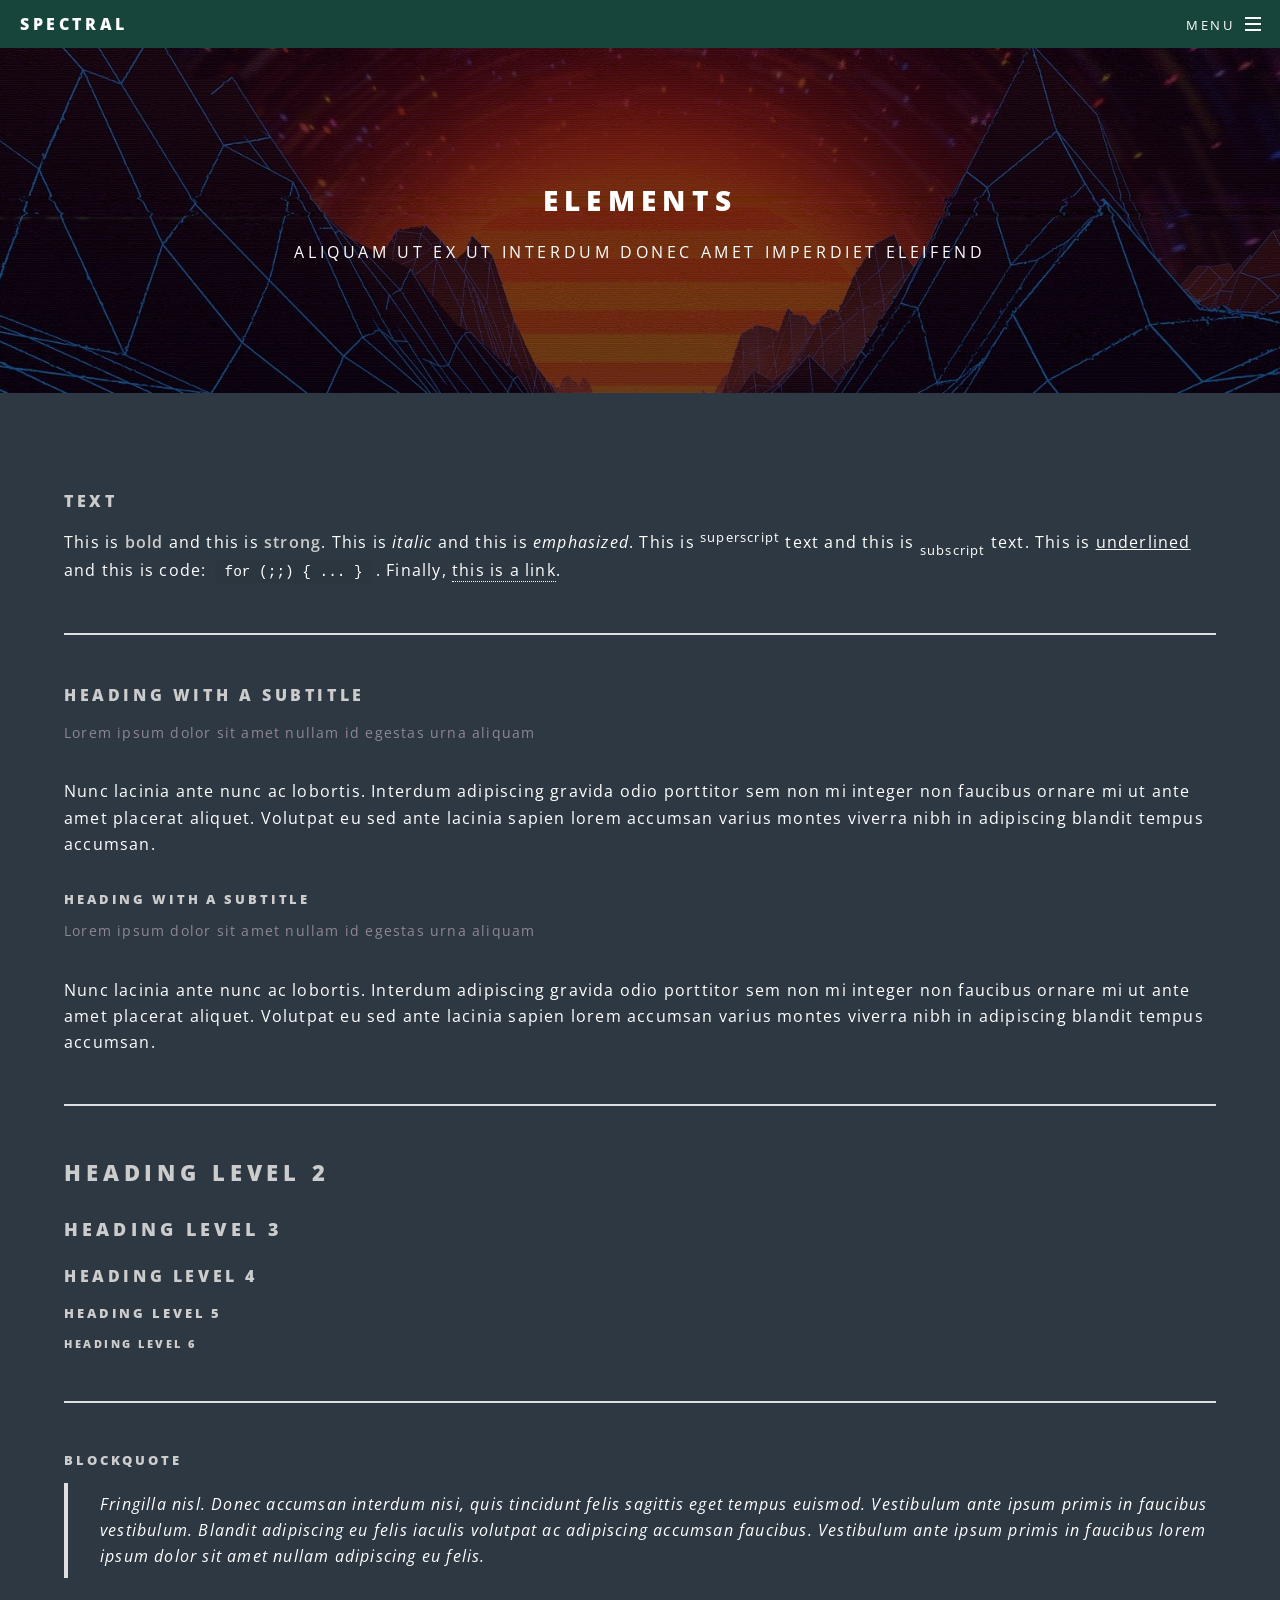
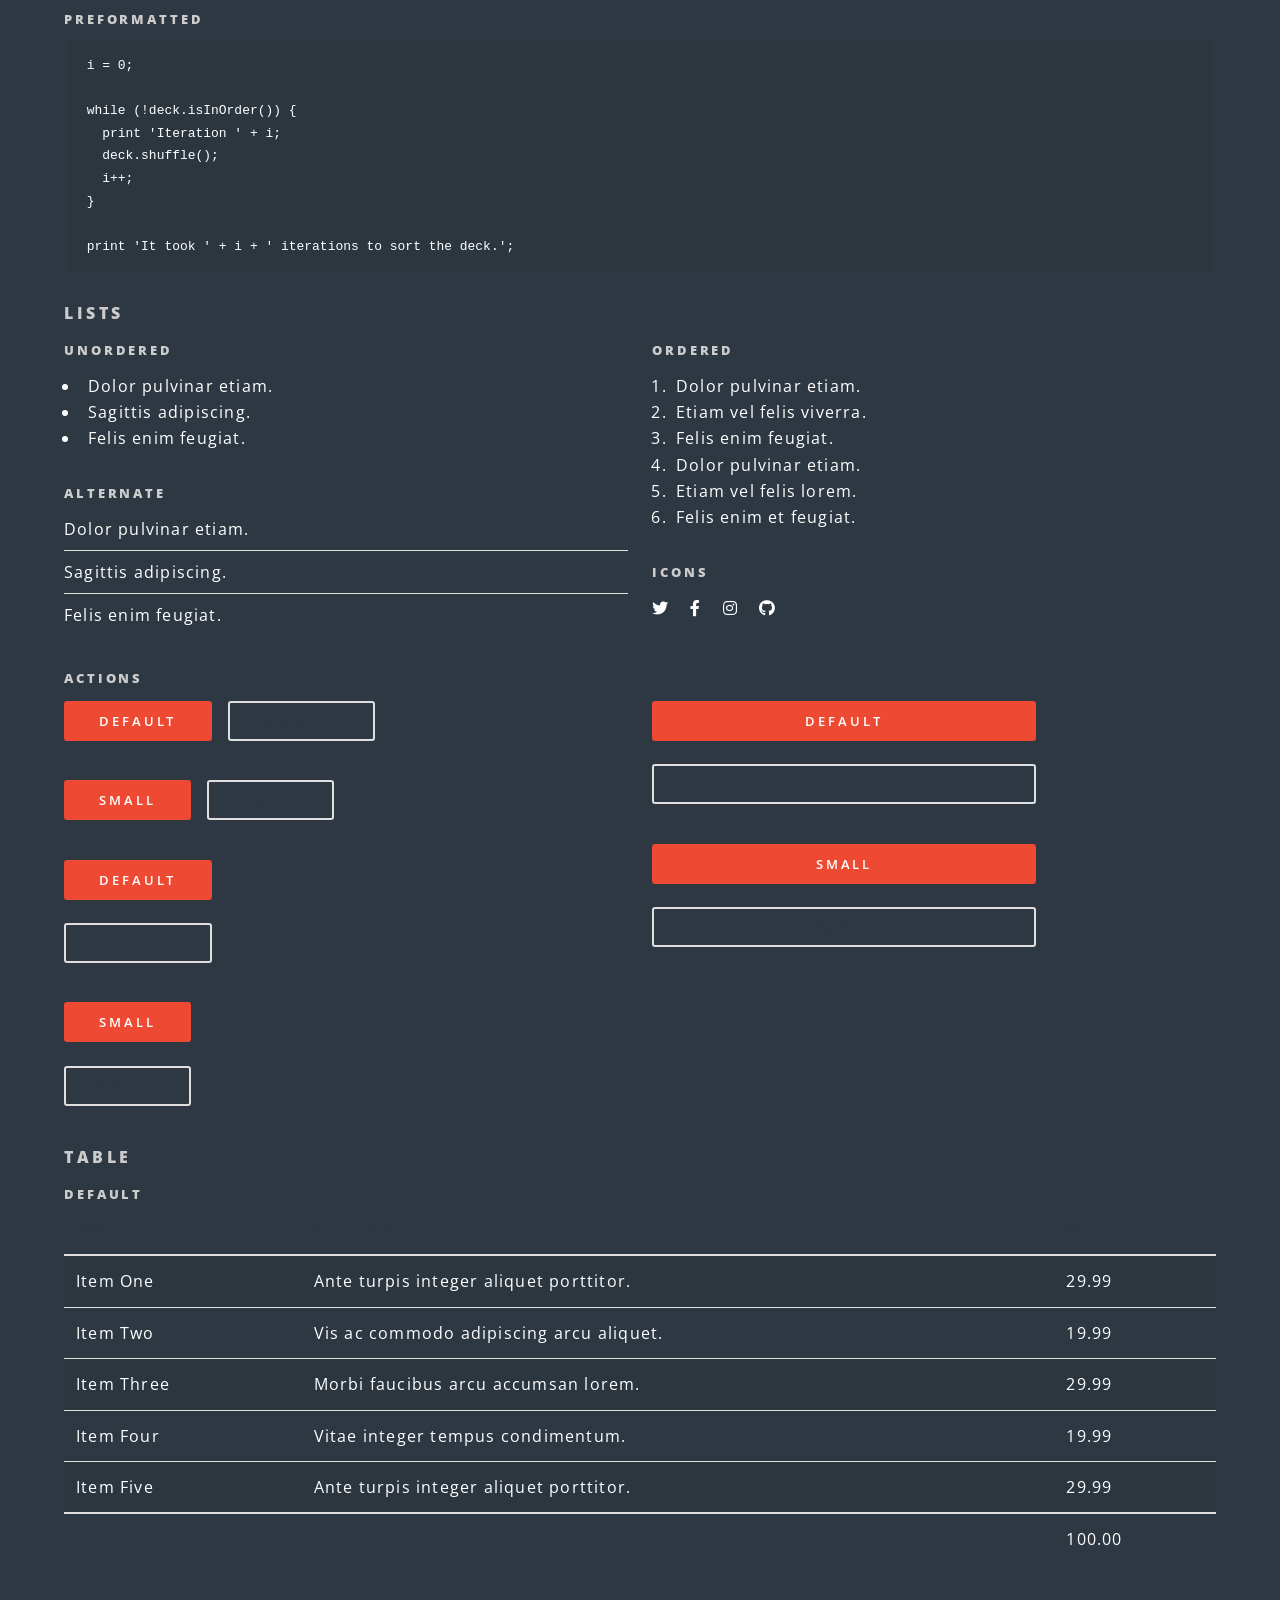
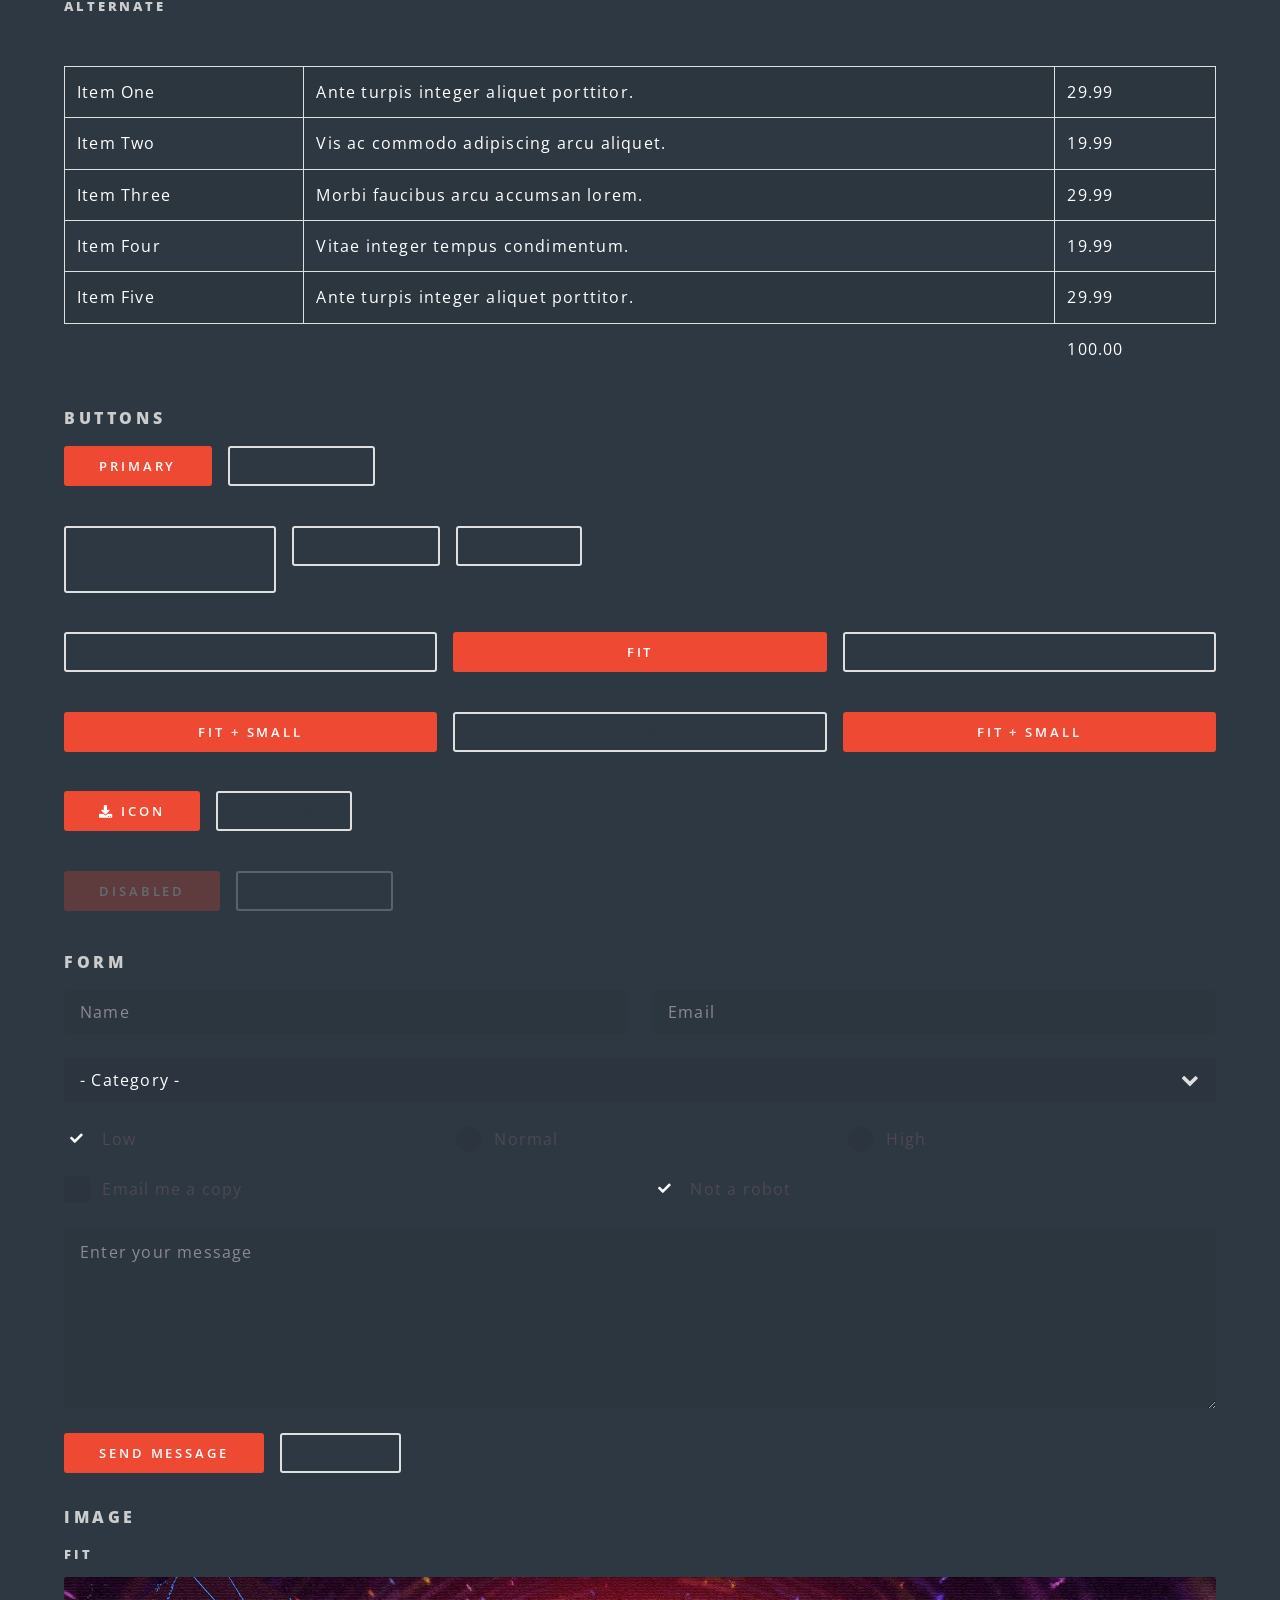
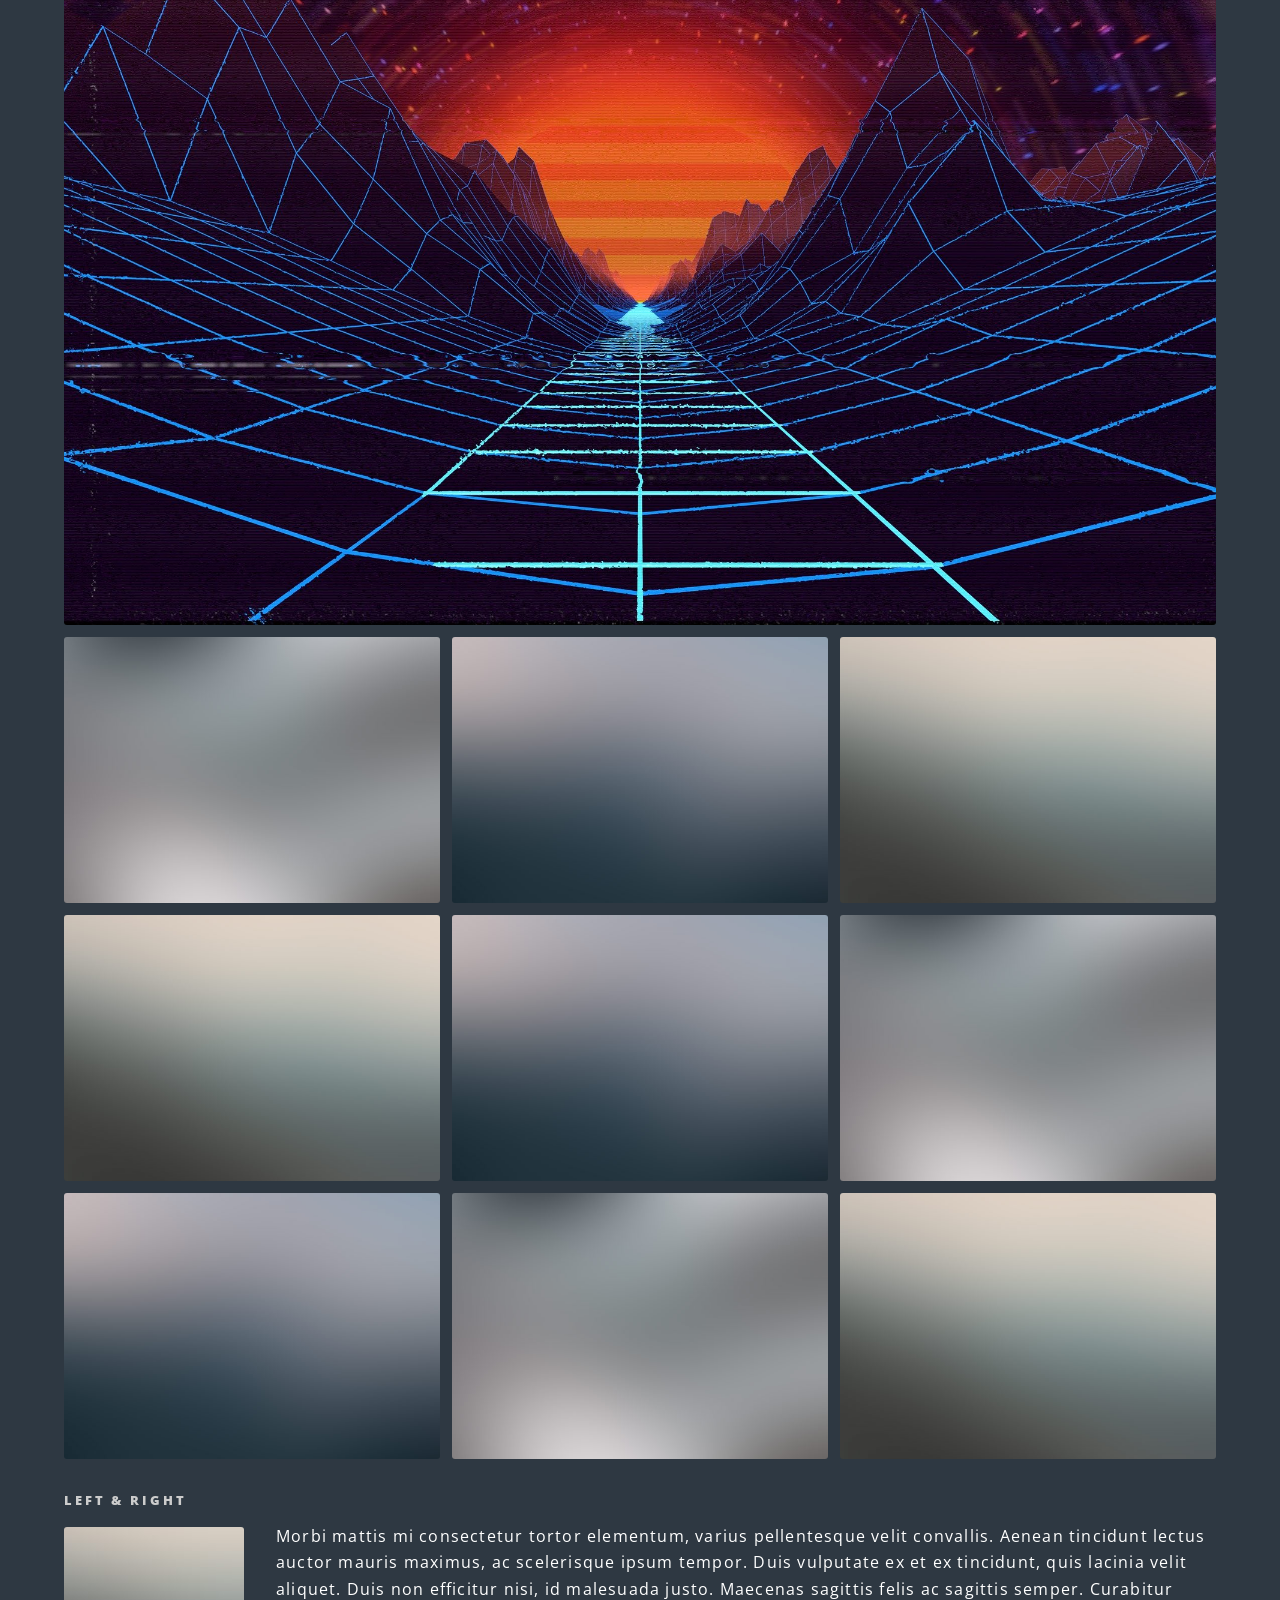
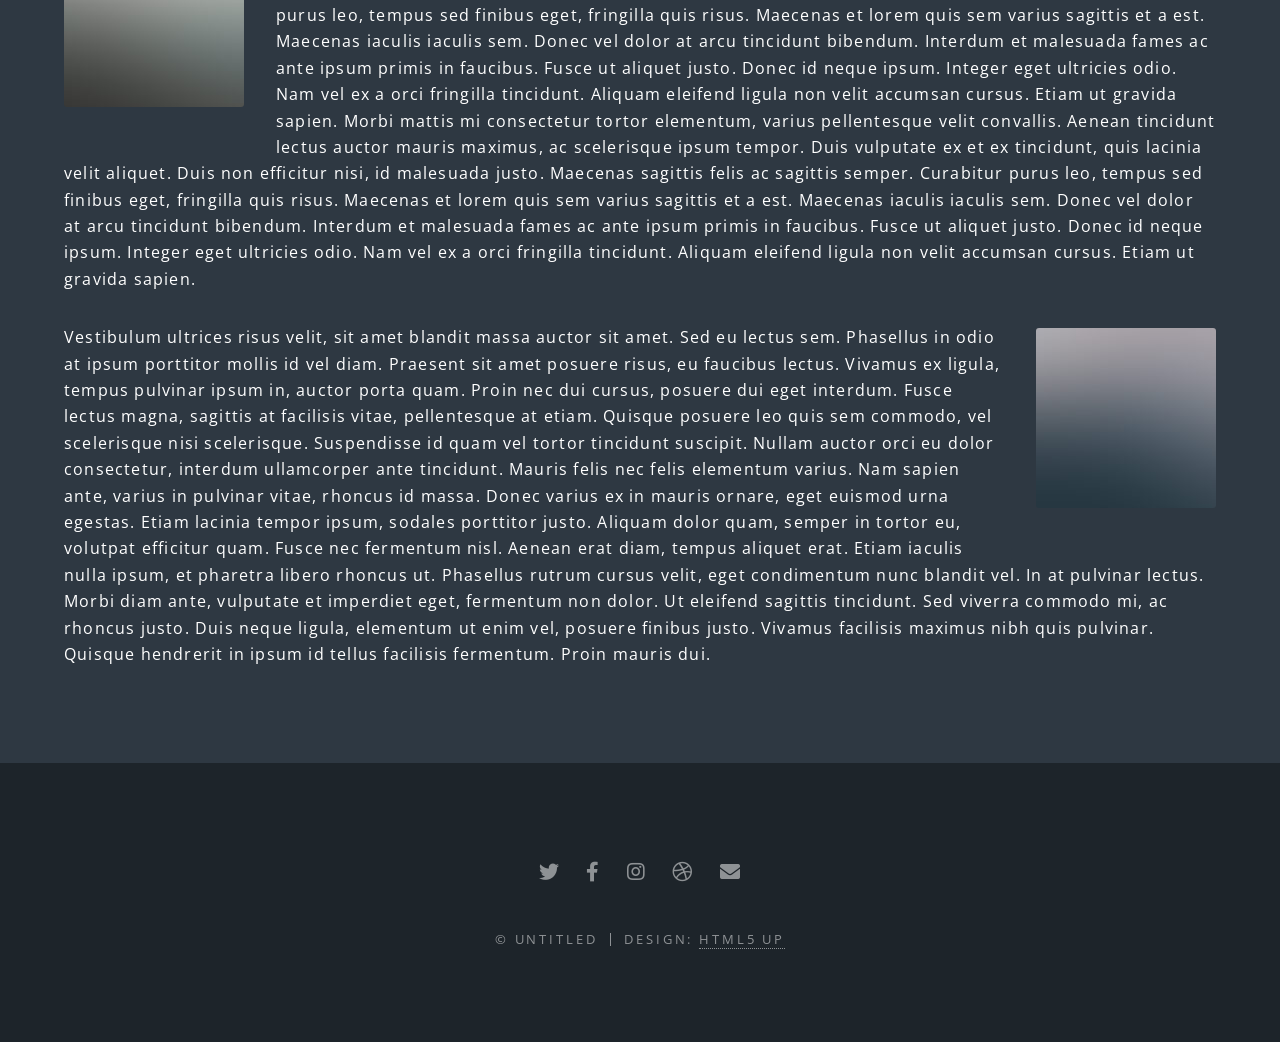
<file: elements.html>
<!DOCTYPE HTML>
<!--
	Spectral by HTML5 UP
	html5up.net | @ajlkn
	Free for personal and commercial use under the CCA 3.0 license (html5up.net/license)
--> 
<html>
	<head>
		<title>Elements - Spectral by HTML5 UP</title>
		<meta charset="utf-8" />
		<meta name="viewport" content="width=device-width, initial-scale=1, user-scalable=no" />
		<link rel="stylesheet" href="assets/css/main.css" />
		<noscript><link rel="stylesheet" href="assets/css/noscript.css" /></noscript>
	</head>
	<body class="is-preload">

		<!-- Page Wrapper -->
			<div id="page-wrapper">

				<!-- Header -->
					<header id="header">
						<h1><a href="index.html">Spectral</a></h1>
						<nav id="nav">
							<ul>
								<li class="special">
									<a href="#menu" class="menuToggle"><span>Menu</span></a>
									<div id="menu">
										<ul>
											<li><a href="index.html">Home</a></li>
											<li><a href="generic.html">Generic</a></li>
											<li><a href="elements.html">Elements</a></li>
											<li><a href="#">Sign Up</a></li>
											<li><a href="#">Log In</a></li>
										</ul>
									</div>
								</li>
							</ul>
						</nav>
					</header>

				<!-- Main -->
					<article id="main">
						<header>
							<h2>Elements</h2>
							<p>Aliquam ut ex ut interdum donec amet imperdiet eleifend</p>
						</header>
						<section class="wrapper style5">
							<div class="inner">

								<section>
									<h4>Text</h4>
									<p>This is <b>bold</b> and this is <strong>strong</strong>. This is <i>italic</i> and this is <em>emphasized</em>.
									This is <sup>superscript</sup> text and this is <sub>subscript</sub> text.
									This is <u>underlined</u> and this is code: <code>for (;;) { ... }</code>. Finally, <a href="#">this is a link</a>.</p>
									<hr />
									<header>
										<h4>Heading with a Subtitle</h4>
										<p>Lorem ipsum dolor sit amet nullam id egestas urna aliquam</p>
									</header>
									<p>Nunc lacinia ante nunc ac lobortis. Interdum adipiscing gravida odio porttitor sem non mi integer non faucibus ornare mi ut ante amet placerat aliquet. Volutpat eu sed ante lacinia sapien lorem accumsan varius montes viverra nibh in adipiscing blandit tempus accumsan.</p>
									<header>
										<h5>Heading with a Subtitle</h5>
										<p>Lorem ipsum dolor sit amet nullam id egestas urna aliquam</p>
									</header>
									<p>Nunc lacinia ante nunc ac lobortis. Interdum adipiscing gravida odio porttitor sem non mi integer non faucibus ornare mi ut ante amet placerat aliquet. Volutpat eu sed ante lacinia sapien lorem accumsan varius montes viverra nibh in adipiscing blandit tempus accumsan.</p>
									<hr />
									<h2>Heading Level 2</h2>
									<h3>Heading Level 3</h3>
									<h4>Heading Level 4</h4>
									<h5>Heading Level 5</h5>
									<h6>Heading Level 6</h6>
									<hr />
									<h5>Blockquote</h5>
									<blockquote>Fringilla nisl. Donec accumsan interdum nisi, quis tincidunt felis sagittis eget tempus euismod. Vestibulum ante ipsum primis in faucibus vestibulum. Blandit adipiscing eu felis iaculis volutpat ac adipiscing accumsan faucibus. Vestibulum ante ipsum primis in faucibus lorem ipsum dolor sit amet nullam adipiscing eu felis.</blockquote>
									<h5>Preformatted</h5>
									<pre><code>i = 0;

while (!deck.isInOrder()) {
  print 'Iteration ' + i;
  deck.shuffle();
  i++;
}

print 'It took ' + i + ' iterations to sort the deck.';</code></pre>
								</section>

								<section>
									<h4>Lists</h4>
									<div class="row">
										<div class="col-6 col-12-medium">
											<h5>Unordered</h5>
											<ul>
												<li>Dolor pulvinar etiam.</li>
												<li>Sagittis adipiscing.</li>
												<li>Felis enim feugiat.</li>
											</ul>
											<h5>Alternate</h5>
											<ul class="alt">
												<li>Dolor pulvinar etiam.</li>
												<li>Sagittis adipiscing.</li>
												<li>Felis enim feugiat.</li>
											</ul>
										</div>
										<div class="col-6 col-12-medium">
											<h5>Ordered</h5>
											<ol>
												<li>Dolor pulvinar etiam.</li>
												<li>Etiam vel felis viverra.</li>
												<li>Felis enim feugiat.</li>
												<li>Dolor pulvinar etiam.</li>
												<li>Etiam vel felis lorem.</li>
												<li>Felis enim et feugiat.</li>
											</ol>
											<h5>Icons</h5>
											<ul class="icons">
												<li><a href="#" class="icon brands fa-twitter"><span class="label">Twitter</span></a></li>
												<li><a href="#" class="icon brands fa-facebook-f"><span class="label">Facebook</span></a></li>
												<li><a href="#" class="icon brands fa-instagram"><span class="label">Instagram</span></a></li>
												<li><a href="#" class="icon brands fa-github"><span class="label">Github</span></a></li>
											</ul>
										</div>
									</div>
									<h5>Actions</h5>
									<div class="row">
										<div class="col-6 col-12-medium">
											<ul class="actions">
												<li><a href="#" class="button primary">Default</a></li>
												<li><a href="#" class="button">Default</a></li>
											</ul>
											<ul class="actions small">
												<li><a href="#" class="button primary small">Small</a></li>
												<li><a href="#" class="button small">Small</a></li>
											</ul>
											<ul class="actions stacked">
												<li><a href="#" class="button primary">Default</a></li>
												<li><a href="#" class="button">Default</a></li>
											</ul>
											<ul class="actions stacked">
												<li><a href="#" class="button primary small">Small</a></li>
												<li><a href="#" class="button small">Small</a></li>
											</ul>
										</div>
										<div class="col-6 col-12-medium">
											<ul class="actions stacked">
												<li><a href="#" class="button primary fit">Default</a></li>
												<li><a href="#" class="button fit">Default</a></li>
											</ul>
											<ul class="actions stacked">
												<li><a href="#" class="button primary small fit">Small</a></li>
												<li><a href="#" class="button small fit">Small</a></li>
											</ul>
										</div>
									</div>
								</section>

								<section>
									<h4>Table</h4>
									<h5>Default</h5>
									<div class="table-wrapper">
										<table>
											<thead>
												<tr>
													<th>Name</th>
													<th>Description</th>
													<th>Price</th>
												</tr>
											</thead>
											<tbody>
												<tr>
													<td>Item One</td>
													<td>Ante turpis integer aliquet porttitor.</td>
													<td>29.99</td>
												</tr>
												<tr>
													<td>Item Two</td>
													<td>Vis ac commodo adipiscing arcu aliquet.</td>
													<td>19.99</td>
												</tr>
												<tr>
													<td>Item Three</td>
													<td> Morbi faucibus arcu accumsan lorem.</td>
													<td>29.99</td>
												</tr>
												<tr>
													<td>Item Four</td>
													<td>Vitae integer tempus condimentum.</td>
													<td>19.99</td>
												</tr>
												<tr>
													<td>Item Five</td>
													<td>Ante turpis integer aliquet porttitor.</td>
													<td>29.99</td>
												</tr>
											</tbody>
											<tfoot>
												<tr>
													<td colspan="2"></td>
													<td>100.00</td>
												</tr>
											</tfoot>
										</table>
									</div>

									<h5>Alternate</h5>
									<div class="table-wrapper">
										<table class="alt">
											<thead>
												<tr>
													<th>Name</th>
													<th>Description</th>
													<th>Price</th>
												</tr>
											</thead>
											<tbody>
												<tr>
													<td>Item One</td>
													<td>Ante turpis integer aliquet porttitor.</td>
													<td>29.99</td>
												</tr>
												<tr>
													<td>Item Two</td>
													<td>Vis ac commodo adipiscing arcu aliquet.</td>
													<td>19.99</td>
												</tr>
												<tr>
													<td>Item Three</td>
													<td> Morbi faucibus arcu accumsan lorem.</td>
													<td>29.99</td>
												</tr>
												<tr>
													<td>Item Four</td>
													<td>Vitae integer tempus condimentum.</td>
													<td>19.99</td>
												</tr>
												<tr>
													<td>Item Five</td>
													<td>Ante turpis integer aliquet porttitor.</td>
													<td>29.99</td>
												</tr>
											</tbody>
											<tfoot>
												<tr>
													<td colspan="2"></td>
													<td>100.00</td>
												</tr>
											</tfoot>
										</table>
									</div>
								</section>

								<section>
									<h4>Buttons</h4>
									<ul class="actions">
										<li><a href="#" class="button primary">Primary</a></li>
										<li><a href="#" class="button">Default</a></li>
									</ul>
									<ul class="actions">
										<li><a href="#" class="button large">Large</a></li>
										<li><a href="#" class="button">Default</a></li>
										<li><a href="#" class="button small">Small</a></li>
									</ul>
									<ul class="actions fit">
										<li><a href="#" class="button fit">Fit</a></li>
										<li><a href="#" class="button primary fit">Fit</a></li>
										<li><a href="#" class="button fit">Fit</a></li>
									</ul>
									<ul class="actions fit small">
										<li><a href="#" class="button primary fit small">Fit + Small</a></li>
										<li><a href="#" class="button fit small">Fit + Small</a></li>
										<li><a href="#" class="button primary fit small">Fit + Small</a></li>
									</ul>
									<ul class="actions">
										<li><a href="#" class="button primary icon solid fa-download">Icon</a></li>
										<li><a href="#" class="button icon solid fa-download">Icon</a></li>
									</ul>
									<ul class="actions">
										<li><span class="button primary disabled">Disabled</span></li>
										<li><span class="button disabled">Disabled</span></li>
									</ul>
								</section>

								<section>
									<h4>Form</h4>
									<form method="post" action="#">
										<div class="row gtr-uniform">
											<div class="col-6 col-12-xsmall">
												<input type="text" name="demo-name" id="demo-name" value="" placeholder="Name" />
											</div>
											<div class="col-6 col-12-xsmall">
												<input type="email" name="demo-email" id="demo-email" value="" placeholder="Email" />
											</div>
											<div class="col-12">
												<select name="demo-category" id="demo-category">
													<option value="">- Category -</option>
													<option value="1">Manufacturing</option>
													<option value="1">Shipping</option>
													<option value="1">Administration</option>
													<option value="1">Human Resources</option>
												</select>
											</div>
											<div class="col-4 col-12-small">
												<input type="radio" id="demo-priority-low" name="demo-priority" checked>
												<label for="demo-priority-low">Low</label>
											</div>
											<div class="col-4 col-12-small">
												<input type="radio" id="demo-priority-normal" name="demo-priority">
												<label for="demo-priority-normal">Normal</label>
											</div>
											<div class="col-4 col-12-small">
												<input type="radio" id="demo-priority-high" name="demo-priority">
												<label for="demo-priority-high">High</label>
											</div>
											<div class="col-6 col-12-small">
												<input type="checkbox" id="demo-copy" name="demo-copy">
												<label for="demo-copy">Email me a copy</label>
											</div>
											<div class="col-6 col-12-small">
												<input type="checkbox" id="demo-human" name="demo-human" checked>
												<label for="demo-human">Not a robot</label>
											</div>
											<div class="col-12">
												<textarea name="demo-message" id="demo-message" placeholder="Enter your message" rows="6"></textarea>
											</div>
											<div class="col-12">
												<ul class="actions">
													<li><input type="submit" value="Send Message" class="primary" /></li>
													<li><input type="reset" value="Reset" /></li>
												</ul>
											</div>
										</div>
									</form>
								</section>

								<section>
									<h4>Image</h4>
									<h5>Fit</h5>
									<div class="box alt">
										<div class="row gtr-50 gtr-uniform">
											<div class="col-12"><span class="image fit"><img src="images/banner.jpg" alt="" /></span></div>
											<div class="col-4"><span class="image fit"><img src="images/pic01.jpg" alt="" /></span></div>
											<div class="col-4"><span class="image fit"><img src="images/pic02.jpg" alt="" /></span></div>
											<div class="col-4"><span class="image fit"><img src="images/pic03.jpg" alt="" /></span></div>
											<div class="col-4"><span class="image fit"><img src="images/pic03.jpg" alt="" /></span></div>
											<div class="col-4"><span class="image fit"><img src="images/pic02.jpg" alt="" /></span></div>
											<div class="col-4"><span class="image fit"><img src="images/pic01.jpg" alt="" /></span></div>
											<div class="col-4"><span class="image fit"><img src="images/pic02.jpg" alt="" /></span></div>
											<div class="col-4"><span class="image fit"><img src="images/pic01.jpg" alt="" /></span></div>
											<div class="col-4"><span class="image fit"><img src="images/pic03.jpg" alt="" /></span></div>
										</div>
									</div>
									<h5>Left &amp; Right</h5>
									<p><span class="image left"><img src="images/pic04.jpg" alt="" /></span>Morbi mattis mi consectetur tortor elementum, varius pellentesque velit convallis. Aenean tincidunt lectus auctor mauris maximus, ac scelerisque ipsum tempor. Duis vulputate ex et ex tincidunt, quis lacinia velit aliquet. Duis non efficitur nisi, id malesuada justo. Maecenas sagittis felis ac sagittis semper. Curabitur purus leo, tempus sed finibus eget, fringilla quis risus. Maecenas et lorem quis sem varius sagittis et a est. Maecenas iaculis iaculis sem. Donec vel dolor at arcu tincidunt bibendum. Interdum et malesuada fames ac ante ipsum primis in faucibus. Fusce ut aliquet justo. Donec id neque ipsum. Integer eget ultricies odio. Nam vel ex a orci fringilla tincidunt. Aliquam eleifend ligula non velit accumsan cursus. Etiam ut gravida sapien. Morbi mattis mi consectetur tortor elementum, varius pellentesque velit convallis. Aenean tincidunt lectus auctor mauris maximus, ac scelerisque ipsum tempor. Duis vulputate ex et ex tincidunt, quis lacinia velit aliquet. Duis non efficitur nisi, id malesuada justo. Maecenas sagittis felis ac sagittis semper. Curabitur purus leo, tempus sed finibus eget, fringilla quis risus. Maecenas et lorem quis sem varius sagittis et a est. Maecenas iaculis iaculis sem. Donec vel dolor at arcu tincidunt bibendum. Interdum et malesuada fames ac ante ipsum primis in faucibus. Fusce ut aliquet justo. Donec id neque ipsum. Integer eget ultricies odio. Nam vel ex a orci fringilla tincidunt. Aliquam eleifend ligula non velit accumsan cursus. Etiam ut gravida sapien.</p>
									<p><span class="image right"><img src="images/pic05.jpg" alt="" /></span>Vestibulum ultrices risus velit, sit amet blandit massa auctor sit amet. Sed eu lectus sem. Phasellus in odio at ipsum porttitor mollis id vel diam. Praesent sit amet posuere risus, eu faucibus lectus. Vivamus ex ligula, tempus pulvinar ipsum in, auctor porta quam. Proin nec dui cursus, posuere dui eget interdum. Fusce lectus magna, sagittis at facilisis vitae, pellentesque at etiam. Quisque posuere leo quis sem commodo, vel scelerisque nisi scelerisque. Suspendisse id quam vel tortor tincidunt suscipit. Nullam auctor orci eu dolor consectetur, interdum ullamcorper ante tincidunt. Mauris felis nec felis elementum varius. Nam sapien ante, varius in pulvinar vitae, rhoncus id massa. Donec varius ex in mauris ornare, eget euismod urna egestas. Etiam lacinia tempor ipsum, sodales porttitor justo. Aliquam dolor quam, semper in tortor eu, volutpat efficitur quam. Fusce nec fermentum nisl. Aenean erat diam, tempus aliquet erat. Etiam iaculis nulla ipsum, et pharetra libero rhoncus ut. Phasellus rutrum cursus velit, eget condimentum nunc blandit vel. In at pulvinar lectus. Morbi diam ante, vulputate et imperdiet eget, fermentum non dolor. Ut eleifend sagittis tincidunt. Sed viverra commodo mi, ac rhoncus justo. Duis neque ligula, elementum ut enim vel, posuere finibus justo. Vivamus facilisis maximus nibh quis pulvinar. Quisque hendrerit in ipsum id tellus facilisis fermentum. Proin mauris dui.</p>
								</section>

							</div>
						</section>
					</article>

				<!-- Footer -->
					<footer id="footer">
						<ul class="icons">
							<li><a href="#" class="icon brands fa-twitter"><span class="label">Twitter</span></a></li>
							<li><a href="#" class="icon brands fa-facebook-f"><span class="label">Facebook</span></a></li>
							<li><a href="#" class="icon brands fa-instagram"><span class="label">Instagram</span></a></li>
							<li><a href="#" class="icon brands fa-dribbble"><span class="label">Dribbble</span></a></li>
							<li><a href="#" class="icon solid fa-envelope"><span class="label">Email</span></a></li>
						</ul>
						<ul class="copyright">
							<li>&copy; Untitled</li><li>Design: <a href="http://html5up.net">HTML5 UP</a></li>
						</ul>
					</footer>

			</div>

		<!-- Scripts -->
			<script src="assets/js/jquery.min.js"></script>
			<script src="assets/js/jquery.scrollex.min.js"></script>
			<script src="assets/js/jquery.scrolly.min.js"></script>
			<script src="assets/js/browser.min.js"></script>
			<script src="assets/js/breakpoints.min.js"></script>
			<script src="assets/js/util.js"></script>
			<script src="assets/js/main.js"></script>

	</body>
</html>
</file>
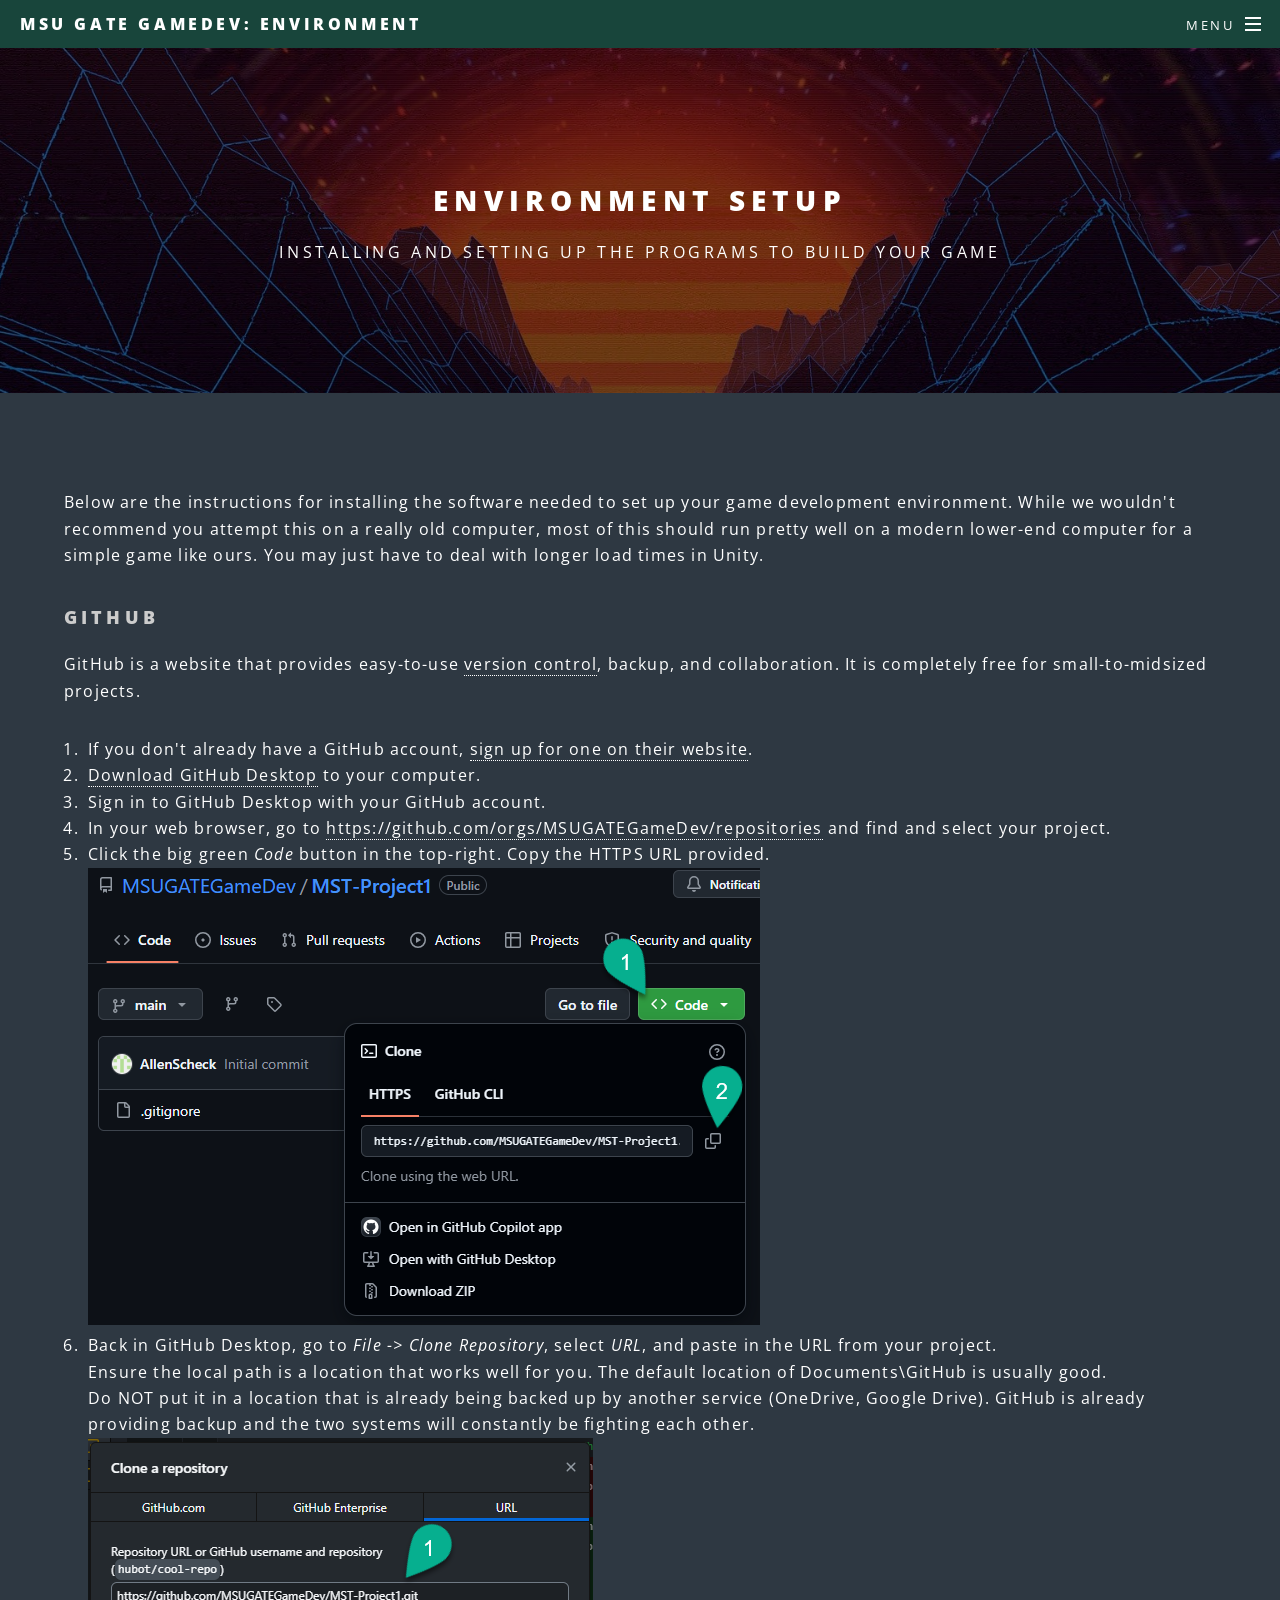
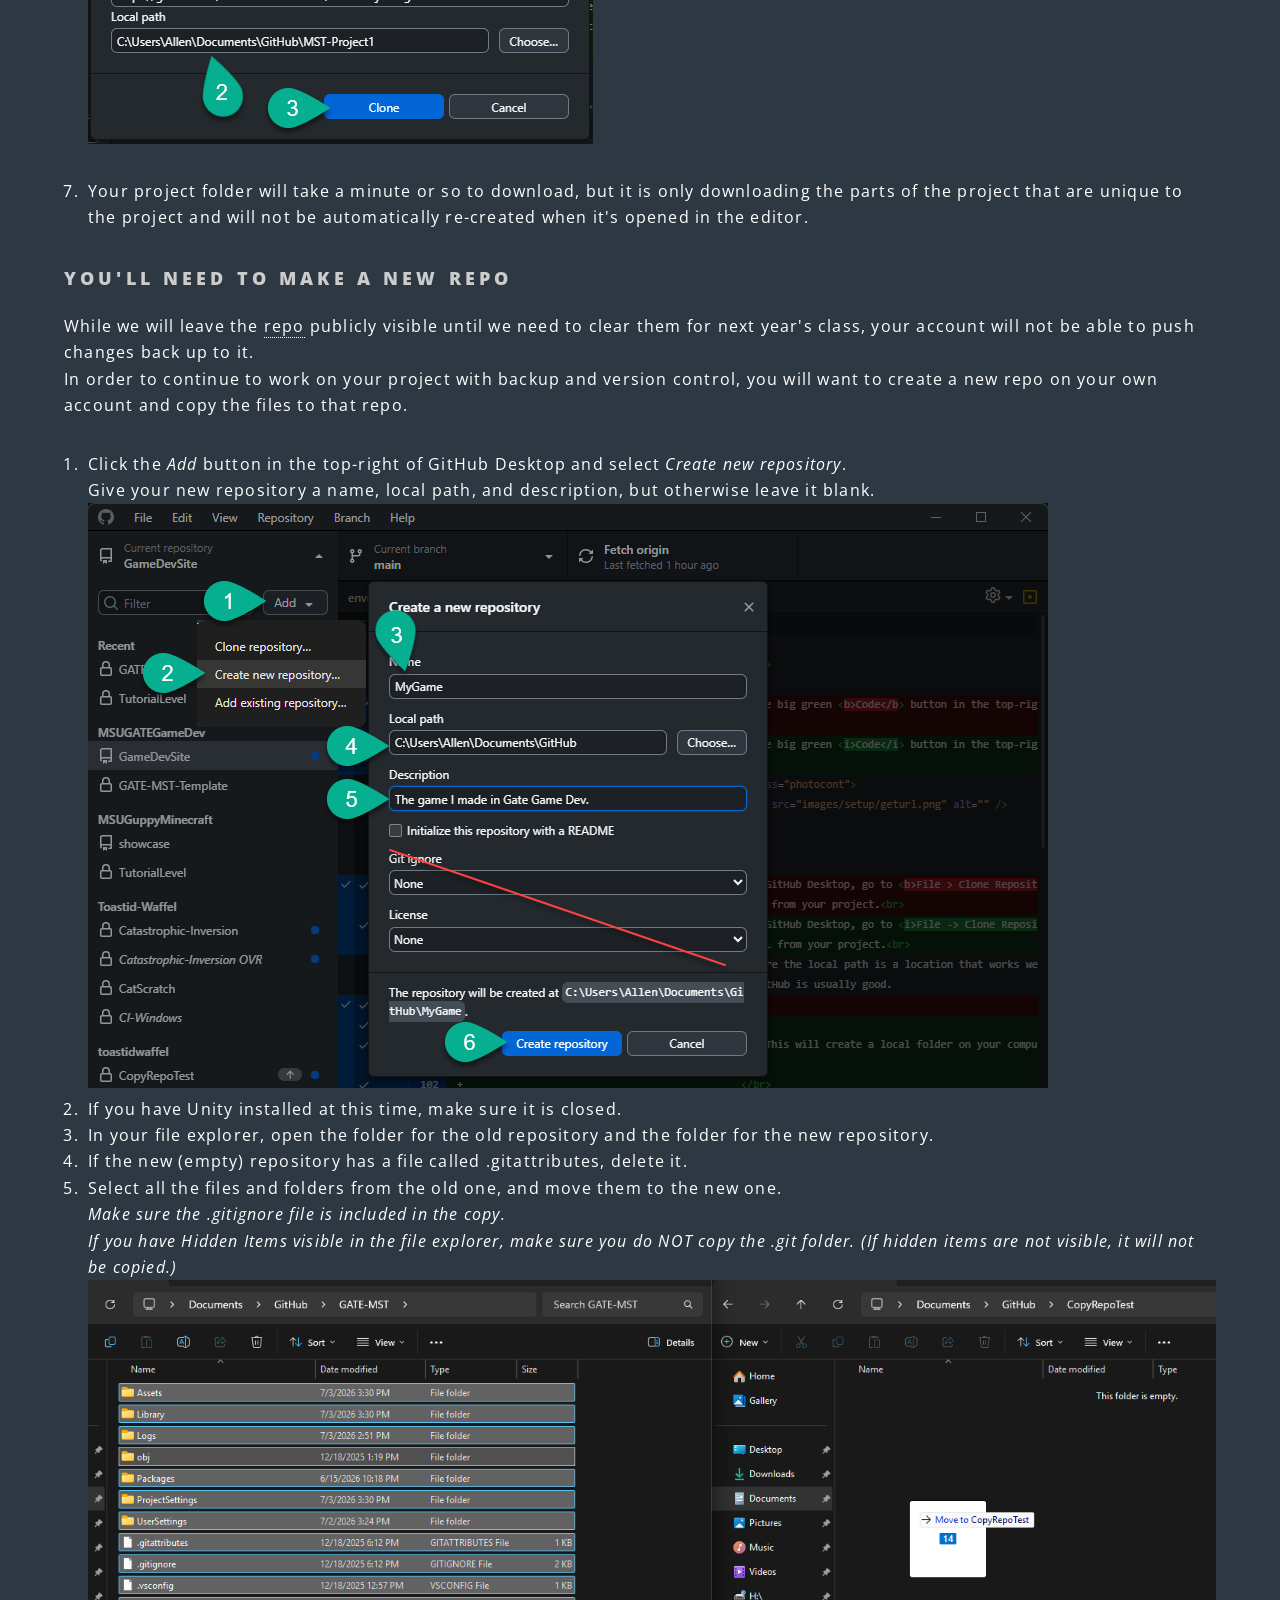
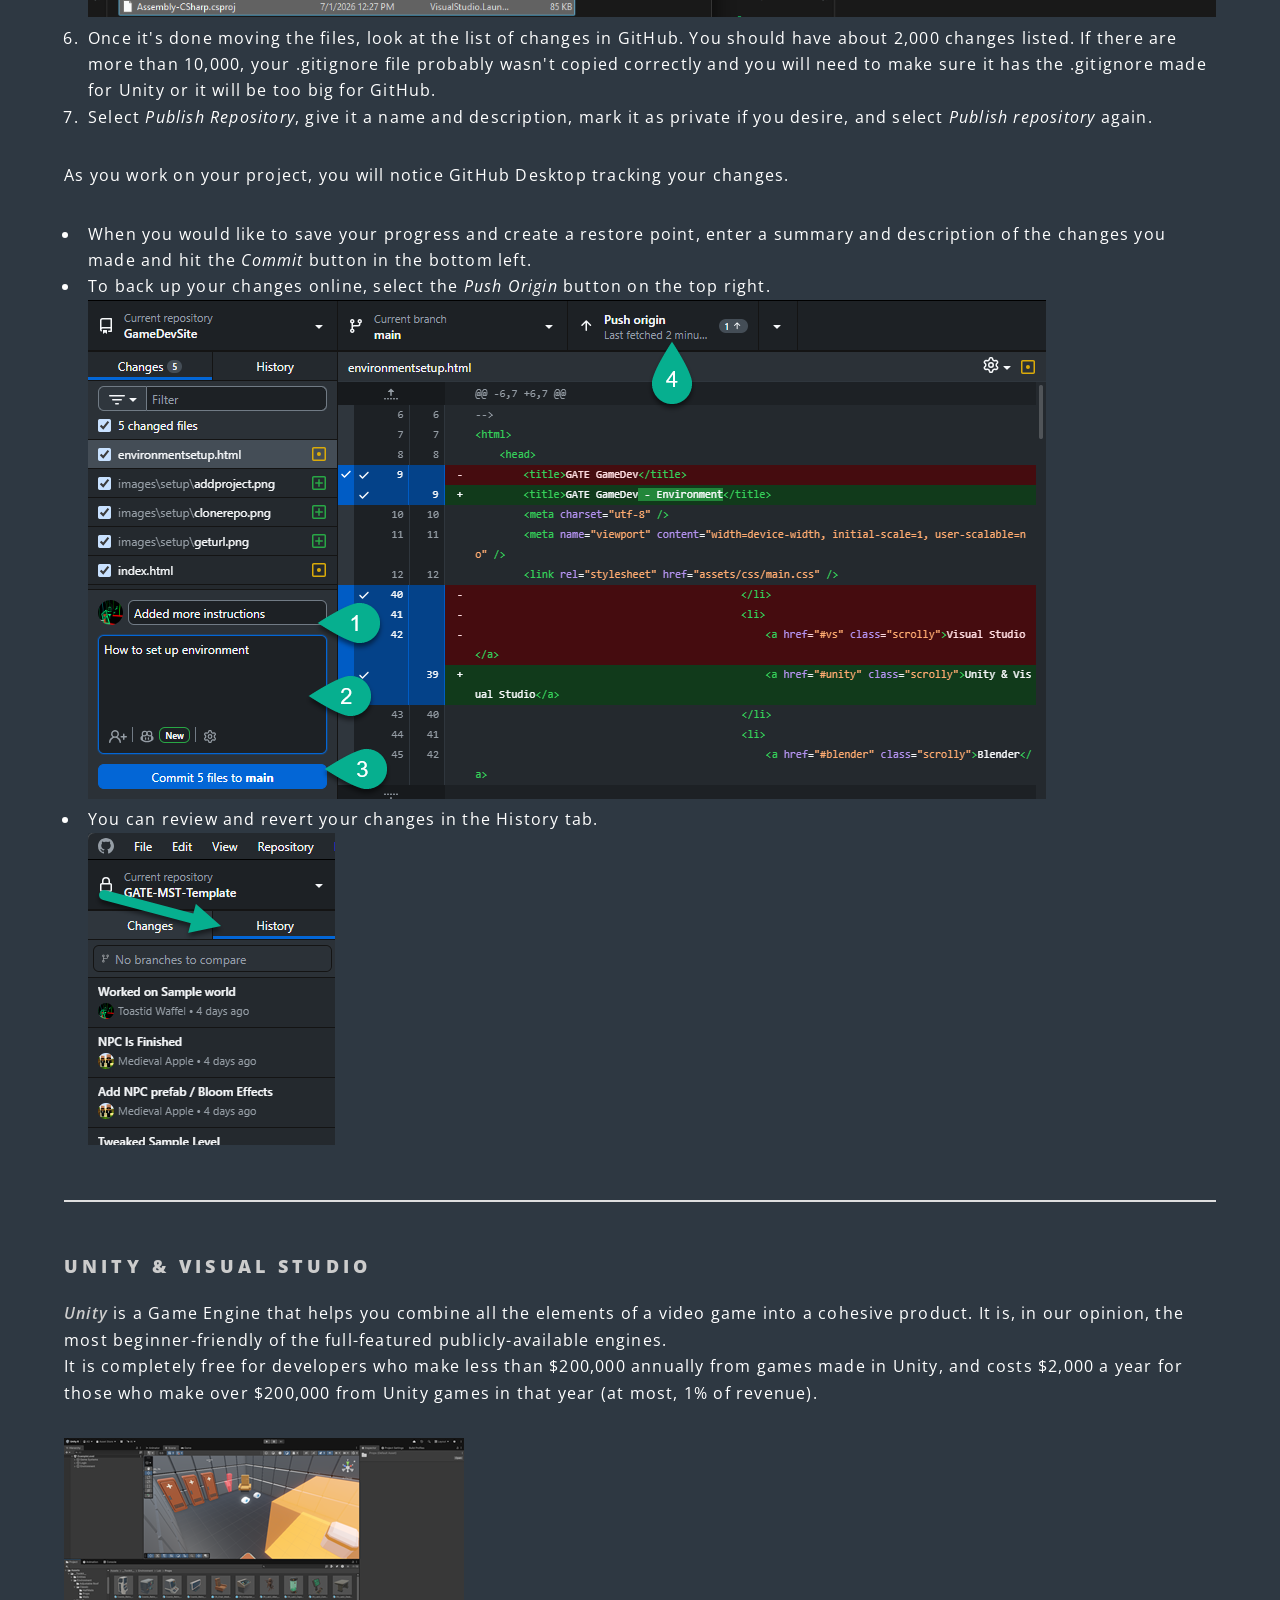
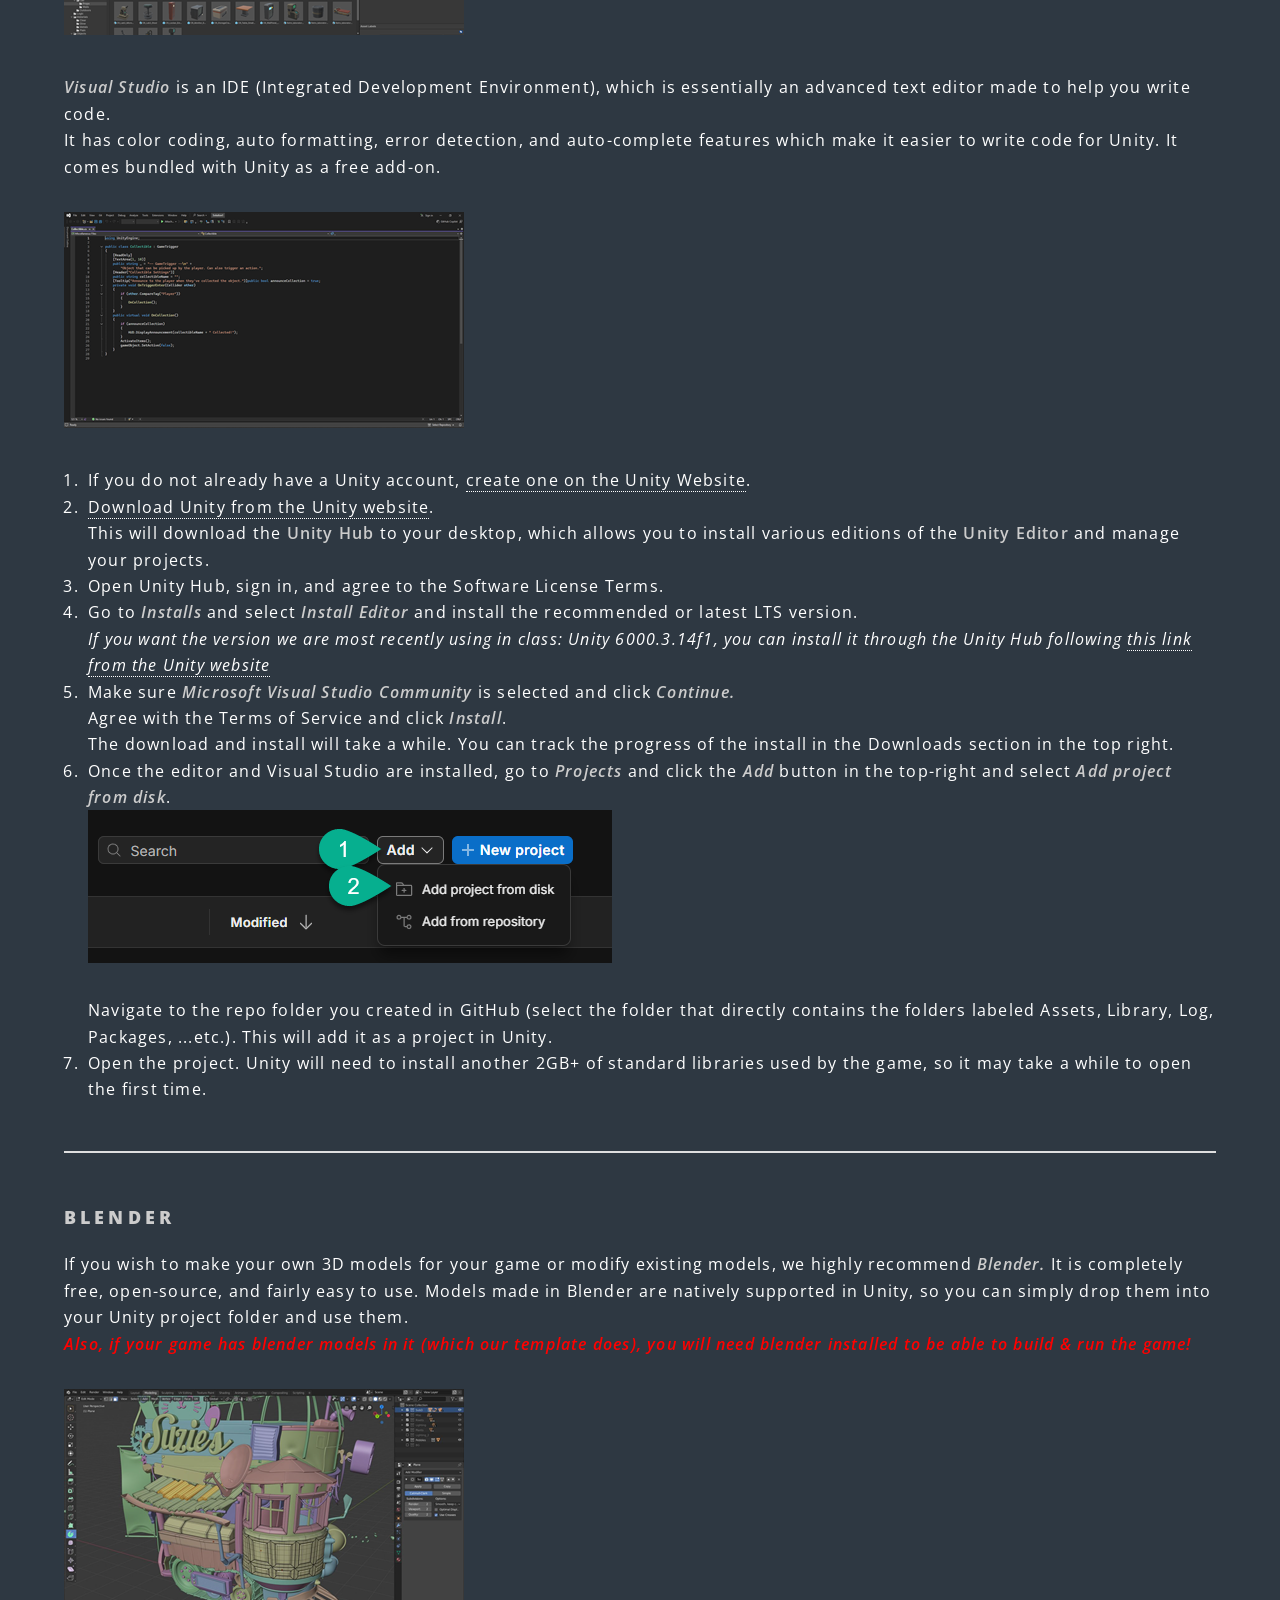
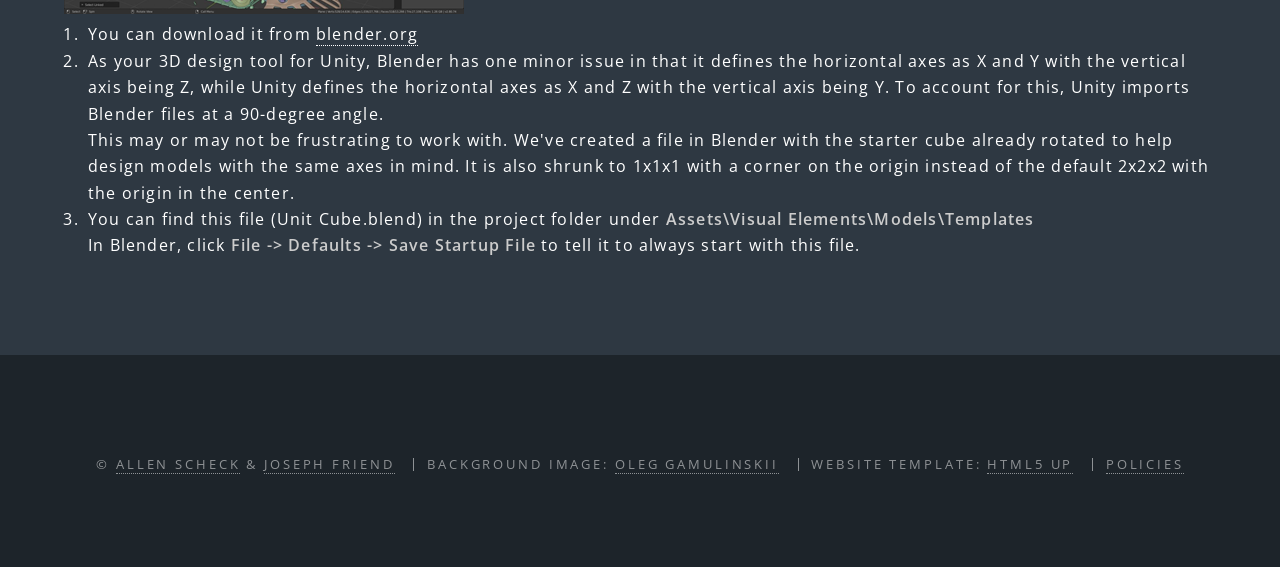
<file: environment.html>
<!DOCTYPE HTML>
<!--
	Spectral by HTML5 UP
	html5up.net | @ajlkn
	Free for personal and commercial use under the CCA 3.0 license (html5up.net/license)
-->
<html>
	<head>
		<title>GATE GameDev - Environment</title>
		<link rel="icon" type="image/x-icon" href="favicon.ico" />
		<meta charset="utf-8" />
		<meta name="viewport" content="width=device-width, initial-scale=1, user-scalable=no" />
		<link rel="stylesheet" href="assets/css/main.css" />
		<noscript><link rel="stylesheet" href="assets/css/noscript.css" /></noscript>
	</head>
	<body class="is-preload">

		<!-- Page Wrapper -->
			<div id="page-wrapper">

				<!-- Header -->
					<header id="header">
						<h1>
							<a href="#main" class="scrolly">MSU GATE GameDev: Environment</a></h1>
						<nav id="nav">
							<ul>
								<li class="special">
									<a href="#menu" class="menuToggle"><span>Menu</span></a>
									<div id="menu">
										<ul>
											<li>
												<a href="#main" class="scrolly">
													<h3>This Page</h3>
										</a>
											</li>
											<li>
												<a href="#github" class="scrolly">GitHub</a>
											</li>
											<li>
												<a href="#unity" class="scrolly">Unity & Visual Studio</a>
											</li>
											<li>
												<a href="#blender" class="scrolly">Blender</a>
											</li>
										</ul>
										<ul>
											<li><a href="index"><h3>This Site</h3></a></li>
											<li><a href="environment">Environment Setup</a></li>
											<li><a href="usingunity">Using Unity</a></li>
											<li><a href="build">Game Build</a></li>
											<li>
												<a href="distribution">Distributing Your Game</a>
											</li>
											<li>
												<a href="definitions">Definitions</a>
											</li>
										</ul>
									</div>
								</li>
							</ul>
						</nav>
					</header>

				<!-- Main -->
					<article id="main">
						<header>
							<h2>Environment Setup</h2>
							<p>Installing and setting up the programs to build your game</p>
						</header>
						<section class="wrapper style5">
							<div class="inner">
<p>Below are the instructions for installing the software needed to set up your game development environment. While we wouldn't recommend you attempt this on a really old computer, most of this should run pretty well on a modern lower-end computer for a simple game like ours. You may just have to deal with longer load times in Unity.</p>
								<h3 id="github">GitHub</h3>
								<p>
									GitHub is a website that provides easy-to-use <a href="https://en.wikipedia.org/wiki/Version_control">version control</a>, backup, and collaboration. It is completely free for small-to-midsized projects.
								</p>
								<ol>
									<li>
										If you don't already have a GitHub account, <a href="https://github.com/signup">sign up for one on their website</a>.
									</li>
									<li>
										<a href="https://desktop.github.com/download/">Download GitHub Desktop</a> to your computer.
									</li>
									<li>Sign in to GitHub Desktop with your GitHub account.</li>
									<li>
										In your web browser, go to <a href="https://github.com/orgs/MSUGATEGameDev/repositories">https://github.com/orgs/MSUGATEGameDev/repositories</a> and find and select your project.<br>

											</li>
									<li>
										Click the big green <i>Code</i> button in the top-right. Copy the HTTPS URL provided.<br>
										<div class="photocont">
											<img src="images/setup/geturl.png" alt="" />
										</div>
									</li>
									<li>
										Back in GitHub Desktop, go to <i>File -> Clone Repository</i>, select <i>URL</i>, and paste in the URL from your project.<br>
											Ensure the local path is a location that works well for you. The default location of Documents\GitHub is usually good.<br>
										Do NOT put it in a location that is already being backed up by another service (OneDrive, Google Drive). GitHub is already providing backup and the two systems will constantly be fighting each other.
											</br>
										<div class="photocont">
											<img src="images/setup/clonerepo.png" alt="" />
										</div>
										<br>
									</li>
									<li>
										Your project folder will take a minute or so to download, but it is only downloading the parts of the project that are unique to the project and will not be automatically re-created when it's opened in the editor.
									</li></ol>
								<h3 id="newrepo">You'll need to make a new repo</h3>
									<p>While we will leave the <a href="definitions#repo">repo</a> publicly visible until we need to clear them for next year's class, your account will not be able to push changes back up to it.</br>
								In order to continue to work on your project with backup and version control, you will want to create a new repo on your own account and copy the files to that repo.</p>
								<ol>	<li>
										Click the <i>Add</i> button in the top-right of GitHub Desktop and select <i>Create new repository</i>.
									<br>Give your new repository a name, local path, and description, but otherwise leave it blank.<br>
										<div class="photocont">
											<img src="images/setup/makenewrepo.png" alt="" />
										</div>
									</li>
									<li>If you have Unity installed at this time, make sure it is closed.</li>
									<li>
										In your file explorer, open the folder for the old repository and the folder for the new repository.</li>
									<li>If the new (empty) repository has a file called .gitattributes, delete it.
									<li>Select all the files and folders from the old one, and move them to the new one.<br>
											<i>Make sure the .gitignore file is included in the copy.</br>
										If you have Hidden Items visible in the file explorer, make sure you do NOT copy the .git folder. (If hidden items are not visible, it will not be copied.)</i><br>
											<div class="photocont">
											<img src="images/setup/moveitall.png" alt="" />
										</div>
										</li>
										<li>Once it's done moving the files, look at the list of changes in GitHub. You should have about 2,000 changes listed. If there are more than 10,000, your .gitignore file probably wasn't copied correctly and you will need to make sure it has the .gitignore made for Unity or it will be too big for GitHub.
									</li>
									<li>
										Select <i>Publish Repository</i>, give it a name and description, mark it as private if you desire, and select <i>Publish repository</i> again.
									</li>
								</ol>
								<p>
									As you work on your project, you will notice GitHub Desktop tracking your changes. 
									<ul><li>When you would like to save your progress and create a restore point, enter a summary and description of the changes you made and hit the <i>Commit</i> button in the bottom left.</br>
									</li>
										<li>
											To back up your changes online, select the <i>Push Origin</i> button on the top right.
										
										<div class="photocont">
											<img src="images/setup/githubchanges.png" alt="" />
										</div>
										</li>
									<li>
									You can review and revert your changes in the History tab.
									<div class="photocont">
									<img src="images/setup/versionhistory.png" alt="" />
								</div>
										</li>
									</ul>
									</p>
								<hr />

								<h3 id="unity">Unity & Visual Studio</h3>
								<p>
									<b><i>Unity</i></b> is a Game Engine that helps you combine all the elements of a video game into a cohesive product. It is, in our opinion, the most beginner-friendly of the full-featured publicly-available engines.<br>
									It is completely free for developers who make less than $200,000 annually from games made in Unity, and costs $2,000 a year for those who make over $200,000 from Unity games in that year (at most, 1% of revenue).
							<div class="photocont">
										<img src="images/setup/unity.png" alt="" />
									</div>
										</p>
								<p>
									<b>
										<i>Visual Studio</i>
									</b> is an IDE (Integrated Development Environment), which is essentially an advanced text editor made to help you write code.<br>
									It has color coding, auto formatting, error detection, and auto-complete features which make it easier to write code for Unity. It comes bundled with Unity as a free add-on.
								<div class="photocont">
										<img src="images/setup/vs.png" alt="" />
									</div>
										</p>
								<ol>
									<li>
										If you do not already have a Unity account, <a href="https://login.unity.com/en/sign-up">create one on the Unity Website</a>.
									</li>
									<li>
										<a href="https://unity.com/download">Download Unity from the Unity website</a>.<br>
											This will download the <b>Unity Hub</b> to your desktop, which allows you to install various editions of the <b>Unity Editor</b> and manage your projects.
										</li>
									<li>Open Unity Hub, sign in, and agree to the Software License Terms.</li>
									<li>
										Go to <i>
												<b>Installs</b>
											</i> and select <i>
												<b>Install Editor</b>
											</i>and install the recommended or latest LTS version.<br>
													<i>If you want the version we are most recently using in class: Unity 6000.3.14f1, you can install it through the Unity Hub following <a href="unityhub://6000.3.14f1/d68c3f99a318">this link from the Unity website</a>
											</i>
											</li>
									<li>
										Make sure <b><i>Microsoft Visual Studio Community</i></b> is selected and click <b><i>Continue.</i></b></br>
										Agree with the Terms of Service and click <b><i>Install</i></b>.<br>
											The download and install will take a while. You can track the progress of the install in the Downloads section in the top right.
								</li>
									<li>
										Once the editor and Visual Studio are installed, go to <b><i>Projects</i></b> and click the <b><i>Add</i></b> button in the top-right and select <b>
											<i>Add project from disk</i></b>.<br>
												<div class="photocont">
												<img src="images/setup/addproject.png" alt="" />
											</div>
										</br>
										Navigate to the repo folder you created in GitHub (select the folder that directly contains the folders labeled Assets, Library, Log, Packages, ...etc.). This will add it as a project in Unity.
								</li>
									<li>Open the project. Unity will need to install another 2GB+ of standard libraries used by the game, so it may take a while to open the first time.</li>
								</ol>
								</p>
								<hr />
								<h3 id="blender">Blender</h3>
								<p>
									If you wish to make your own 3D models for your game or modify existing models, we highly recommend <b><i>Blender.</i></b> 
									It is completely free, open-source, and fairly easy to use. Models made in Blender are natively supported in Unity, so you can simply drop them into your Unity project folder and use them.
									<br><i><b style="color: red;">Also, if your game has blender models in it (which our template does), you will need blender installed to be able to build & run the game!</b></i>
									<div class="photocont">
									<img src="images/setup/blender.png" alt="" />
								</div>
									<ol>
										<li>
											You can download it from <a href="https://www.blender.org/download/">blender.org</a>
										</li>
										<li>
											As your 3D design tool for Unity, Blender has one minor issue in that it defines the horizontal axes as X and Y with the vertical axis being Z, while Unity defines the horizontal axes as X and Z with the vertical axis being Y. To account for this, Unity imports Blender files at a 90-degree angle.<br>This may or may not be frustrating to work with. We've created a file in Blender with the starter cube already rotated to help design models with the same axes in mind. It is also shrunk to 1x1x1 with a corner on the origin instead of the default 2x2x2 with the origin in the center.</li>
										<li>
											You can find this file (Unit Cube.blend) in the project folder under <b>Assets\Visual Elements\Models\Templates</b><br>
												In Blender, click <b>File -> Defaults -> Save Startup File</b> to tell it to always start with this file.
											</li>
									</ol>
								</p>
							


							</div>
						</section>
					</article>
				

				<!-- Footer -->
				<footer id="footer">
					<ul class="copyright">
						<li>&copy; <a href="https://toastidwaffel.com">Allen Scheck</a> & <a href ="https://medievalapple.net">Joseph Friend</a></li>
						<li>
							Background Image: <a href="https://pixabay.com/users/gam-ol-2829280/?utm_source=link-attribution&utm_medium=referral&utm_campaign=image&utm_content=4237850">Oleg Gamulinskii</a>
						</li>
						<li>
							Website Template: <a href="http://html5up.net">HTML5 UP</a>
						</li>
						<li>
							<a href="policies">Policies</a>
						</li>
					</ul>
				</footer>

			</div>

		<!-- Scripts -->
			<script src="assets/js/jquery.min.js"></script>
			<script src="assets/js/jquery.scrollex.min.js"></script>
			<script src="assets/js/jquery.scrolly.min.js"></script>
			<script src="assets/js/browser.min.js"></script>
			<script src="assets/js/breakpoints.min.js"></script>
			<script src="assets/js/util.js"></script>
			<script src="assets/js/main.js"></script>

	</body>
</html>
</file>
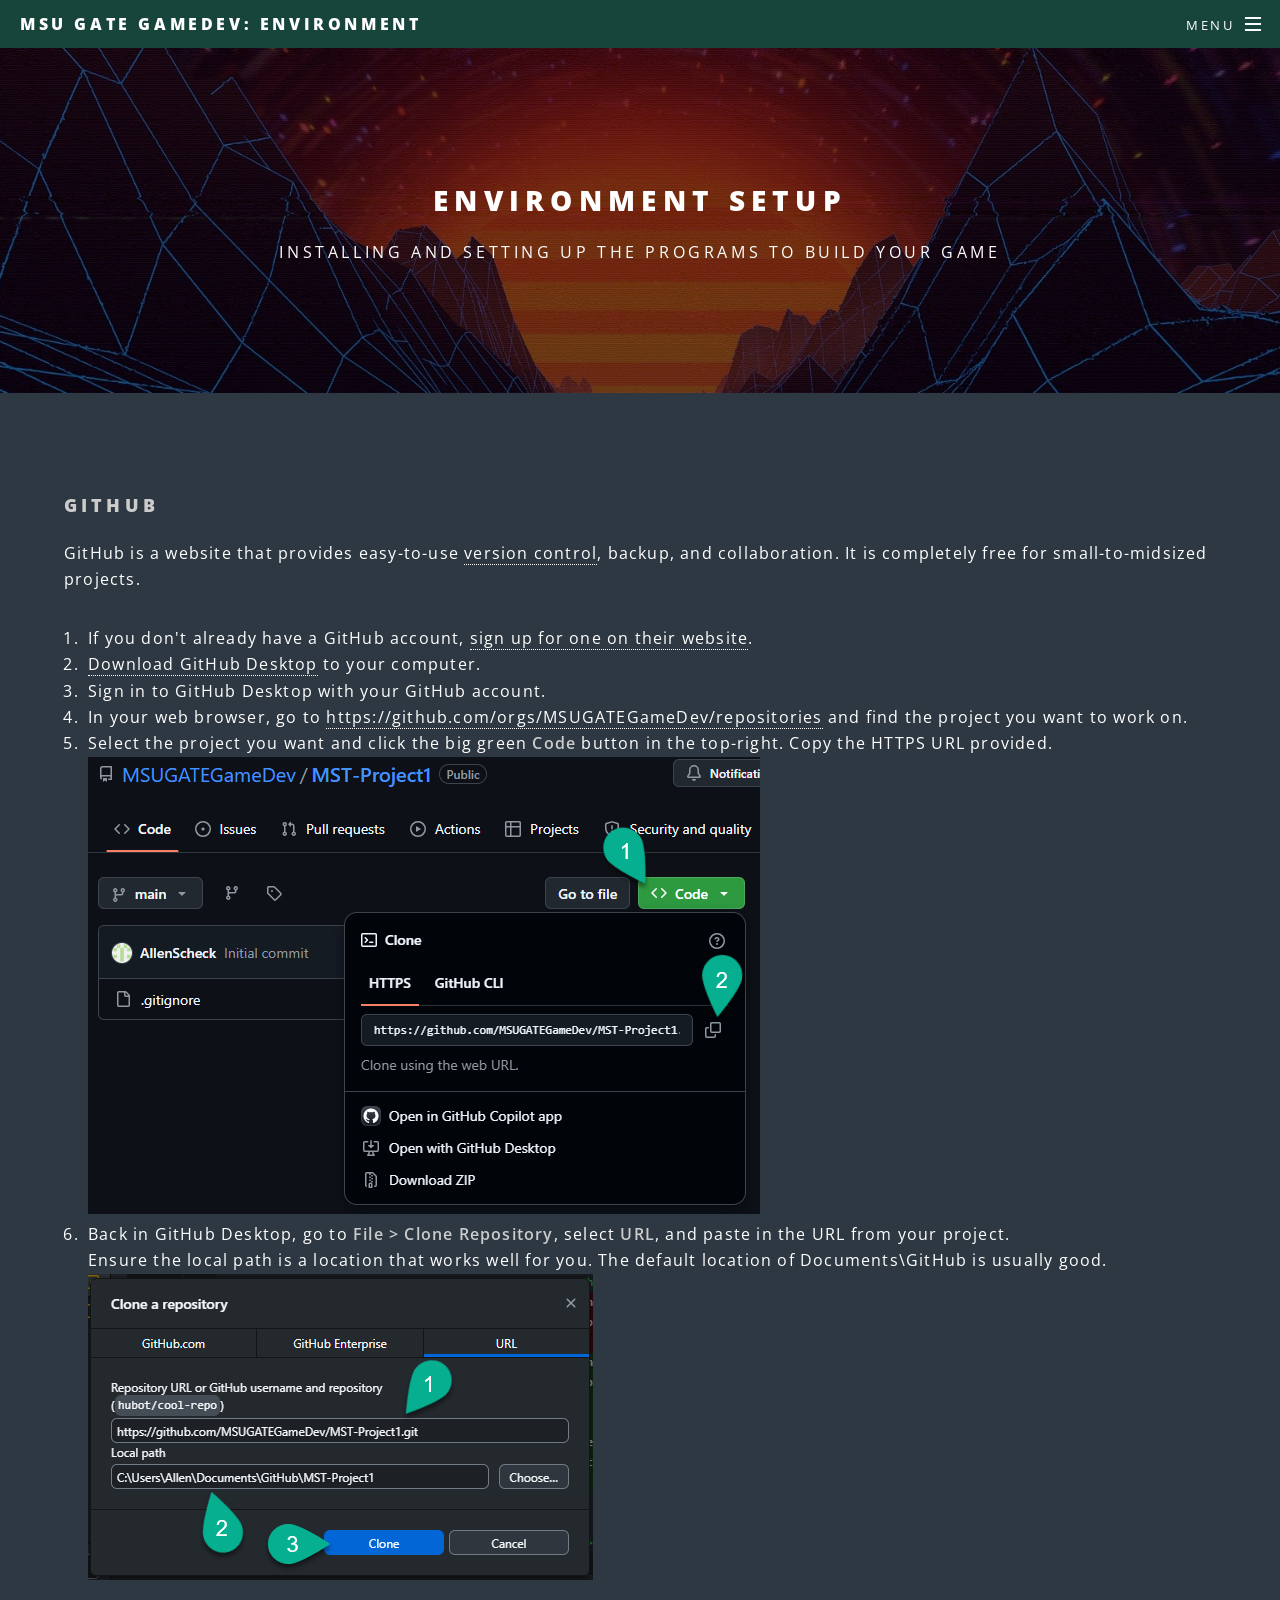
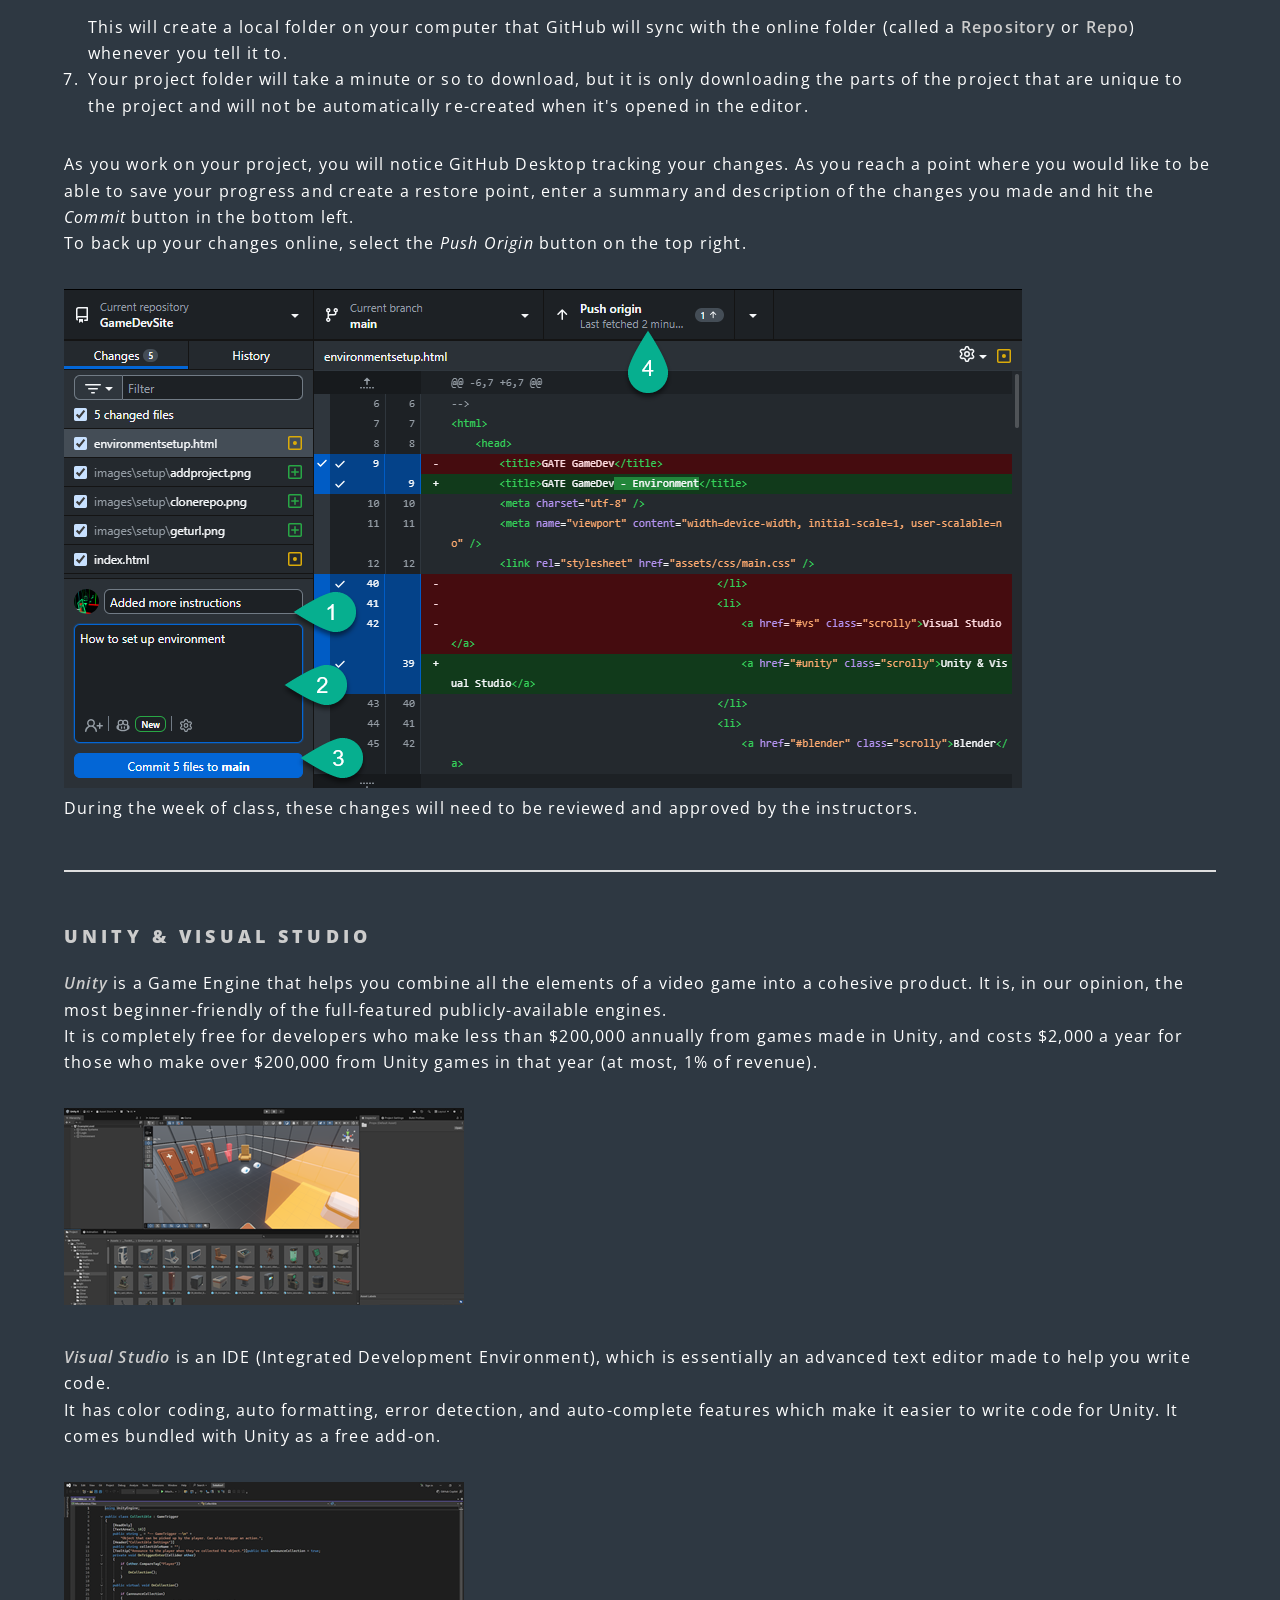
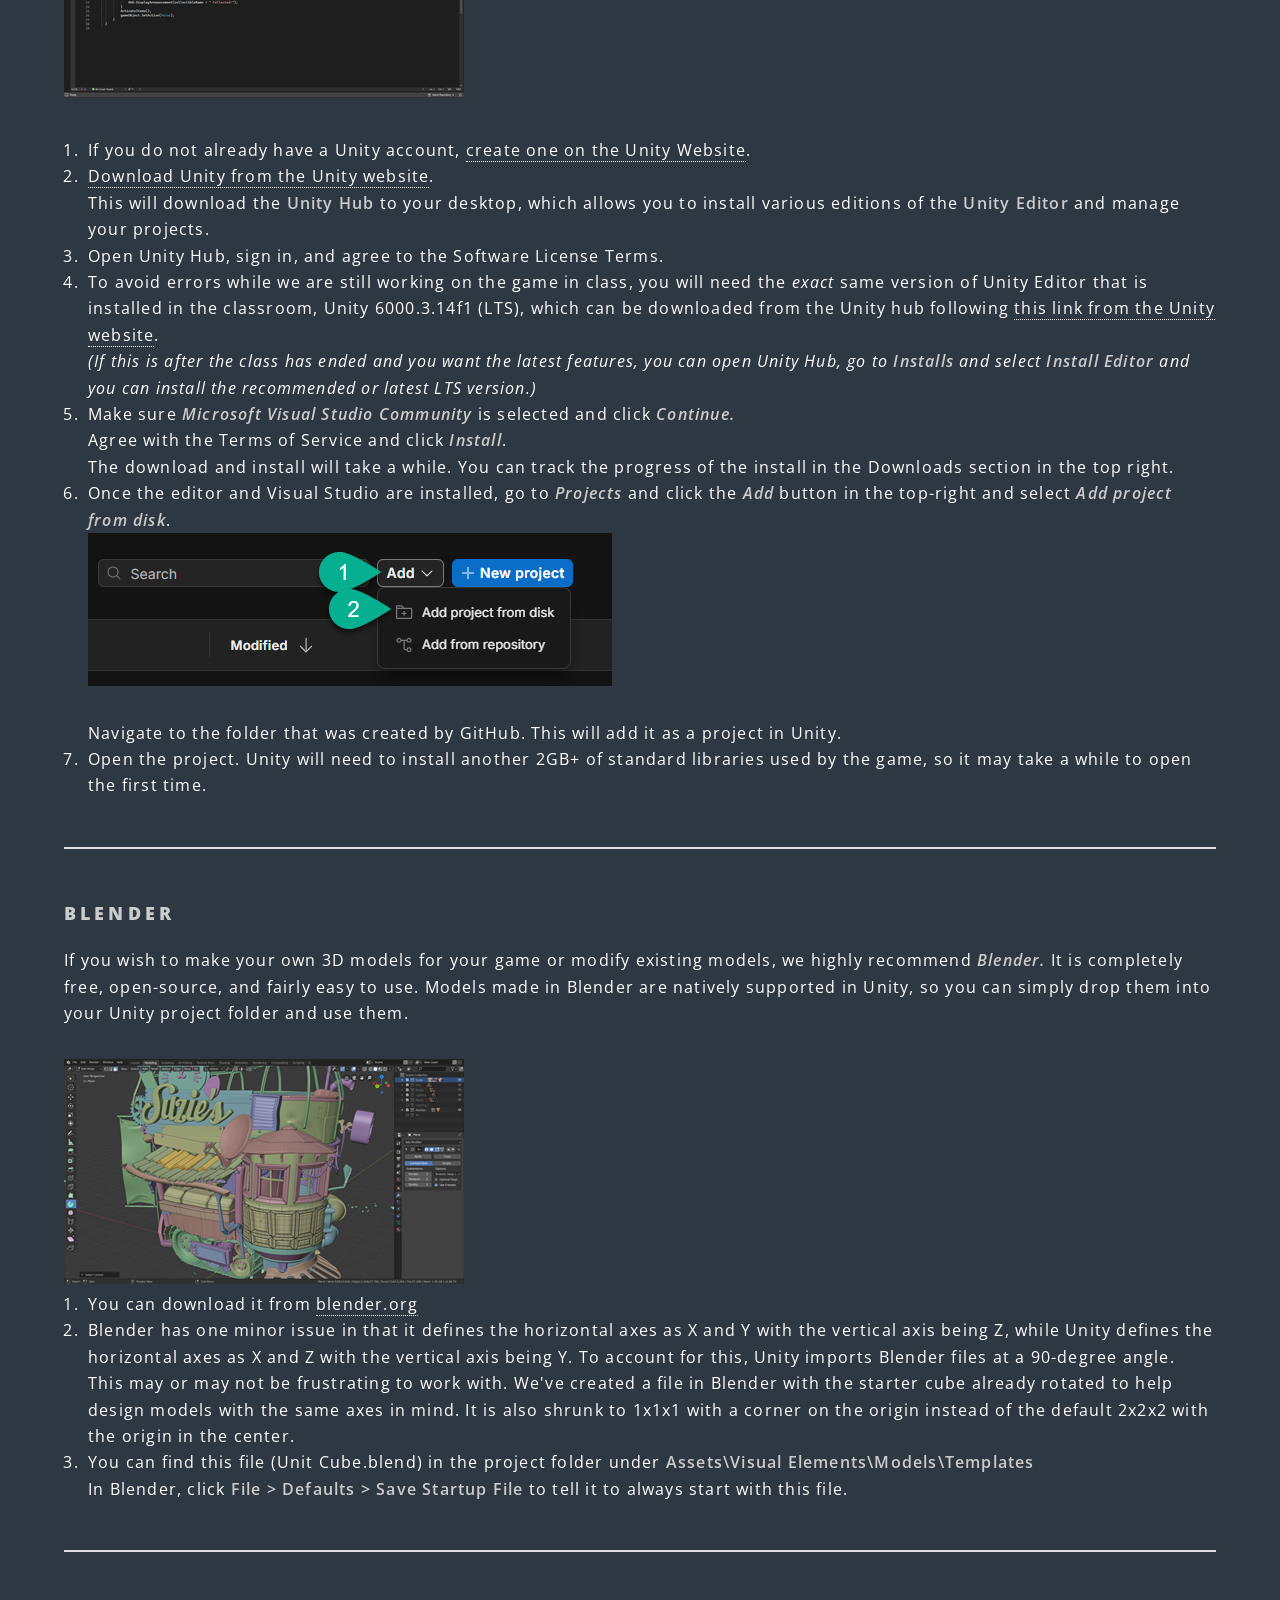
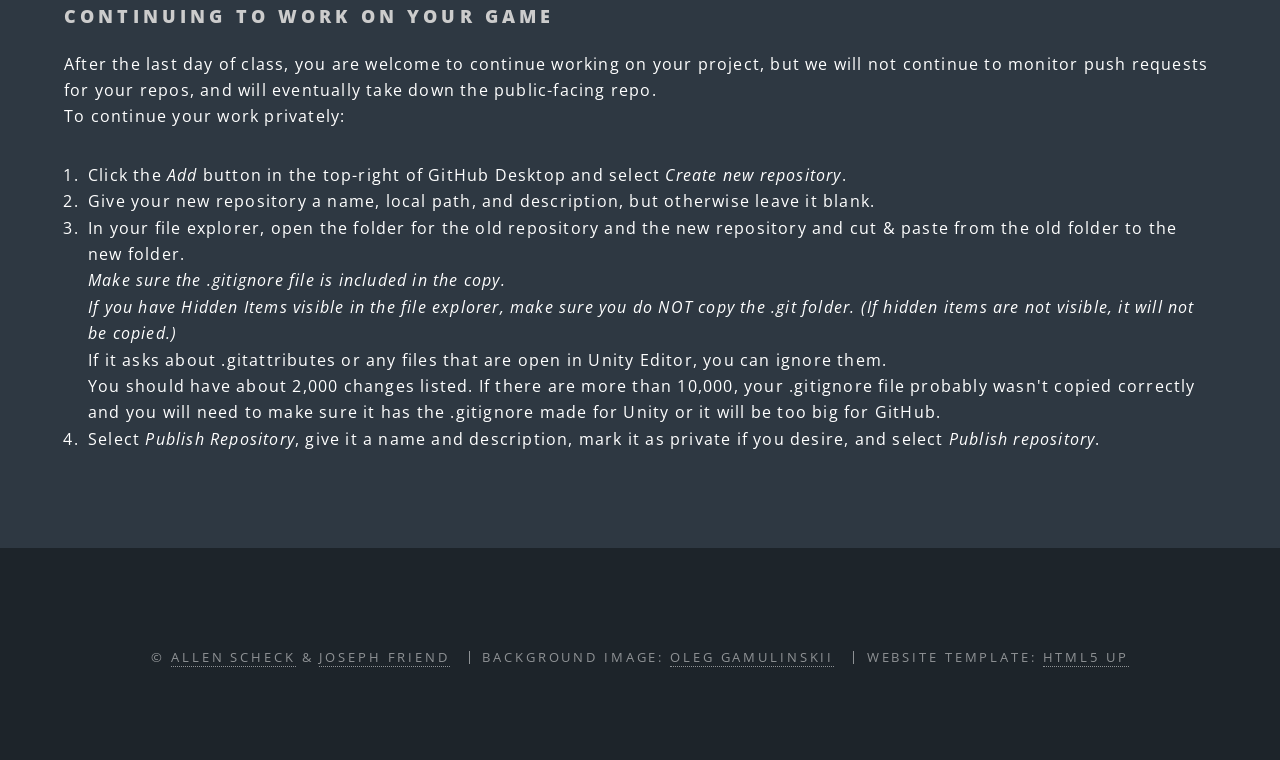
<file: environmentsetup.html>
<!DOCTYPE HTML>
<!--
	Spectral by HTML5 UP
	html5up.net | @ajlkn
	Free for personal and commercial use under the CCA 3.0 license (html5up.net/license)
-->
<html>
	<head>
		<title>GATE GameDev - Environment</title>
		<link rel="icon" type="image/x-icon" href="favicon.ico" />
		<meta charset="utf-8" />
		<meta name="viewport" content="width=device-width, initial-scale=1, user-scalable=no" />
		<link rel="stylesheet" href="assets/css/main.css" />
		<noscript><link rel="stylesheet" href="assets/css/noscript.css" /></noscript>
	</head>
	<body class="is-preload">

		<!-- Page Wrapper -->
			<div id="page-wrapper">

				<!-- Header -->
					<header id="header">
						<h1>
							<a href="#main" class="scrolly">MSU GATE GameDev: Environment</a></h1>
						<nav id="nav">
							<ul>
								<li class="special">
									<a href="#menu" class="menuToggle"><span>Menu</span></a>
									<div id="menu">
										<ul>
											<li>
												<a href="#main" class="scrolly">
													<h3>This Page</h3>
										</a>
											</li>
											<li>
												<a href="#github" class="scrolly">GitHub</a>
											</li>
											<li>
												<a href="#unity" class="scrolly">Unity & Visual Studio</a>
											</li>
											<li>
												<a href="#blender" class="scrolly">Blender</a>
											</li>
											<li>
												<a href="#postclass" class="scrolly">Continuing Your Work</a>
											</li>
										</ul>
										<ul>
											<li><a href="index"><h3>This Site</h3></a></li>
											<li><a href="environmentsetup">Environment Setup</a></li>
											<li><a href="usingunity">Using Unity</a></li>
											<li><a href="build">Game Build</a></li>
											<li><a href="releasing">Releasing Your Game</a></li>
											<li>
												<a href="definitions">Definitions</a>
											</li>
										</ul>
									</div>
								</li>
							</ul>
						</nav>
					</header>

				<!-- Main -->
					<article id="main">
						<header>
							<h2>Environment Setup</h2>
							<p>Installing and setting up the programs to build your game</p>
						</header>
						<section class="wrapper style5">
							<div class="inner">
								<h3 id="github">GitHub</h3>
								<p>
									GitHub is a website that provides easy-to-use <a href="https://en.wikipedia.org/wiki/Version_control">version control</a>, backup, and collaboration. It is completely free for small-to-midsized projects.
								</p>
								<ol>
									<li>
										If you don't already have a GitHub account, <a href="https://github.com/signup">sign up for one on their website</a>.
									</li>
									<li>
										<a href="https://desktop.github.com/download/">Download GitHub Desktop</a> to your computer.
									</li>
									<li>Sign in to GitHub Desktop with your GitHub account.</li>
									<li>
										In your web browser, go to <a href="https://github.com/orgs/MSUGATEGameDev/repositories">https://github.com/orgs/MSUGATEGameDev/repositories</a> and find the project you want to work on.<br>

											</li>
									<li>
										Select the project you want and click the big green <b>Code</b> button in the top-right. Copy the HTTPS URL provided.<br>
										<div class="photocont">
											<img src="images/setup/geturl.png" alt="" />
										</div>
									</li>
									<li>
										Back in GitHub Desktop, go to <b>File > Clone Repository</b>, select <b>URL</b>, and paste in the URL from your project.<br>
											Ensure the local path is a location that works well for you. The default location of Documents\GitHub is usually good.
										</br>
										<div class="photocont">
											<img src="images/setup/clonerepo.png" alt="" />
										</div>
										<br>
										This will create a local folder on your computer that GitHub will sync with the online folder (called a <b>Repository</b> or <b>Repo</b>) whenever you tell it to.
									</li>
									<li>
										Your project folder will take a minute or so to download, but it is only downloading the parts of the project that are unique to the project and will not be automatically re-created when it's opened in the editor.
									</li>

								</ol>
								<p>
									As you work on your project, you will notice GitHub Desktop tracking your changes. As you reach a point where you would like to be able to save your progress and create a restore point, enter a summary and description of the changes you made and hit the <i>Commit</i> button in the bottom left.</br>
									To back up your changes online, select the <i>Push Origin</i> button on the top right.<br>
										<div class="photocont">
											<img src="images/setup/githubchanges.png" alt="" />
										</div>
										During the week of class, these changes will need to be reviewed and approved by the instructors.
									</p>
								<hr />

								<h3 id="unity">Unity & Visual Studio</h3>
								<p>
									<b><i>Unity</i></b> is a Game Engine that helps you combine all the elements of a video game into a cohesive product. It is, in our opinion, the most beginner-friendly of the full-featured publicly-available engines.<br>
									It is completely free for developers who make less than $200,000 annually from games made in Unity, and costs $2,000 a year for those who make over $200,000 from Unity games in that year (at most, 1% of revenue).
							<div class="photocont">
										<img src="images/setup/unity.png" alt="" />
									</div>
										</p>
								<p>
									<b>
										<i>Visual Studio</i>
									</b> is an IDE (Integrated Development Environment), which is essentially an advanced text editor made to help you write code.<br>
									It has color coding, auto formatting, error detection, and auto-complete features which make it easier to write code for Unity. It comes bundled with Unity as a free add-on.
								<div class="photocont">
										<img src="images/setup/vs.png" alt="" />
									</div>
										</p>
								<ol>
									<li>
										If you do not already have a Unity account, <a href="https://login.unity.com/en/sign-up">create one on the Unity Website</a>.
									</li>
									<li>
										<a href="https://unity.com/download">Download Unity from the Unity website</a>.<br>
											This will download the <b>Unity Hub</b> to your desktop, which allows you to install various editions of the <b>Unity Editor</b> and manage your projects.
										</li>
									<li>Open Unity Hub, sign in, and agree to the Software License Terms.</li>
									<li>
										To avoid errors while we are still working on the game in class, you will need the <i>exact</i> same version of Unity Editor that is installed in the classroom, Unity 6000.3.14f1 (LTS), which can be downloaded from the Unity hub following <a href="unityhub://6000.3.14f1/d68c3f99a318">this link from the Unity website</a>.
										<br>
											<i>
												(If this is after the class has ended and you want the latest features, you can open Unity Hub, go to <b>Installs</b> and select <b>Install Editor
												</b> and you can install the recommended or latest LTS version.)
											</i>
										</li>
									<li>
										Make sure <b><i>Microsoft Visual Studio Community</i></b> is selected and click <b><i>Continue.</i></b></br>
										Agree with the Terms of Service and click <b><i>Install</i></b>.<br>
											The download and install will take a while. You can track the progress of the install in the Downloads section in the top right.
								</li>
									<li>
										Once the editor and Visual Studio are installed, go to <b><i>Projects</i></b> and click the <b><i>Add</i></b> button in the top-right and select <b>
											<i>Add project from disk</i></b>.<br>
												<div class="photocont">
												<img src="images/setup/addproject.png" alt="" />
											</div>
										</br>
										Navigate to the folder that was created by GitHub. This will add it as a project in Unity.
								</li>
									<li>Open the project. Unity will need to install another 2GB+ of standard libraries used by the game, so it may take a while to open the first time.</li>
								</ol>
								</p>
								<hr />
								<h3 id="blender">Blender</h3>
								<p>
									If you wish to make your own 3D models for your game or modify existing models, we highly recommend <b><i>Blender.</i></b> 
									It is completely free, open-source, and fairly easy to use. Models made in Blender are natively supported in Unity, so you can simply drop them into your Unity project folder and use them.
									<div class="photocont">
									<img src="images/setup/blender.png" alt="" />
								</div>
									<ol>
										<li>
											You can download it from <a href="https://www.blender.org/download/">blender.org</a>
										</li>
										<li>
											Blender has one minor issue in that it defines the horizontal axes as X and Y with the vertical axis being Z, while Unity defines the horizontal axes as X and Z with the vertical axis being Y. To account for this, Unity imports Blender files at a 90-degree angle.<br>This may or may not be frustrating to work with. We've created a file in Blender with the starter cube already rotated to help design models with the same axes in mind. It is also shrunk to 1x1x1 with a corner on the origin instead of the default 2x2x2 with the origin in the center.</li>
										<li>
											You can find this file (Unit Cube.blend) in the project folder under <b>Assets\Visual Elements\Models\Templates</b><br>
												In Blender, click <b>File > Defaults > Save Startup File</b> to tell it to always start with this file.
											</li>
									</ol>
								</p>
								<hr />
								<h3 id="postclass">Continuing to Work on Your Game</h3>
								<p>
									After the last day of class, you are welcome to continue working on your project, but we will not continue to monitor push requests for your repos, and will eventually take down the public-facing repo.<br>
									To continue your work privately:
									<ol>
										<li>Click the <i>Add</i> button in the top-right of GitHub Desktop and select <i>Create new repository</i>.</li>
										<li>Give your new repository a name, local path, and description, but otherwise leave it blank.</li>
										<li>In your file explorer, open the folder for the old repository and the new repository and cut & paste from the old folder to the new folder.<br>
											<i>Make sure the .gitignore file is included in the copy.</br>
											If you have Hidden Items visible in the file explorer, make sure you do NOT copy the .git folder. (If hidden items are not visible, it will not be copied.)</i><br>
											If it asks about .gitattributes or any files that are open in Unity Editor, you can ignore them.
										</br>
											You should have about 2,000 changes listed. If there are more than 10,000, your .gitignore file probably wasn't copied correctly and you will need to make sure it has the .gitignore made for Unity or it will be too big for GitHub.	
										</li>
										<li>Select <i>Publish Repository</i>, give it a name and description, mark it as private if you desire, and select <i>Publish repository</i>.</li>
									</ol>
								</p>


							</div>
						</section>
					</article>
				

				<!-- Footer -->
				<footer id="footer">
					<ul class="copyright">
						<li>&copy; <a href="https://toastidwaffel.com">Allen Scheck</a> & <a href ="https://medievalapple.net">Joseph Friend</a></li>
						<li>
							Background Image: <a href="https://pixabay.com/users/gam-ol-2829280/?utm_source=link-attribution&utm_medium=referral&utm_campaign=image&utm_content=4237850">Oleg Gamulinskii</a>
						</li>
						<li>
							Website Template: <a href="http://html5up.net">HTML5 UP</a>
						</li>
					</ul>
				</footer>

			</div>

		<!-- Scripts -->
			<script src="assets/js/jquery.min.js"></script>
			<script src="assets/js/jquery.scrollex.min.js"></script>
			<script src="assets/js/jquery.scrolly.min.js"></script>
			<script src="assets/js/browser.min.js"></script>
			<script src="assets/js/breakpoints.min.js"></script>
			<script src="assets/js/util.js"></script>
			<script src="assets/js/main.js"></script>

	</body>
</html>
</file>
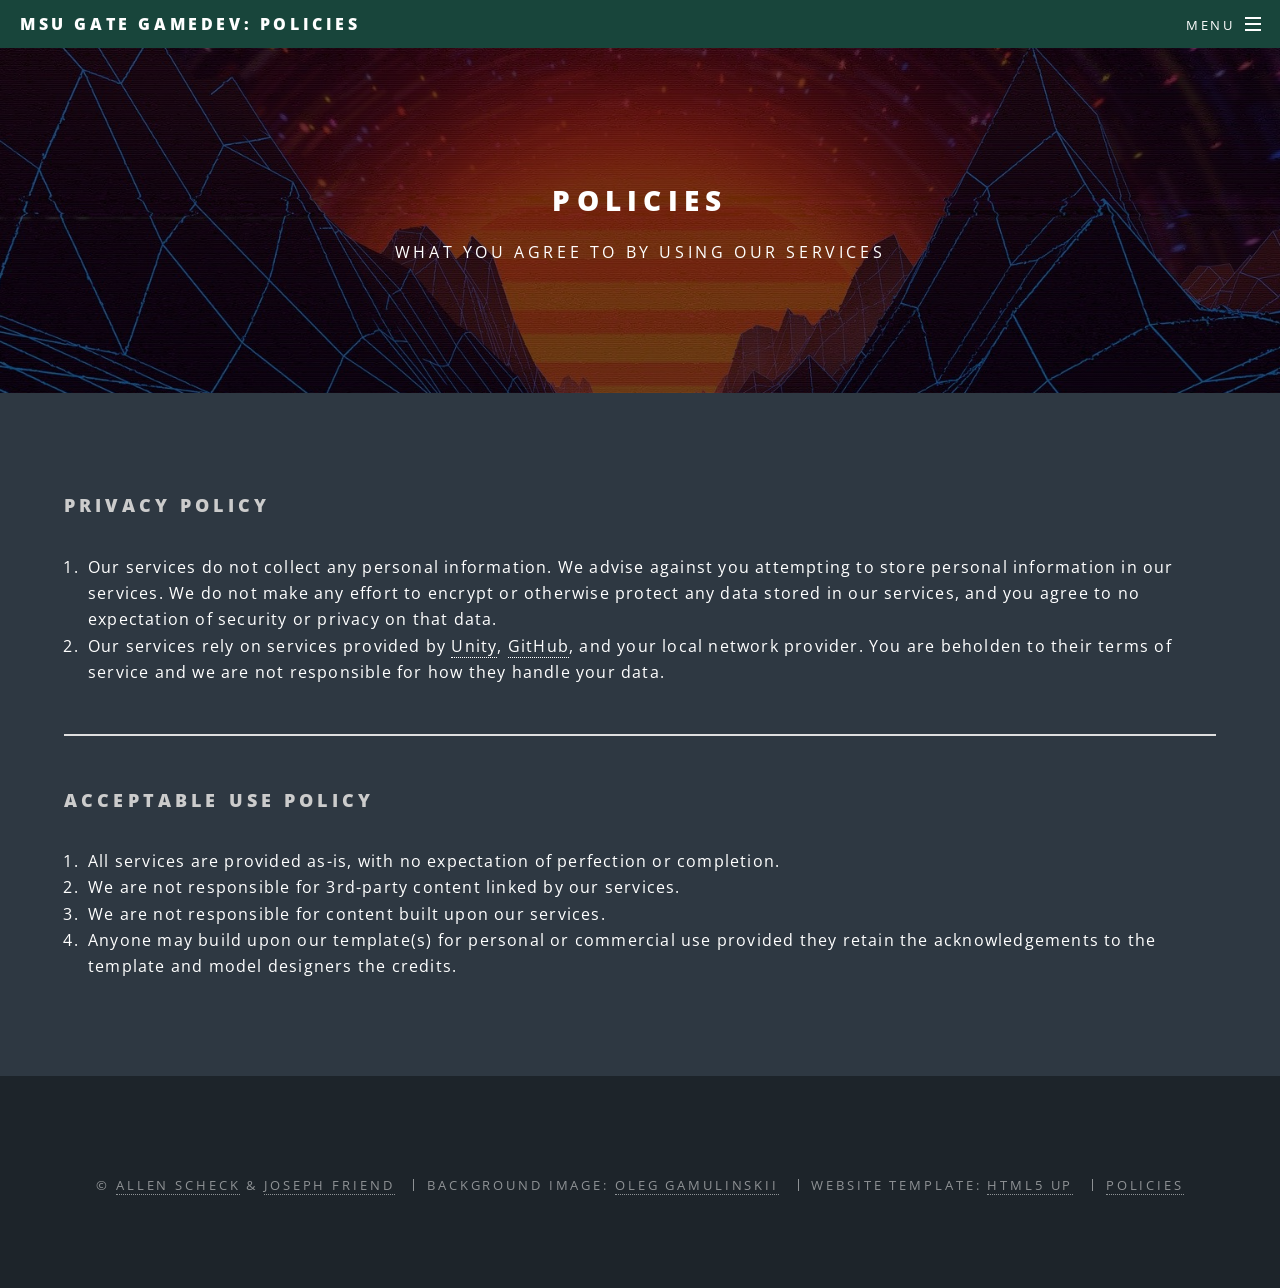
<file: policies.html>
<!DOCTYPE HTML>
<!--
	Spectral by HTML5 UP
	html5up.net | @ajlkn
	Free for personal and commercial use under the CCA 3.0 license (html5up.net/license)
-->
<html>
	<head>
		<title>GATE GameDev - Distribution</title>
		<link rel="icon" type="image/x-icon" href="favicon.ico" />
		<meta charset="utf-8" />
		<meta name="viewport" content="width=device-width, initial-scale=1, user-scalable=no" />
		<link rel="stylesheet" href="assets/css/main.css" />
		<noscript><link rel="stylesheet" href="assets/css/noscript.css" /></noscript>
		
	</head>
	<body class="is-preload">

		<!-- Page Wrapper -->
			<div id="page-wrapper">

				<!-- Header -->
					<header id="header">
						<h1>
							<a href="#main" class="scrolly">MSU GATE GameDev: Policies</a></h1>
						<nav id="nav">
							<ul>
								<li class="special">
									<a href="#menu" class="menuToggle"><span>Menu</span></a>
									<div id="menu">
										<ul>
											<li>
												<a href="#main" class="scrolly">
													<h3>This Page</h3>
										</a>
											</li>
											<li>
												<a href="#privacy" class="scrolly">Privacy Policy</a>
											</li>
											<li>
												<a href="#use" class="scrolly">Acceptable Use</a>
											</li>
										</ul>
										<ul>
											<li><a href="index"><h3>This Site</h3></a></li>
											<li><a href="environment">Environment Setup</a></li>
											<li><a href="usingunity">Using Unity</a></li>
											<li><a href="build">Game Build</a></li>
											<li>
												<a href="distribution">Distributing Your Game</a>
											</li>
											<li>
												<a href="definitions">Definitions</a>
											</li>
										</ul>
									</div>
								</li>
							</ul>
						</nav>
					</header>

				<!-- Main -->
					<article id="main">
						<header>
							<h2>Policies</h2>
							<p>What you agree to by using our services</p>
						</header>
						<section class="wrapper style5">
							<div class="inner">
								<h3 id="privacy">Privacy Policy</h3>
								<p>
									<ol>
										<li>Our services do not collect any personal information. We advise against you attempting to store personal information in our services. We do not make any effort to encrypt or otherwise protect any data stored in our services, and you agree to no expectation of security or privacy on that data.
								
								</li><li>
									Our services rely on services provided by <a href="https://unity.com/legal/terms-of-service">Unity</a>, <a href="https://docs.github.com/en/site-policy/github-terms/github-terms-of-service">GitHub</a>, and your local network provider. You are beholden to their terms of service and we are not responsible for how they handle your data.
								</li>
										</ol>
									</p>
								<hr />

								<h3 id="use">Acceptable Use Policy</h3>
								<p>
									<ol>
										<li>All services are provided as-is, with no expectation of perfection or completion.</li>
										<li>We are not responsible for 3rd-party content linked by our services.</li>
										<li>We are not responsible for content built upon our services.</li>
										<li>Anyone may build upon our template(s) for personal or commercial use provided they retain the acknowledgements to the template and model designers the credits.</li>
										</ol>
								</p>

							</div>
						</section>
					</article>
				

				<!-- Footer -->
				<footer id="footer">
					<ul class="copyright">
						<li>&copy; <a href="https://toastidwaffel.com">Allen Scheck</a> & <a href ="https://medievalapple.net">Joseph Friend</a></li>
						<li>
							Background Image: <a href="https://pixabay.com/users/gam-ol-2829280/?utm_source=link-attribution&utm_medium=referral&utm_campaign=image&utm_content=4237850">Oleg Gamulinskii</a>
						</li>
						<li>
							Website Template: <a href="http://html5up.net">HTML5 UP</a>
						</li>
						<li><a href="#main" class="scrolly">Policies</a></li>
					</ul>
				</footer>

			</div>

		<!-- Scripts -->
			<script src="assets/js/jquery.min.js"></script>
			<script src="assets/js/jquery.scrollex.min.js"></script>
			<script src="assets/js/jquery.scrolly.min.js"></script>
			<script src="assets/js/browser.min.js"></script>
			<script src="assets/js/breakpoints.min.js"></script>
			<script src="assets/js/util.js"></script>
			<script src="assets/js/main.js"></script>

	</body>
</html>
</file>
<file: assets/css/noscript.css>
/*
	Spectral by HTML5 UP
	html5up.net | @ajlkn
	Free for personal and commercial use under the CCA 3.0 license (html5up.net/license)
*/

/* Banner */

	body.is-preload #banner h2 {
		-moz-transform: none;
		-webkit-transform: none;
		-ms-transform: none;
		transform: none;
		opacity: 1;
	}

		body.is-preload #banner h2:before, body.is-preload #banner h2:after {
			width: 100%;
		}

	body.is-preload #banner .more {
		-moz-transform: none;
		-webkit-transform: none;
		-ms-transform: none;
		transform: none;
		opacity: 1;
	}

	body.is-preload #banner:after {
		opacity: 0;
	}
</file>
<file: assets/css/main.css>
@import url(fontawesome-all.min.css);
@import url("https://fonts.googleapis.com/css?family=Open+Sans:400,400italic,600,600italic,800,800italic");

/*
	Spectral by HTML5 UP
	html5up.net | @ajlkn
	Free for personal and commercial use under the CCA 3.0 license (html5up.net/license)
*/

html, body, div, span, applet, object,
iframe, h1, h2, h3, h4, h5, h6, p, blockquote,
pre, a, abbr, acronym, address, big, cite,
code, del, dfn, em, img, ins, kbd, q, s, samp,
small, strike, strong, sub, sup, tt, var, b,
u, i, center, dl, dt, dd, ol, ul, li, fieldset,
form, label, legend, table, caption, tbody,
tfoot, thead, tr, th, td, article, aside,
canvas, details, embed, figure, figcaption,
footer, header, hgroup, menu, nav, output, ruby,
section, summary, time, mark, audio, video {
	margin: 0;
	padding: 0;
	border: 0;
	font-size: 100%;
	font: inherit;
	vertical-align: baseline;}

article, aside, details, figcaption, figure,
footer, header, hgroup, menu, nav, section {
	display: block;}

body {
	line-height: 1;
}

ol, ul {
	list-style: none;
}

blockquote, q {
	quotes: none;
}

	blockquote:before, blockquote:after, q:before, q:after {
		content: '';
		content: none;
	}

table {
	border-collapse: collapse;
	border-spacing: 0;
}

body {
	-webkit-text-size-adjust: none;
}

mark {
	background-color: transparent;
	color: inherit;
}

input::-moz-focus-inner {
	border: 0;
	padding: 0;
}

input, select, textarea {
	-moz-appearance: none;
	-webkit-appearance: none;
	-ms-appearance: none;
	appearance: none;
}

/* Basic */

	@-ms-viewport {
		width: device-width;
	}

	html {
		box-sizing: border-box;
	}

	*, *:before, *:after {
		box-sizing: inherit;
	}

	body {
		background: #2e3842;
	}

		body.is-preload *, body.is-preload *:before, body.is-preload *:after {
			-moz-animation: none !important;
			-webkit-animation: none !important;
			-ms-animation: none !important;
			animation: none !important;
			-moz-transition: none !important;
			-webkit-transition: none !important;
			-ms-transition: none !important;
			transition: none !important;
		}

	body, input, select, textarea {
		color: #fff;
		font-family: "Open Sans", Helvetica, sans-serif;
		font-size: 15pt;
		font-weight: 400;
		letter-spacing: 0.075em;
		line-height: 1.65em;
	}

		@media screen and (max-width: 1680px) {

			body, input, select, textarea {
				font-size: 13pt;
			}

		}

		@media screen and (max-width: 1280px) {

			body, input, select, textarea {
				font-size: 12pt;
			}

		}

		@media screen and (max-width: 736px) {

			body, input, select, textarea {
				font-size: 11pt;
				letter-spacing: 0.0375em;
			}

		}

	a {
		-moz-transition: color 0.2s ease, border-bottom-color 0.2s ease;
		-webkit-transition: color 0.2s ease, border-bottom-color 0.2s ease;
		-ms-transition: color 0.2s ease, border-bottom-color 0.2s ease;
		transition: color 0.2s ease, border-bottom-color 0.2s ease;
		border-bottom: dotted 1px;
		color: inherit;
		text-decoration: none;
	}

		a:hover {
			border-bottom-color: transparent;
		}

	strong, b {
		color: #fff;
		font-weight: 600;
	}

	em, i {
		font-style: italic;
	}

	p {
		margin: 0 0 2em 0;
	}

	h1, h2, h3, h4, h5, h6 {
		color: #fff;
		font-weight: 800;
		letter-spacing: 0.225em;
		line-height: 1em;
		margin: 0 0 1em 0;
		text-transform: uppercase;
	}

		h1 a, h2 a, h3 a, h4 a, h5 a, h6 a {
			color: inherit;
			text-decoration: none;
		}

	h2 {
		font-size: 1.35em;
		line-height: 1.75em;
	}

		@media screen and (max-width: 736px) {

			h2 {
				font-size: 1.1em;
				line-height: 1.65em;
			}

		}

	h3 {
		font-size: 1.15em;
		line-height: 1.75em;
	}

		@media screen and (max-width: 736px) {

			h3 {
				font-size: 1em;
				line-height: 1.65em;
			}

		}

	h4 {
		font-size: 1em;
		line-height: 1.5em;
	}

	h5 {
		font-size: 0.8em;
		line-height: 1.5em;
	}

	h6 {
		font-size: 0.7em;
		line-height: 1.5em;
	}

	sub {
		font-size: 0.8em;
		position: relative;
		top: 0.5em;
	}

	sup {
		font-size: 0.8em;
		position: relative;
		top: -0.5em;
	}

	hr {
		border: 0;
		border-bottom: solid 2px #fff;
		margin: 3em 0;
	}

		hr.major {
			margin: 4.5em 0;
		}

	blockquote {
		border-left: solid 4px #fff;
		font-style: italic;
		margin: 0 0 2em 0;
		padding: 0.5em 0 0.5em 2em;
	}

	code {
		background: rgba(144, 144, 144, 0.25);
		border-radius: 3px;
		font-family: "Courier New", monospace;
		font-size: 0.9em;
		letter-spacing: 0;
		margin: 0 0.25em;
		padding: 0.25em 0.65em;
	}

	pre {
		-webkit-overflow-scrolling: touch;
		font-family: "Courier New", monospace;
		font-size: 0.9em;
		margin: 0 0 2em 0;
	}

		pre code {
			display: block;
			line-height: 1.75em;
			padding: 1em 1.5em;
			overflow-x: auto;
		}

	.align-left {
		text-align: left;
	}

	.align-center {
		text-align: center;
	}

	.align-right {
		text-align: right;
	}
.photocont img {
    max-width: 100%;
    height: auto;
}
}
/* Row */

	.row {
		display: flex;
		flex-wrap: wrap;
		box-sizing: border-box;
		align-items: stretch;
	}

		.row > * {
			box-sizing: border-box;
		}

		.row.gtr-uniform > * > :last-child {
			margin-bottom: 0;
		}

		.row.aln-left {
			justify-content: flex-start;
		}

		.row.aln-center {
			justify-content: center;
		}

		.row.aln-right {
			justify-content: flex-end;
		}

		.row.aln-top {
			align-items: flex-start;
		}

		.row.aln-middle {
			align-items: center;
		}

		.row.aln-bottom {
			align-items: flex-end;
		}

		.row > .imp {
			order: -1;
		}

		.row > .col-1 {
			width: 8.33333%;
		}

		.row > .off-1 {
			margin-left: 8.33333%;
		}

		.row > .col-2 {
			width: 16.66667%;
		}

		.row > .off-2 {
			margin-left: 16.66667%;
		}

		.row > .col-3 {
			width: 25%;
		}

		.row > .off-3 {
			margin-left: 25%;
		}

		.row > .col-4 {
			width: 33.33333%;
		}

		.row > .off-4 {
			margin-left: 33.33333%;
		}

		.row > .col-5 {
			width: 41.66667%;
		}

		.row > .off-5 {
			margin-left: 41.66667%;
		}

		.row > .col-6 {
			width: 50%;
		}

		.row > .off-6 {
			margin-left: 50%;
		}

		.row > .col-7 {
			width: 58.33333%;
		}

		.row > .off-7 {
			margin-left: 58.33333%;
		}

		.row > .col-8 {
			width: 66.66667%;
		}

		.row > .off-8 {
			margin-left: 66.66667%;
		}

		.row > .col-9 {
			width: 75%;
		}

		.row > .off-9 {
			margin-left: 75%;
		}

		.row > .col-10 {
			width: 83.33333%;
		}

		.row > .off-10 {
			margin-left: 83.33333%;
		}

		.row > .col-11 {
			width: 91.66667%;
		}

		.row > .off-11 {
			margin-left: 91.66667%;
		}

		.row > .col-12 {
			width: 100%;
		}

		.row > .off-12 {
			margin-left: 100%;
		}

		.row.gtr-0 {
			margin-top: 0;
			margin-left: 0em;
		}

			.row.gtr-0 > * {
				padding: 0 0 0 0em;
			}

			.row.gtr-0.gtr-uniform {
				margin-top: 0em;
			}

				.row.gtr-0.gtr-uniform > * {
					padding-top: 0em;
				}

		.row.gtr-25 {
			margin-top: 0;
			margin-left: -0.375em;
		}

			.row.gtr-25 > * {
				padding: 0 0 0 0.375em;
			}

			.row.gtr-25.gtr-uniform {
				margin-top: -0.375em;
			}

				.row.gtr-25.gtr-uniform > * {
					padding-top: 0.375em;
				}

		.row.gtr-50 {
			margin-top: 0;
			margin-left: -0.75em;
		}

			.row.gtr-50 > * {
				padding: 0 0 0 0.75em;
			}

			.row.gtr-50.gtr-uniform {
				margin-top: -0.75em;
			}

				.row.gtr-50.gtr-uniform > * {
					padding-top: 0.75em;
				}

		.row {
			margin-top: 0;
			margin-left: -1.5em;
		}

			.row > * {
				padding: 0 0 0 1.5em;
			}

			.row.gtr-uniform {
				margin-top: -1.5em;
			}

				.row.gtr-uniform > * {
					padding-top: 1.5em;
				}

		.row.gtr-150 {
			margin-top: 0;
			margin-left: -2.25em;
		}

			.row.gtr-150 > * {
				padding: 0 0 0 2.25em;
			}

			.row.gtr-150.gtr-uniform {
				margin-top: -2.25em;
			}

				.row.gtr-150.gtr-uniform > * {
					padding-top: 2.25em;
				}

		.row.gtr-200 {
			margin-top: 0;
			margin-left: -3em;
		}

			.row.gtr-200 > * {
				padding: 0 0 0 3em;
			}

			.row.gtr-200.gtr-uniform {
				margin-top: -3em;
			}

				.row.gtr-200.gtr-uniform > * {
					padding-top: 3em;
				}

		@media screen and (max-width: 1680px) {

			.row {
				display: flex;
				flex-wrap: wrap;
				box-sizing: border-box;
				align-items: stretch;
			}

				.row > * {
					box-sizing: border-box;
				}

				.row.gtr-uniform > * > :last-child {
					margin-bottom: 0;
				}

				.row.aln-left {
					justify-content: flex-start;
				}

				.row.aln-center {
					justify-content: center;
				}

				.row.aln-right {
					justify-content: flex-end;
				}

				.row.aln-top {
					align-items: flex-start;
				}

				.row.aln-middle {
					align-items: center;
				}

				.row.aln-bottom {
					align-items: flex-end;
				}

				.row > .imp-xlarge {
					order: -1;
				}

				.row > .col-1-xlarge {
					width: 8.33333%;
				}

				.row > .off-1-xlarge {
					margin-left: 8.33333%;
				}

				.row > .col-2-xlarge {
					width: 16.66667%;
				}

				.row > .off-2-xlarge {
					margin-left: 16.66667%;
				}

				.row > .col-3-xlarge {
					width: 25%;
				}

				.row > .off-3-xlarge {
					margin-left: 25%;
				}

				.row > .col-4-xlarge {
					width: 33.33333%;
				}

				.row > .off-4-xlarge {
					margin-left: 33.33333%;
				}

				.row > .col-5-xlarge {
					width: 41.66667%;
				}

				.row > .off-5-xlarge {
					margin-left: 41.66667%;
				}

				.row > .col-6-xlarge {
					width: 50%;
				}

				.row > .off-6-xlarge {
					margin-left: 50%;
				}

				.row > .col-7-xlarge {
					width: 58.33333%;
				}

				.row > .off-7-xlarge {
					margin-left: 58.33333%;
				}

				.row > .col-8-xlarge {
					width: 66.66667%;
				}

				.row > .off-8-xlarge {
					margin-left: 66.66667%;
				}

				.row > .col-9-xlarge {
					width: 75%;
				}

				.row > .off-9-xlarge {
					margin-left: 75%;
				}

				.row > .col-10-xlarge {
					width: 83.33333%;
				}

				.row > .off-10-xlarge {
					margin-left: 83.33333%;
				}

				.row > .col-11-xlarge {
					width: 91.66667%;
				}

				.row > .off-11-xlarge {
					margin-left: 91.66667%;
				}

				.row > .col-12-xlarge {
					width: 100%;
				}

				.row > .off-12-xlarge {
					margin-left: 100%;
				}

				.row.gtr-0 {
					margin-top: 0;
					margin-left: 0em;
				}

					.row.gtr-0 > * {
						padding: 0 0 0 0em;
					}

					.row.gtr-0.gtr-uniform {
						margin-top: 0em;
					}

						.row.gtr-0.gtr-uniform > * {
							padding-top: 0em;
						}

				.row.gtr-25 {
					margin-top: 0;
					margin-left: -0.375em;
				}

					.row.gtr-25 > * {
						padding: 0 0 0 0.375em;
					}

					.row.gtr-25.gtr-uniform {
						margin-top: -0.375em;
					}

						.row.gtr-25.gtr-uniform > * {
							padding-top: 0.375em;
						}

				.row.gtr-50 {
					margin-top: 0;
					margin-left: -0.75em;
				}

					.row.gtr-50 > * {
						padding: 0 0 0 0.75em;
					}

					.row.gtr-50.gtr-uniform {
						margin-top: -0.75em;
					}

						.row.gtr-50.gtr-uniform > * {
							padding-top: 0.75em;
						}

				.row {
					margin-top: 0;
					margin-left: -1.5em;
				}

					.row > * {
						padding: 0 0 0 1.5em;
					}

					.row.gtr-uniform {
						margin-top: -1.5em;
					}

						.row.gtr-uniform > * {
							padding-top: 1.5em;
						}

				.row.gtr-150 {
					margin-top: 0;
					margin-left: -2.25em;
				}

					.row.gtr-150 > * {
						padding: 0 0 0 2.25em;
					}

					.row.gtr-150.gtr-uniform {
						margin-top: -2.25em;
					}

						.row.gtr-150.gtr-uniform > * {
							padding-top: 2.25em;
						}

				.row.gtr-200 {
					margin-top: 0;
					margin-left: -3em;
				}

					.row.gtr-200 > * {
						padding: 0 0 0 3em;
					}

					.row.gtr-200.gtr-uniform {
						margin-top: -3em;
					}

						.row.gtr-200.gtr-uniform > * {
							padding-top: 3em;
						}

		}

		@media screen and (max-width: 1280px) {

			.row {
				display: flex;
				flex-wrap: wrap;
				box-sizing: border-box;
				align-items: stretch;
			}

				.row > * {
					box-sizing: border-box;
				}

				.row.gtr-uniform > * > :last-child {
					margin-bottom: 0;
				}

				.row.aln-left {
					justify-content: flex-start;
				}

				.row.aln-center {
					justify-content: center;
				}

				.row.aln-right {
					justify-content: flex-end;
				}

				.row.aln-top {
					align-items: flex-start;
				}

				.row.aln-middle {
					align-items: center;
				}

				.row.aln-bottom {
					align-items: flex-end;
				}

				.row > .imp-large {
					order: -1;
				}

				.row > .col-1-large {
					width: 8.33333%;
				}

				.row > .off-1-large {
					margin-left: 8.33333%;
				}

				.row > .col-2-large {
					width: 16.66667%;
				}

				.row > .off-2-large {
					margin-left: 16.66667%;
				}

				.row > .col-3-large {
					width: 25%;
				}

				.row > .off-3-large {
					margin-left: 25%;
				}

				.row > .col-4-large {
					width: 33.33333%;
				}

				.row > .off-4-large {
					margin-left: 33.33333%;
				}

				.row > .col-5-large {
					width: 41.66667%;
				}

				.row > .off-5-large {
					margin-left: 41.66667%;
				}

				.row > .col-6-large {
					width: 50%;
				}

				.row > .off-6-large {
					margin-left: 50%;
				}

				.row > .col-7-large {
					width: 58.33333%;
				}

				.row > .off-7-large {
					margin-left: 58.33333%;
				}

				.row > .col-8-large {
					width: 66.66667%;
				}

				.row > .off-8-large {
					margin-left: 66.66667%;
				}

				.row > .col-9-large {
					width: 75%;
				}

				.row > .off-9-large {
					margin-left: 75%;
				}

				.row > .col-10-large {
					width: 83.33333%;
				}

				.row > .off-10-large {
					margin-left: 83.33333%;
				}

				.row > .col-11-large {
					width: 91.66667%;
				}

				.row > .off-11-large {
					margin-left: 91.66667%;
				}

				.row > .col-12-large {
					width: 100%;
				}

				.row > .off-12-large {
					margin-left: 100%;
				}

				.row.gtr-0 {
					margin-top: 0;
					margin-left: 0em;
				}

					.row.gtr-0 > * {
						padding: 0 0 0 0em;
					}

					.row.gtr-0.gtr-uniform {
						margin-top: 0em;
					}

						.row.gtr-0.gtr-uniform > * {
							padding-top: 0em;
						}

				.row.gtr-25 {
					margin-top: 0;
					margin-left: -0.375em;
				}

					.row.gtr-25 > * {
						padding: 0 0 0 0.375em;
					}

					.row.gtr-25.gtr-uniform {
						margin-top: -0.375em;
					}

						.row.gtr-25.gtr-uniform > * {
							padding-top: 0.375em;
						}

				.row.gtr-50 {
					margin-top: 0;
					margin-left: -0.75em;
				}

					.row.gtr-50 > * {
						padding: 0 0 0 0.75em;
					}

					.row.gtr-50.gtr-uniform {
						margin-top: -0.75em;
					}

						.row.gtr-50.gtr-uniform > * {
							padding-top: 0.75em;
						}

				.row {
					margin-top: 0;
					margin-left: -1.5em;
				}

					.row > * {
						padding: 0 0 0 1.5em;
					}

					.row.gtr-uniform {
						margin-top: -1.5em;
					}

						.row.gtr-uniform > * {
							padding-top: 1.5em;
						}

				.row.gtr-150 {
					margin-top: 0;
					margin-left: -2.25em;
				}

					.row.gtr-150 > * {
						padding: 0 0 0 2.25em;
					}

					.row.gtr-150.gtr-uniform {
						margin-top: -2.25em;
					}

						.row.gtr-150.gtr-uniform > * {
							padding-top: 2.25em;
						}

				.row.gtr-200 {
					margin-top: 0;
					margin-left: -3em;
				}

					.row.gtr-200 > * {
						padding: 0 0 0 3em;
					}

					.row.gtr-200.gtr-uniform {
						margin-top: -3em;
					}

						.row.gtr-200.gtr-uniform > * {
							padding-top: 3em;
						}

		}

		@media screen and (max-width: 980px) {

			.row {
				display: flex;
				flex-wrap: wrap;
				box-sizing: border-box;
				align-items: stretch;
			}

				.row > * {
					box-sizing: border-box;
				}

				.row.gtr-uniform > * > :last-child {
					margin-bottom: 0;
				}

				.row.aln-left {
					justify-content: flex-start;
				}

				.row.aln-center {
					justify-content: center;
				}

				.row.aln-right {
					justify-content: flex-end;
				}

				.row.aln-top {
					align-items: flex-start;
				}

				.row.aln-middle {
					align-items: center;
				}

				.row.aln-bottom {
					align-items: flex-end;
				}

				.row > .imp-medium {
					order: -1;
				}

				.row > .col-1-medium {
					width: 8.33333%;
				}

				.row > .off-1-medium {
					margin-left: 8.33333%;
				}

				.row > .col-2-medium {
					width: 16.66667%;
				}

				.row > .off-2-medium {
					margin-left: 16.66667%;
				}

				.row > .col-3-medium {
					width: 25%;
				}

				.row > .off-3-medium {
					margin-left: 25%;
				}

				.row > .col-4-medium {
					width: 33.33333%;
				}

				.row > .off-4-medium {
					margin-left: 33.33333%;
				}

				.row > .col-5-medium {
					width: 41.66667%;
				}

				.row > .off-5-medium {
					margin-left: 41.66667%;
				}

				.row > .col-6-medium {
					width: 50%;
				}

				.row > .off-6-medium {
					margin-left: 50%;
				}

				.row > .col-7-medium {
					width: 58.33333%;
				}

				.row > .off-7-medium {
					margin-left: 58.33333%;
				}

				.row > .col-8-medium {
					width: 66.66667%;
				}

				.row > .off-8-medium {
					margin-left: 66.66667%;
				}

				.row > .col-9-medium {
					width: 75%;
				}

				.row > .off-9-medium {
					margin-left: 75%;
				}

				.row > .col-10-medium {
					width: 83.33333%;
				}

				.row > .off-10-medium {
					margin-left: 83.33333%;
				}

				.row > .col-11-medium {
					width: 91.66667%;
				}

				.row > .off-11-medium {
					margin-left: 91.66667%;
				}

				.row > .col-12-medium {
					width: 100%;
				}

				.row > .off-12-medium {
					margin-left: 100%;
				}

				.row.gtr-0 {
					margin-top: 0;
					margin-left: 0em;
				}

					.row.gtr-0 > * {
						padding: 0 0 0 0em;
					}

					.row.gtr-0.gtr-uniform {
						margin-top: 0em;
					}

						.row.gtr-0.gtr-uniform > * {
							padding-top: 0em;
						}

				.row.gtr-25 {
					margin-top: 0;
					margin-left: -0.375em;
				}

					.row.gtr-25 > * {
						padding: 0 0 0 0.375em;
					}

					.row.gtr-25.gtr-uniform {
						margin-top: -0.375em;
					}

						.row.gtr-25.gtr-uniform > * {
							padding-top: 0.375em;
						}

				.row.gtr-50 {
					margin-top: 0;
					margin-left: -0.75em;
				}

					.row.gtr-50 > * {
						padding: 0 0 0 0.75em;
					}

					.row.gtr-50.gtr-uniform {
						margin-top: -0.75em;
					}

						.row.gtr-50.gtr-uniform > * {
							padding-top: 0.75em;
						}

				.row {
					margin-top: 0;
					margin-left: -1.5em;
				}

					.row > * {
						padding: 0 0 0 1.5em;
					}

					.row.gtr-uniform {
						margin-top: -1.5em;
					}

						.row.gtr-uniform > * {
							padding-top: 1.5em;
						}

				.row.gtr-150 {
					margin-top: 0;
					margin-left: -2.25em;
				}

					.row.gtr-150 > * {
						padding: 0 0 0 2.25em;
					}

					.row.gtr-150.gtr-uniform {
						margin-top: -2.25em;
					}

						.row.gtr-150.gtr-uniform > * {
							padding-top: 2.25em;
						}

				.row.gtr-200 {
					margin-top: 0;
					margin-left: -3em;
				}

					.row.gtr-200 > * {
						padding: 0 0 0 3em;
					}

					.row.gtr-200.gtr-uniform {
						margin-top: -3em;
					}

						.row.gtr-200.gtr-uniform > * {
							padding-top: 3em;
						}

		}

		@media screen and (max-width: 736px) {

			.row {
				display: flex;
				flex-wrap: wrap;
				box-sizing: border-box;
				align-items: stretch;
			}

				.row > * {
					box-sizing: border-box;
				}

				.row.gtr-uniform > * > :last-child {
					margin-bottom: 0;
				}

				.row.aln-left {
					justify-content: flex-start;
				}

				.row.aln-center {
					justify-content: center;
				}

				.row.aln-right {
					justify-content: flex-end;
				}

				.row.aln-top {
					align-items: flex-start;
				}

				.row.aln-middle {
					align-items: center;
				}

				.row.aln-bottom {
					align-items: flex-end;
				}

				.row > .imp-small {
					order: -1;
				}

				.row > .col-1-small {
					width: 8.33333%;
				}

				.row > .off-1-small {
					margin-left: 8.33333%;
				}

				.row > .col-2-small {
					width: 16.66667%;
				}

				.row > .off-2-small {
					margin-left: 16.66667%;
				}

				.row > .col-3-small {
					width: 25%;
				}

				.row > .off-3-small {
					margin-left: 25%;
				}

				.row > .col-4-small {
					width: 33.33333%;
				}

				.row > .off-4-small {
					margin-left: 33.33333%;
				}

				.row > .col-5-small {
					width: 41.66667%;
				}

				.row > .off-5-small {
					margin-left: 41.66667%;
				}

				.row > .col-6-small {
					width: 50%;
				}

				.row > .off-6-small {
					margin-left: 50%;
				}

				.row > .col-7-small {
					width: 58.33333%;
				}

				.row > .off-7-small {
					margin-left: 58.33333%;
				}

				.row > .col-8-small {
					width: 66.66667%;
				}

				.row > .off-8-small {
					margin-left: 66.66667%;
				}

				.row > .col-9-small {
					width: 75%;
				}

				.row > .off-9-small {
					margin-left: 75%;
				}

				.row > .col-10-small {
					width: 83.33333%;
				}

				.row > .off-10-small {
					margin-left: 83.33333%;
				}

				.row > .col-11-small {
					width: 91.66667%;
				}

				.row > .off-11-small {
					margin-left: 91.66667%;
				}

				.row > .col-12-small {
					width: 100%;
				}

				.row > .off-12-small {
					margin-left: 100%;
				}

				.row.gtr-0 {
					margin-top: 0;
					margin-left: 0em;
				}

					.row.gtr-0 > * {
						padding: 0 0 0 0em;
					}

					.row.gtr-0.gtr-uniform {
						margin-top: 0em;
					}

						.row.gtr-0.gtr-uniform > * {
							padding-top: 0em;
						}

				.row.gtr-25 {
					margin-top: 0;
					margin-left: -0.375em;
				}

					.row.gtr-25 > * {
						padding: 0 0 0 0.375em;
					}

					.row.gtr-25.gtr-uniform {
						margin-top: -0.375em;
					}

						.row.gtr-25.gtr-uniform > * {
							padding-top: 0.375em;
						}

				.row.gtr-50 {
					margin-top: 0;
					margin-left: -0.75em;
				}

					.row.gtr-50 > * {
						padding: 0 0 0 0.75em;
					}

					.row.gtr-50.gtr-uniform {
						margin-top: -0.75em;
					}

						.row.gtr-50.gtr-uniform > * {
							padding-top: 0.75em;
						}

				.row {
					margin-top: 0;
					margin-left: -1.5em;
				}

					.row > * {
						padding: 0 0 0 1.5em;
					}

					.row.gtr-uniform {
						margin-top: -1.5em;
					}

						.row.gtr-uniform > * {
							padding-top: 1.5em;
						}

				.row.gtr-150 {
					margin-top: 0;
					margin-left: -2.25em;
				}

					.row.gtr-150 > * {
						padding: 0 0 0 2.25em;
					}

					.row.gtr-150.gtr-uniform {
						margin-top: -2.25em;
					}

						.row.gtr-150.gtr-uniform > * {
							padding-top: 2.25em;
						}

				.row.gtr-200 {
					margin-top: 0;
					margin-left: -3em;
				}

					.row.gtr-200 > * {
						padding: 0 0 0 3em;
					}

					.row.gtr-200.gtr-uniform {
						margin-top: -3em;
					}

						.row.gtr-200.gtr-uniform > * {
							padding-top: 3em;
						}

		}

		@media screen and (max-width: 480px) {

			.row {
				display: flex;
				flex-wrap: wrap;
				box-sizing: border-box;
				align-items: stretch;
			}

				.row > * {
					box-sizing: border-box;
				}

				.row.gtr-uniform > * > :last-child {
					margin-bottom: 0;
				}

				.row.aln-left {
					justify-content: flex-start;
				}

				.row.aln-center {
					justify-content: center;
				}

				.row.aln-right {
					justify-content: flex-end;
				}

				.row.aln-top {
					align-items: flex-start;
				}

				.row.aln-middle {
					align-items: center;
				}

				.row.aln-bottom {
					align-items: flex-end;
				}

				.row > .imp-xsmall {
					order: -1;
				}

				.row > .col-1-xsmall {
					width: 8.33333%;
				}

				.row > .off-1-xsmall {
					margin-left: 8.33333%;
				}

				.row > .col-2-xsmall {
					width: 16.66667%;
				}

				.row > .off-2-xsmall {
					margin-left: 16.66667%;
				}

				.row > .col-3-xsmall {
					width: 25%;
				}

				.row > .off-3-xsmall {
					margin-left: 25%;
				}

				.row > .col-4-xsmall {
					width: 33.33333%;
				}

				.row > .off-4-xsmall {
					margin-left: 33.33333%;
				}

				.row > .col-5-xsmall {
					width: 41.66667%;
				}

				.row > .off-5-xsmall {
					margin-left: 41.66667%;
				}

				.row > .col-6-xsmall {
					width: 50%;
				}

				.row > .off-6-xsmall {
					margin-left: 50%;
				}

				.row > .col-7-xsmall {
					width: 58.33333%;
				}

				.row > .off-7-xsmall {
					margin-left: 58.33333%;
				}

				.row > .col-8-xsmall {
					width: 66.66667%;
				}

				.row > .off-8-xsmall {
					margin-left: 66.66667%;
				}

				.row > .col-9-xsmall {
					width: 75%;
				}

				.row > .off-9-xsmall {
					margin-left: 75%;
				}

				.row > .col-10-xsmall {
					width: 83.33333%;
				}

				.row > .off-10-xsmall {
					margin-left: 83.33333%;
				}

				.row > .col-11-xsmall {
					width: 91.66667%;
				}

				.row > .off-11-xsmall {
					margin-left: 91.66667%;
				}

				.row > .col-12-xsmall {
					width: 100%;
				}

				.row > .off-12-xsmall {
					margin-left: 100%;
				}

				.row.gtr-0 {
					margin-top: 0;
					margin-left: 0em;
				}

					.row.gtr-0 > * {
						padding: 0 0 0 0em;
					}

					.row.gtr-0.gtr-uniform {
						margin-top: 0em;
					}

						.row.gtr-0.gtr-uniform > * {
							padding-top: 0em;
						}

				.row.gtr-25 {
					margin-top: 0;
					margin-left: -0.375em;
				}

					.row.gtr-25 > * {
						padding: 0 0 0 0.375em;
					}

					.row.gtr-25.gtr-uniform {
						margin-top: -0.375em;
					}

						.row.gtr-25.gtr-uniform > * {
							padding-top: 0.375em;
						}

				.row.gtr-50 {
					margin-top: 0;
					margin-left: -0.75em;
				}

					.row.gtr-50 > * {
						padding: 0 0 0 0.75em;
					}

					.row.gtr-50.gtr-uniform {
						margin-top: -0.75em;
					}

						.row.gtr-50.gtr-uniform > * {
							padding-top: 0.75em;
						}

				.row {
					margin-top: 0;
					margin-left: -1.5em;
				}

					.row > * {
						padding: 0 0 0 1.5em;
					}

					.row.gtr-uniform {
						margin-top: -1.5em;
					}

						.row.gtr-uniform > * {
							padding-top: 1.5em;
						}

				.row.gtr-150 {
					margin-top: 0;
					margin-left: -2.25em;
				}

					.row.gtr-150 > * {
						padding: 0 0 0 2.25em;
					}

					.row.gtr-150.gtr-uniform {
						margin-top: -2.25em;
					}

						.row.gtr-150.gtr-uniform > * {
							padding-top: 2.25em;
						}

				.row.gtr-200 {
					margin-top: 0;
					margin-left: -3em;
				}

					.row.gtr-200 > * {
						padding: 0 0 0 3em;
					}

					.row.gtr-200.gtr-uniform {
						margin-top: -3em;
					}

						.row.gtr-200.gtr-uniform > * {
							padding-top: 3em;
						}

		}

/* Section/Article */

	section.special, article.special {
		text-align: center;
	}

	header p {
		color: rgba(255, 255, 255, 0.5);
		position: relative;
		top: -0.25em;
	}

	header h3 + p {
		font-size: 1.1em;
	}

	header h4 + p,
	header h5 + p,
	header h6 + p {
		font-size: 0.9em;
	}

	header.major {
		margin: 0 0 3.5em 0;
	}

		header.major h2, header.major h3, header.major h4, header.major h5, header.major h6 {
			border-bottom: solid 2px #fff;
			display: inline-block;
			padding-bottom: 1em;
			position: relative;
		}

			header.major h2:after, header.major h3:after, header.major h4:after, header.major h5:after, header.major h6:after {
				content: '';
				display: block;
				height: 1px;
			}

		header.major p {
			color: #fff;
			top: 0;
		}

		@media screen and (max-width: 736px) {

			header.major {
				margin: 0 0 2em 0;
			}

		}

	@media screen and (max-width: 980px) {

		header br {
			display: none;
		}

	}

/* Form */

	form {
		margin: 0 0 2em 0;
	}

	label {
		color: #fff;
		display: block;
		font-size: 0.9em;
		font-weight: 600;
		margin: 0 0 1em 0;
	}

	input[type="text"],
	input[type="password"],
	input[type="email"],
	select,
	textarea {
		-moz-appearance: none;
		-webkit-appearance: none;
		-ms-appearance: none;
		appearance: none;
		background-color: rgba(144, 144, 144, 0.25);
		border-radius: 3px;
		border: none;
		color: inherit;
		display: block;
		outline: 0;
		padding: 0 1em;
		text-decoration: none;
		width: 100%;
	}

		input[type="text"]:invalid,
		input[type="password"]:invalid,
		input[type="email"]:invalid,
		select:invalid,
		textarea:invalid {
			box-shadow: none;
		}

		input[type="text"]:focus,
		input[type="password"]:focus,
		input[type="email"]:focus,
		select:focus,
		textarea:focus {
			box-shadow: 0 0 0 2px #21b2a6;
		}

	select {
		background-size: 1.25em;
		background-repeat: no-repeat;
		background-position: calc(100% - 1em) center;
		height: 2.75em;
		padding-right: 2.75em;
		text-overflow: ellipsis;
	}

		select:focus::-ms-value {
			background-color: transparent;
		}

		select::-ms-expand {
			display: none;
		}

	input[type="text"],
	input[type="password"],
	input[type="email"],
	select {
		height: 2.75em;
	}

	textarea {
		padding: 0.75em 1em;
	}

	input[type="checkbox"],
	input[type="radio"] {
		-moz-appearance: none;
		-webkit-appearance: none;
		-ms-appearance: none;
		appearance: none;
		display: block;
		float: left;
		margin-right: -2em;
		opacity: 0;
		width: 1em;
		z-index: -1;
	}

		input[type="checkbox"] + label,
		input[type="radio"] + label {
			text-decoration: none;
			color: #fff;
			cursor: pointer;
			display: inline-block;
			font-size: 1em;
			font-weight: 400;
			padding-left: 2.4em;
			padding-right: 0.75em;
			position: relative;
		}

			input[type="checkbox"] + label:before,
			input[type="radio"] + label:before {
				-moz-osx-font-smoothing: grayscale;
				-webkit-font-smoothing: antialiased;
				display: inline-block;
				font-style: normal;
				font-variant: normal;
				text-rendering: auto;
				line-height: 1;
				text-transform: none !important;
				font-family: 'Font Awesome 5 Free';
				font-weight: 900;
			}

			input[type="checkbox"] + label:before,
			input[type="radio"] + label:before {
				background: rgba(144, 144, 144, 0.25);
				border-radius: 3px;
				content: '';
				display: inline-block;
				font-size: 0.8em;
				height: 2.0625em;
				left: 0;
				line-height: 2.0625em;
				position: absolute;
				text-align: center;
				top: 0;
				width: 2.0625em;
			}

		input[type="checkbox"]:checked + label:before,
		input[type="radio"]:checked + label:before {
			background: #2e3842;
			color: #fff;
			content: '\f00c';
		}

		input[type="checkbox"]:focus + label:before,
		input[type="radio"]:focus + label:before {
			box-shadow: 0 0 0 2px #21b2a6;
		}

	input[type="checkbox"] + label:before {
		border-radius: 3px;
	}

	input[type="radio"] + label:before {
		border-radius: 100%;
	}

	::-webkit-input-placeholder {
		color: rgba(255, 255, 255, 0.5) !important;
		opacity: 1.0;
	}

	:-moz-placeholder {
		color: rgba(255, 255, 255, 0.5) !important;
		opacity: 1.0;
	}

	::-moz-placeholder {
		color: rgba(255, 255, 255, 0.5) !important;
		opacity: 1.0;
	}

	:-ms-input-placeholder {
		color: rgba(255, 255, 255, 0.5) !important;
		opacity: 1.0;
	}

/* Box */

	.box {
		border-radius: 3px;
		border: solid 2px #fff;
		margin-bottom: 2em;
		padding: 1.5em;
	}

		.box > :last-child,
		.box > :last-child > :last-child,
		.box > :last-child > :last-child > :last-child {
			margin-bottom: 0;
		}

		.box.alt {
			border: 0;
			border-radius: 0;
			padding: 0;
		}

/* Icon */

	.icon {
		text-decoration: none;
		border-bottom: none;
		position: relative;
	}

		.icon:before {
			-moz-osx-font-smoothing: grayscale;
			-webkit-font-smoothing: antialiased;
			display: inline-block;
			font-style: normal;
			font-variant: normal;
			text-rendering: auto;
			line-height: 1;
			text-transform: none !important;
			font-family: 'Font Awesome 5 Free';
			font-weight: 400;
		}

		.icon > .label {
			display: none;
		}

		.icon:before {
			line-height: inherit;
		}

		.icon.solid:before {
			font-weight: 900;
		}

		.icon.brands:before {
			font-family: 'Font Awesome 5 Brands';
		}

		.icon.major {
			-moz-transform: rotate(-45deg);
			-webkit-transform: rotate(-45deg);
			-ms-transform: rotate(-45deg);
			transform: rotate(-45deg);
			border-radius: 3px;
			border: solid 2px #fff;
			display: inline-block;
			font-size: 1.35em;
			height: calc(3em + 2px);
			line-height: 3em;
			text-align: center;
			width: calc(3em + 2px);
		}

			.icon.major:before {
				-moz-transform: rotate(45deg);
				-webkit-transform: rotate(45deg);
				-ms-transform: rotate(45deg);
				transform: rotate(45deg);
				display: inline-block;
				font-size: 1.5em;
			}

			@media screen and (max-width: 736px) {

				.icon.major {
					font-size: 1em;
				}

			}

		.icon.style1 {
			color: #00ffcc;
		}

		.icon.style2 {
			color: #00f0ff;
		}

		.icon.style3 {
			color: #76ddff;
		}

/* Image */

	.image {
		border-radius: 3px;
		border: 0;
		display: inline-block;
		position: relative;
	}

		.image img {
			border-radius: 3px;
			display: block;
		}

		.image.left {
			float: left;
			margin: 0 2em 2em 0;
			top: 0.25em;
		}

		.image.right {
			float: right;
			margin: 0 0 2em 2em;
			top: 0.25em;
		}

		.image.left, .image.right {
			max-width: 40%;
		}

			.image.left img, .image.right img {
				width: 100%;
			}

		.image.fit {
			display: block;
			margin: 0 0 2em 0;
			width: 100%;
		}

			.image.fit img {
				width: 100%;
			}

/* List */

	ol {
		list-style: decimal;
		margin: 0 0 2em 0;
		padding-left: 1.25em;
	}

		ol li {
			padding-left: 0.25em;
		}

	ul {
		list-style: disc;
		margin: 0 0 2em 0;
		padding-left: 1em;
	}

		ul li {
			padding-left: 0.5em;
		}

		ul.alt {
			list-style: none;
			padding-left: 0;
		}

			ul.alt li {
				border-top: solid 1px #fff;
				padding: 0.5em 0;
			}

				ul.alt li:first-child {
					border-top: 0;
					padding-top: 0;
				}

	dl {
		margin: 0 0 2em 0;
	}

/* Actions */

	ul.actions {
		display: -moz-flex;
		display: -webkit-flex;
		display: -ms-flex;
		display: flex;
		cursor: default;
		list-style: none;
		margin-left: -1em;
		padding-left: 0;
	}

		ul.actions li {
			padding: 0 0 0 1em;
			vertical-align: middle;
		}

		ul.actions.special {
			-moz-justify-content: center;
			-webkit-justify-content: center;
			-ms-justify-content: center;
			justify-content: center;
			width: 100%;
			margin-left: 0;
		}

			ul.actions.special li:first-child {
				padding-left: 0;
			}

		ul.actions.stacked {
			-moz-flex-direction: column;
			-webkit-flex-direction: column;
			-ms-flex-direction: column;
			flex-direction: column;
			margin-left: 0;
		}

			ul.actions.stacked li {
				padding: 1em 0 0 0;
			}

				ul.actions.stacked li:first-child {
					padding-top: 0;
				}

		ul.actions.fit {
			width: calc(100% + 1em);
		}

			ul.actions.fit li {
				-moz-flex-grow: 1;
				-webkit-flex-grow: 1;
				-ms-flex-grow: 1;
				flex-grow: 1;
				-moz-flex-shrink: 1;
				-webkit-flex-shrink: 1;
				-ms-flex-shrink: 1;
				flex-shrink: 1;
				width: 100%;
			}

				ul.actions.fit li > * {
					width: 100%;
				}

			ul.actions.fit.stacked {
				width: 100%;
			}

		@media screen and (max-width: 480px) {

			ul.actions:not(.fixed) {
				-moz-flex-direction: column;
				-webkit-flex-direction: column;
				-ms-flex-direction: column;
				flex-direction: column;
				margin-left: 0;
				width: 100% !important;
			}

				ul.actions:not(.fixed) li {
					-moz-flex-grow: 1;
					-webkit-flex-grow: 1;
					-ms-flex-grow: 1;
					flex-grow: 1;
					-moz-flex-shrink: 1;
					-webkit-flex-shrink: 1;
					-ms-flex-shrink: 1;
					flex-shrink: 1;
					padding: 1em 0 0 0;
					text-align: center;
					width: 100%;
				}

					ul.actions:not(.fixed) li > * {
						width: 100%;
					}

					ul.actions:not(.fixed) li:first-child {
						padding-top: 0;
					}

					ul.actions:not(.fixed) li input[type="submit"],
					ul.actions:not(.fixed) li input[type="reset"],
					ul.actions:not(.fixed) li input[type="button"],
					ul.actions:not(.fixed) li button,
					ul.actions:not(.fixed) li .button {
						width: 100%;
					}

						ul.actions:not(.fixed) li input[type="submit"].icon:before,
						ul.actions:not(.fixed) li input[type="reset"].icon:before,
						ul.actions:not(.fixed) li input[type="button"].icon:before,
						ul.actions:not(.fixed) li button.icon:before,
						ul.actions:not(.fixed) li .button.icon:before {
							margin-left: -0.5em;
						}

		}

/* Icons */

	ul.icons {
		cursor: default;
		list-style: none;
		padding-left: 0;
	}

		ul.icons li {
			display: inline-block;
			padding: 0 1em 0 0;
		}

			ul.icons li:last-child {
				padding-right: 0 !important;
			}

		ul.icons.major {
			padding: 1em 0;
		}

			ul.icons.major li {
				padding-right: 3.5em;
			}

				@media screen and (max-width: 736px) {

					ul.icons.major li {
						padding: 0 1em !important;
					}

				}

/* Table */

	.table-wrapper {
		-webkit-overflow-scrolling: touch;
		overflow-x: auto;
	}

	table {
		margin: 0 0 2em 0;
		width: 100%;
	}

		table tbody tr {
			border: solid 1px #fff;
			border-left: 0;
			border-right: 0;
		}

			table tbody tr:nth-child(2n + 1) {
				background-color: rgba(144, 144, 144, 0.25);
			}

		table td {
			padding: 0.75em 0.75em;
		}

		table th {
			color: #fff;
			font-size: 0.9em;
			font-weight: 600;
			padding: 0 0.75em 0.75em 0.75em;
			text-align: left;
		}

		table thead {
			border-bottom: solid 2px #fff;
		}

		table tfoot {
			border-top: solid 2px #fff;
		}

		table.alt {
			border-collapse: separate;
		}

			table.alt tbody tr td {
				border: solid 1px #fff;
				border-left-width: 0;
				border-top-width: 0;
			}

				table.alt tbody tr td:first-child {
					border-left-width: 1px;
				}

			table.alt tbody tr:first-child td {
				border-top-width: 1px;
			}

			table.alt thead {
				border-bottom: 0;
			}

			table.alt tfoot {
				border-top: 0;
			}

/* Button */

	input[type="submit"],
	input[type="reset"],
	input[type="button"],
	button,
	.button {
		-moz-appearance: none;
		-webkit-appearance: none;
		-ms-appearance: none;
		appearance: none;
		-moz-transition: background-color 0.2s ease-in-out, color 0.2s ease-in-out;
		-webkit-transition: background-color 0.2s ease-in-out, color 0.2s ease-in-out;
		-ms-transition: background-color 0.2s ease-in-out, color 0.2s ease-in-out;
		transition: background-color 0.2s ease-in-out, color 0.2s ease-in-out;
		background-color: transparent;
		border-radius: 3px;
		border: 0;
		box-shadow: inset 0 0 0 2px #fff;
		color: #fff;
		cursor: pointer;
		display: inline-block;
		font-size: 0.8em;
		font-weight: 600;
		height: 3.125em;
		letter-spacing: 0.225em;
		line-height: 3.125em;
		max-width: 30em;
		padding: 0 2.75em;
		text-align: center;
		text-decoration: none;
		text-transform: uppercase;
		white-space: nowrap;
		overflow: hidden;
		text-overflow: ellipsis;
	}

		input[type="submit"]:hover,
		input[type="reset"]:hover,
		input[type="button"]:hover,
		button:hover,
		.button:hover {
			background-color: rgba(144, 144, 144, 0.25);
		}

		input[type="submit"]:active,
		input[type="reset"]:active,
		input[type="button"]:active,
		button:active,
		.button:active {
			background-color: rgba(144, 144, 144, 0.5);
		}

		input[type="submit"].icon:before,
		input[type="reset"].icon:before,
		input[type="button"].icon:before,
		button.icon:before,
		.button.icon:before {
			margin-right: 0.5em;
		}

		input[type="submit"].fit,
		input[type="reset"].fit,
		input[type="button"].fit,
		button.fit,
		.button.fit {
			width: 100%;
		}

		input[type="submit"].small,
		input[type="reset"].small,
		input[type="button"].small,
		button.small,
		.button.small {
			font-size: 0.8em;
		}

		input[type="submit"].large,
		input[type="reset"].large,
		input[type="button"].large,
		button.large,
		.button.large {
			font-size: 1.35em;
		}

		input[type="submit"].primary,
		input[type="reset"].primary,
		input[type="button"].primary,
		button.primary,
		.button.primary {
			background-color: #ed4933;
			box-shadow: none !important;
			color: #ffffff !important;
		}

			input[type="submit"].primary:hover,
			input[type="reset"].primary:hover,
			input[type="button"].primary:hover,
			button.primary:hover,
			.button.primary:hover {
				background-color: #ef5e4a !important;
			}

			input[type="submit"].primary:active,
			input[type="reset"].primary:active,
			input[type="button"].primary:active,
			button.primary:active,
			.button.primary:active {
				background-color: #eb341c !important;
			}

		input[type="submit"].disabled, input[type="submit"]:disabled,
		input[type="reset"].disabled,
		input[type="reset"]:disabled,
		input[type="button"].disabled,
		input[type="button"]:disabled,
		button.disabled,
		button:disabled,
		.button.disabled,
		.button:disabled {
			pointer-events: none;
			opacity: 0.25;
		}

		@media screen and (max-width: 736px) {

			input[type="submit"],
			input[type="reset"],
			input[type="button"],
			button,
			.button {
				height: 3.75em;
				line-height: 3.75em;
			}

		}

/* Features */

	.features {
		display: -moz-flex;
		display: -webkit-flex;
		display: -ms-flex;
		display: flex;
		-moz-flex-wrap: wrap;
		-webkit-flex-wrap: wrap;
		-ms-flex-wrap: wrap;
		flex-wrap: wrap;
		-moz-justify-content: center;
		-webkit-justify-content: center;
		-ms-justify-content: center;
		justify-content: center;
		list-style: none;
		padding: 0;
		width: 100%;
	}

		.features li {
			padding: 4em 4em 2em 6em ;
			display: block;
			position: relative;
			text-align: left;
			width: 50%;
		}

			.features li:nth-child(1) {
				background-color: rgba(0, 0, 0, 0.035);
			}

			.features li:nth-child(2) {
				background-color: rgba(0, 0, 0, 0.07);
			}

			.features li:nth-child(3) {
				background-color: rgba(0, 0, 0, 0.105);
			}

			.features li:nth-child(4) {
				background-color: rgba(0, 0, 0, 0.14);
			}

			.features li:nth-child(5) {
				background-color: rgba(0, 0, 0, 0.175);
			}

			.features li:nth-child(6) {
				background-color: rgba(0, 0, 0, 0.21);
			}

			.features li:nth-child(7) {
				background-color: rgba(0, 0, 0, 0.245);
			}

			.features li:nth-child(8) {
				background-color: rgba(0, 0, 0, 0.28);
			}

			.features li:nth-child(9) {
				background-color: rgba(0, 0, 0, 0.315);
			}

			.features li:nth-child(10) {
				background-color: rgba(0, 0, 0, 0.35);
			}

			.features li:before {
				display: block;
				color: #00ffcc;
				position: absolute;
				left: 1.75em;
				top: 2.75em;
				font-size: 1.5em;
			}

			.features li:nth-child(1) {
				border-top-left-radius: 3px;
			}

			.features li:nth-child(2) {
				border-top-right-radius: 3px;
			}

			.features li:nth-last-child(1) {
				border-bottom-right-radius: 3px;
			}

			.features li:nth-last-child(2) {
				border-bottom-left-radius: 3px;
			}

			@media screen and (max-width: 980px) {

				.features li {
					padding: 3em 2em 1em 2em ;
					text-align: center;
				}

					.features li:before {
						left: 0;
						margin: 0 0 1em 0;
						position: relative;
						top: 0;
					}

			}

			@media screen and (max-width: 736px) {

				.features li {
					padding: 3em 0 1em 0 ;
					background-color: transparent !important;
					border-top: solid 2px #fff;
					width: 100%;
				}

					.features li:first-child {
						border-top: 0;
					}

			}

/* Spotlight */

	.spotlight {
		-moz-align-items: center;
		-webkit-align-items: center;
		-ms-align-items: center;
		align-items: center;
		display: -moz-flex;
		display: -webkit-flex;
		display: -ms-flex;
		display: flex;
	}

		.spotlight .image {
			-moz-order: 1;
			-webkit-order: 1;
			-ms-order: 1;
			order: 1;
			border-radius: 0;
			width: 40%;
		}

			.spotlight .image img {
				border-radius: 0;
				width: 100%;
			}

		.spotlight .content {
			padding: 2em 4em 0.1em 4em ;
			-moz-order: 2;
			-webkit-order: 2;
			-ms-order: 2;
			order: 2;
			max-width: 48em;
			width: 60%;
		}

		.spotlight:nth-child(2n) {
			-moz-flex-direction: row-reverse;
			-webkit-flex-direction: row-reverse;
			-ms-flex-direction: row-reverse;
			flex-direction: row-reverse;
		}

		.spotlight:nth-child(1) {
			background-color: rgba(0, 0, 0, 0.075);
		}

		.spotlight:nth-child(2) {
			background-color: rgba(0, 0, 0, 0.15);
		}

		.spotlight:nth-child(3) {
			background-color: rgba(0, 0, 0, 0.225);
		}

		.spotlight:nth-child(4) {
			background-color: rgba(0, 0, 0, 0.3);
		}

		.spotlight:nth-child(5) {
			background-color: rgba(0, 0, 0, 0.375);
		}

		.spotlight:nth-child(6) {
			background-color: rgba(0, 0, 0, 0.45);
		}

		.spotlight:nth-child(7) {
			background-color: rgba(0, 0, 0, 0.525);
		}

		.spotlight:nth-child(8) {
			background-color: rgba(0, 0, 0, 0.6);
		}

		.spotlight:nth-child(9) {
			background-color: rgba(0, 0, 0, 0.675);
		}

		.spotlight:nth-child(10) {
			background-color: rgba(0, 0, 0, 0.75);
		}

		@media screen and (max-width: 1280px) {

			.spotlight .image {
				width: 45%;
			}

			.spotlight .content {
				width: 55%;
			}

		}

		@media screen and (max-width: 980px) {

			.spotlight {
				display: block;
			}

				.spotlight br {
					display: none;
				}

				.spotlight .image {
					width: 100%;
				}

				.spotlight .content {
					padding: 4em 3em 2em 3em ;
					max-width: none;
					text-align: center;
					width: 100%;
				}

		}

		@media screen and (max-width: 736px) {

			.spotlight .content {
				padding: 3em 2em 1em 2em ;
			}

		}

/* Wrapper */

	.wrapper {
		padding: 6em 0 4em 0 ;
	}

		.wrapper > .inner {
			width: 60em;
			margin: 0 auto;
		}

			@media screen and (max-width: 1280px) {

				.wrapper > .inner {
					width: 90%;
				}

			}

			@media screen and (max-width: 980px) {

				.wrapper > .inner {
					width: 100%;
				}

			}

		.wrapper.alt {
			padding: 0;
		}

		.wrapper.style1 {
			background-color: #0b9a6d;
			color: #c8ece9;
		}

			.wrapper.style1 strong, .wrapper.style1 b {
				color: #ffffff;
			}

			.wrapper.style1 h2, .wrapper.style1 h3, .wrapper.style1 h4, .wrapper.style1 h5, .wrapper.style1 h6 {
				color: #ffffff;
			}

			.wrapper.style1 hr {
				border-color: rgba(0, 0, 0, 0.125);
			}

			.wrapper.style1 blockquote {
				border-color: rgba(0, 0, 0, 0.125);
			}

			.wrapper.style1 code {
				background: rgba(255, 255, 255, 0.075);
			}

			.wrapper.style1 header p {
				color: #a6e0db;
			}

			.wrapper.style1 header.major h2, .wrapper.style1 header.major h3, .wrapper.style1 header.major h4, .wrapper.style1 header.major h5, .wrapper.style1 header.major h6 {
				border-color: rgba(0, 0, 0, 0.125);
			}

			.wrapper.style1 header.major p {
				color: #c8ece9;
			}

			.wrapper.style1 label {
				color: #ffffff;
			}

			.wrapper.style1 input[type="text"],
			.wrapper.style1 input[type="password"],
			.wrapper.style1 input[type="email"],
			.wrapper.style1 select,
			.wrapper.style1 textarea {
				background-color: rgba(255, 255, 255, 0.075);
			}

			.wrapper.style1 select {
				background-image: url("data:image/svg+xml;charset=utf8,%3Csvg xmlns='http://www.w3.org/2000/svg' width='40' height='40' preserveAspectRatio='none' viewBox='0 0 40 40'%3E%3Cpath d='M9.4,12.3l10.4,10.4l10.4-10.4c0.2-0.2,0.5-0.4,0.9-0.4c0.3,0,0.6,0.1,0.9,0.4l3.3,3.3c0.2,0.2,0.4,0.5,0.4,0.9 c0,0.4-0.1,0.6-0.4,0.9L20.7,31.9c-0.2,0.2-0.5,0.4-0.9,0.4c-0.3,0-0.6-0.1-0.9-0.4L4.3,17.3c-0.2-0.2-0.4-0.5-0.4-0.9 c0-0.4,0.1-0.6,0.4-0.9l3.3-3.3c0.2-0.2,0.5-0.4,0.9-0.4S9.1,12.1,9.4,12.3z' fill='rgba(0, 0, 0, 0.125)' /%3E%3C/svg%3E");
			}

				.wrapper.style1 select option {
					color: #ffffff;
					background: #21b2a6;
				}

			.wrapper.style1 input[type="checkbox"] + label,
			.wrapper.style1 input[type="radio"] + label {
				color: #c8ece9;
			}

				.wrapper.style1 input[type="checkbox"] + label:before,
				.wrapper.style1 input[type="radio"] + label:before {
					background: rgba(255, 255, 255, 0.075);
				}

			.wrapper.style1 input[type="checkbox"]:checked + label:before,
			.wrapper.style1 input[type="radio"]:checked + label:before {
				background: #ffffff;
				color: #21b2a6;
			}

			.wrapper.style1 ::-webkit-input-placeholder {
				color: #a6e0db !important;
			}

			.wrapper.style1 :-moz-placeholder {
				color: #a6e0db !important;
			}

			.wrapper.style1 ::-moz-placeholder {
				color: #a6e0db !important;
			}

			.wrapper.style1 :-ms-input-placeholder {
				color: #a6e0db !important;
			}

			.wrapper.style1 .formerize-placeholder {
				color: #a6e0db !important;
			}

			.wrapper.style1 .icon.major {
				border-color: rgba(0, 0, 0, 0.125);
			}

			.wrapper.style1 ul.alt li {
				border-color: rgba(0, 0, 0, 0.125);
			}

			.wrapper.style1 table tbody tr {
				border-color: rgba(0, 0, 0, 0.125);
			}

				.wrapper.style1 table tbody tr:nth-child(2n + 1) {
					background-color: rgba(255, 255, 255, 0.075);
				}

			.wrapper.style1 table th {
				color: #ffffff;
			}

			.wrapper.style1 table thead {
				border-color: rgba(0, 0, 0, 0.125);
			}

			.wrapper.style1 table tfoot {
				border-color: rgba(0, 0, 0, 0.125);
			}

			.wrapper.style1 table.alt tbody tr td {
				border-color: rgba(0, 0, 0, 0.125);
			}

			.wrapper.style1 input[type="submit"],
			.wrapper.style1 input[type="reset"],
			.wrapper.style1 input[type="button"],
			.wrapper.style1 button,
			.wrapper.style1 .button {
				box-shadow: inset 0 0 0 2px rgba(0, 0, 0, 0.125);
				color: #ffffff;
			}

				.wrapper.style1 input[type="submit"]:hover,
				.wrapper.style1 input[type="reset"]:hover,
				.wrapper.style1 input[type="button"]:hover,
				.wrapper.style1 button:hover,
				.wrapper.style1 .button:hover {
					background-color: rgba(255, 255, 255, 0.075);
				}

				.wrapper.style1 input[type="submit"]:active,
				.wrapper.style1 input[type="reset"]:active,
				.wrapper.style1 input[type="button"]:active,
				.wrapper.style1 button:active,
				.wrapper.style1 .button:active {
					background-color: rgba(255, 255, 255, 0.2);
				}

			@media screen and (max-width: 736px) {

				.wrapper.style1 .features li {
					border-top-color: rgba(0, 0, 0, 0.125);
				}

			}

		.wrapper.style2 {
			background-color: #008934;
		}

		.wrapper.style3 {
			background-color: #2e3842;
			color: #d3d4e4;
		}

			.wrapper.style3 strong, .wrapper.style3 b {
				color: #ffffff;
			}

			.wrapper.style3 h2, .wrapper.style3 h3, .wrapper.style3 h4, .wrapper.style3 h5, .wrapper.style3 h6 {
				color: #ffffff;
			}

			.wrapper.style3 hr {
				border-color: rgba(0, 0, 0, 0.125);
			}

			.wrapper.style3 blockquote {
				border-color: rgba(0, 0, 0, 0.125);
			}

			.wrapper.style3 code {
				background: rgba(255, 255, 255, 0.075);
			}

			.wrapper.style3 header p {
				color: #b9bad4;
			}

			.wrapper.style3 header.major h2, .wrapper.style3 header.major h3, .wrapper.style3 header.major h4, .wrapper.style3 header.major h5, .wrapper.style3 header.major h6 {
				border-color: rgba(0, 0, 0, 0.125);
			}

			.wrapper.style3 header.major p {
				color: #d3d4e4;
			}

			.wrapper.style3 label {
				color: #ffffff;
			}

			.wrapper.style3 input[type="text"],
			.wrapper.style3 input[type="password"],
			.wrapper.style3 input[type="email"],
			.wrapper.style3 select,
			.wrapper.style3 textarea {
				background-color: rgba(255, 255, 255, 0.075);
			}

			.wrapper.style3 select {
				background-image: url("data:image/svg+xml;charset=utf8,%3Csvg xmlns='http://www.w3.org/2000/svg' width='40' height='40' preserveAspectRatio='none' viewBox='0 0 40 40'%3E%3Cpath d='M9.4,12.3l10.4,10.4l10.4-10.4c0.2-0.2,0.5-0.4,0.9-0.4c0.3,0,0.6,0.1,0.9,0.4l3.3,3.3c0.2,0.2,0.4,0.5,0.4,0.9 c0,0.4-0.1,0.6-0.4,0.9L20.7,31.9c-0.2,0.2-0.5,0.4-0.9,0.4c-0.3,0-0.6-0.1-0.9-0.4L4.3,17.3c-0.2-0.2-0.4-0.5-0.4-0.9 c0-0.4,0.1-0.6,0.4-0.9l3.3-3.3c0.2-0.2,0.5-0.4,0.9-0.4S9.1,12.1,9.4,12.3z' fill='rgba(0, 0, 0, 0.125)' /%3E%3C/svg%3E");
			}

				.wrapper.style3 select option {
					color: #ffffff;
					background: #505393;
				}

			.wrapper.style3 input[type="checkbox"] + label,
			.wrapper.style3 input[type="radio"] + label {
				color: #d3d4e4;
			}

				.wrapper.style3 input[type="checkbox"] + label:before,
				.wrapper.style3 input[type="radio"] + label:before {
					background: rgba(255, 255, 255, 0.075);
				}

			.wrapper.style3 input[type="checkbox"]:checked + label:before,
			.wrapper.style3 input[type="radio"]:checked + label:before {
				background: #ffffff;
				color: #505393;
			}

			.wrapper.style3 ::-webkit-input-placeholder {
				color: #b9bad4 !important;
			}

			.wrapper.style3 :-moz-placeholder {
				color: #b9bad4 !important;
			}

			.wrapper.style3 ::-moz-placeholder {
				color: #b9bad4 !important;
			}

			.wrapper.style3 :-ms-input-placeholder {
				color: #b9bad4 !important;
			}

			.wrapper.style3 .formerize-placeholder {
				color: #b9bad4 !important;
			}

			.wrapper.style3 .icon.major {
				border-color: rgba(0, 0, 0, 0.125);
			}

			.wrapper.style3 ul.alt li {
				border-color: rgba(0, 0, 0, 0.125);
			}

			.wrapper.style3 table tbody tr {
				border-color: rgba(0, 0, 0, 0.125);
			}

				.wrapper.style3 table tbody tr:nth-child(2n + 1) {
					background-color: rgba(255, 255, 255, 0.075);
				}

			.wrapper.style3 table th {
				color: #ffffff;
			}

			.wrapper.style3 table thead {
				border-color: rgba(0, 0, 0, 0.125);
			}

			.wrapper.style3 table tfoot {
				border-color: rgba(0, 0, 0, 0.125);
			}

			.wrapper.style3 table.alt tbody tr td {
				border-color: rgba(0, 0, 0, 0.125);
			}

			.wrapper.style3 input[type="submit"],
			.wrapper.style3 input[type="reset"],
			.wrapper.style3 input[type="button"],
			.wrapper.style3 button,
			.wrapper.style3 .button {
				box-shadow: inset 0 0 0 2px rgba(0, 0, 0, 0.125);
				color: #ffffff;
			}

				.wrapper.style3 input[type="submit"]:hover,
				.wrapper.style3 input[type="reset"]:hover,
				.wrapper.style3 input[type="button"]:hover,
				.wrapper.style3 button:hover,
				.wrapper.style3 .button:hover {
					background-color: rgba(255, 255, 255, 0.075);
				}

				.wrapper.style3 input[type="submit"]:active,
				.wrapper.style3 input[type="reset"]:active,
				.wrapper.style3 input[type="button"]:active,
				.wrapper.style3 button:active,
				.wrapper.style3 .button:active {
					background-color: rgba(255, 255, 255, 0.2);
				}

			@media screen and (max-width: 736px) {

				.wrapper.style3 .features li {
					border-top-color: rgba(0, 0, 0, 0.125);
				}

			}

		.wrapper.style4 {
			background-color: transparent;
		}

		.wrapper.style5 {
			background-color: #2e3842;
			color: #ffffff;
		}

			.wrapper.style5 strong, .wrapper.style5 b {
				color: #cccccc;
			}

			.wrapper.style5 h2, .wrapper.style5 h3, .wrapper.style5 h4, .wrapper.style5 h5, .wrapper.style5 h6 {
				color: #cccccc;
			}

			.wrapper.style5 hr {
				border-color: #dfdfdf;
			}

			.wrapper.style5 blockquote {
				border-color: #dfdfdf;
			}

			.wrapper.style5 code {
				background: rgba(0, 0, 0, 0.0375);
			}

			.wrapper.style5 header p {
				color: #8E8892;
			}

			.wrapper.style5 header.major h2, .wrapper.style5 header.major h3, .wrapper.style5 header.major h4, .wrapper.style5 header.major h5, .wrapper.style5 header.major h6 {
				border-color: #dfdfdf;
			}

			.wrapper.style5 header.major p {
				color: #cccccc;
			}

			.wrapper.style5 label {
				color: #cccccc;
			}

			.wrapper.style5 input[type="text"],
			.wrapper.style5 input[type="password"],
			.wrapper.style5 input[type="email"],
			.wrapper.style5 select,
			.wrapper.style5 textarea {
				background-color: rgba(0, 0, 0, 0.0375);
			}

			.wrapper.style5 select {
				background-image: url("data:image/svg+xml;charset=utf8,%3Csvg xmlns='http://www.w3.org/2000/svg' width='40' height='40' preserveAspectRatio='none' viewBox='0 0 40 40'%3E%3Cpath d='M9.4,12.3l10.4,10.4l10.4-10.4c0.2-0.2,0.5-0.4,0.9-0.4c0.3,0,0.6,0.1,0.9,0.4l3.3,3.3c0.2,0.2,0.4,0.5,0.4,0.9 c0,0.4-0.1,0.6-0.4,0.9L20.7,31.9c-0.2,0.2-0.5,0.4-0.9,0.4c-0.3,0-0.6-0.1-0.9-0.4L4.3,17.3c-0.2-0.2-0.4-0.5-0.4-0.9 c0-0.4,0.1-0.6,0.4-0.9l3.3-3.3c0.2-0.2,0.5-0.4,0.9-0.4S9.1,12.1,9.4,12.3z' fill='%23dfdfdf' /%3E%3C/svg%3E");
			}

				.wrapper.style5 select option {
					color: #2E3842;
					background: #ffffff;
				}

			.wrapper.style5 input[type="checkbox"] + label,
			.wrapper.style5 input[type="radio"] + label {
				color: #4E4852;
			}

				.wrapper.style5 input[type="checkbox"] + label:before,
				.wrapper.style5 input[type="radio"] + label:before {
					background: rgba(0, 0, 0, 0.0375);
				}

			.wrapper.style5 input[type="checkbox"]:checked + label:before,
			.wrapper.style5 input[type="radio"]:checked + label:before {
				background: #2E3842;
				color: #ffffff;
			}

			.wrapper.style5 ::-webkit-input-placeholder {
				color: #8E8892 !important;
			}

			.wrapper.style5 :-moz-placeholder {
				color: #8E8892 !important;
			}

			.wrapper.style5 ::-moz-placeholder {
				color: #8E8892 !important;
			}

			.wrapper.style5 :-ms-input-placeholder {
				color: #8E8892 !important;
			}

			.wrapper.style5 .formerize-placeholder {
				color: #8E8892 !important;
			}

			.wrapper.style5 .icon.major {
				border-color: #dfdfdf;
			}

			.wrapper.style5 ul.alt li {
				border-color: #dfdfdf;
			}

			.wrapper.style5 table tbody tr {
				border-color: #dfdfdf;
			}

				.wrapper.style5 table tbody tr:nth-child(2n + 1) {
					background-color: rgba(0, 0, 0, 0.0375);
				}

			.wrapper.style5 table th {
				color: #2E3842;
			}

			.wrapper.style5 table thead {
				border-color: #dfdfdf;
			}

			.wrapper.style5 table tfoot {
				border-color: #dfdfdf;
			}

			.wrapper.style5 table.alt tbody tr td {
				border-color: #dfdfdf;
			}

			.wrapper.style5 input[type="submit"],
			.wrapper.style5 input[type="reset"],
			.wrapper.style5 input[type="button"],
			.wrapper.style5 button,
			.wrapper.style5 .button {
				box-shadow: inset 0 0 0 2px #dfdfdf;
				color: #2E3842;
			}

				.wrapper.style5 input[type="submit"]:hover,
				.wrapper.style5 input[type="reset"]:hover,
				.wrapper.style5 input[type="button"]:hover,
				.wrapper.style5 button:hover,
				.wrapper.style5 .button:hover {
					background-color: rgba(0, 0, 0, 0.0375);
				}

				.wrapper.style5 input[type="submit"]:active,
				.wrapper.style5 input[type="reset"]:active,
				.wrapper.style5 input[type="button"]:active,
				.wrapper.style5 button:active,
				.wrapper.style5 .button:active {
					background-color: rgba(0, 0, 0, 0.1);
				}

			@media screen and (max-width: 736px) {

				.wrapper.style5 .features li {
					border-top-color: #dfdfdf;
				}

			}

		@media screen and (max-width: 980px) {

			.wrapper {
				padding: 4em 3em 2em 3em ;
			}

		}

		@media screen and (max-width: 736px) {

			.wrapper {
				padding: 3em 2em 1em 2em ;
			}

		}

/* Page Wrapper + Menu */

	#page-wrapper {
		-moz-transition: opacity 0.5s ease;
		-webkit-transition: opacity 0.5s ease;
		-ms-transition: opacity 0.5s ease;
		transition: opacity 0.5s ease;
		opacity: 1;
		padding-top: 3em;
	}

		#page-wrapper:before {
			background: rgba(0, 0, 0, 0);
			content: '';
			display: block;
			display: none;
			height: 100%;
			left: 0;
			position: fixed;
			top: 0;
			width: 100%;
			z-index: 10001;
		}

	#menu {
		-moz-transform: translateX(20em);
		-webkit-transform: translateX(20em);
		-ms-transform: translateX(20em);
		transform: translateX(20em);
		-moz-transition: -moz-transform 0.5s ease;
		-webkit-transition: -webkit-transform 0.5s ease;
		-ms-transition: -ms-transform 0.5s ease;
		transition: transform 0.5s ease;
		-webkit-overflow-scrolling: touch;
		background: #21b2a6;
		color: #ffffff;
		height: 100%;
		max-width: 80%;
		overflow-y: auto;
		padding: 3em 2em;
		position: fixed;
		right: 0;
		top: 0;
		width: 20em;
		z-index: 10002;
	}

		#menu ul {
			list-style: none;
			padding: 0;
		}

			#menu ul > li {
				border-top: solid 1px rgba(0, 0, 0, 0.125);
				margin: 0.5em 0 0 0;
				padding: 0.5em 0 0 0;
			}

				#menu ul > li:first-child {
					border-top: 0 !important;
					margin-top: 0 !important;
					padding-top: 0 !important;
				}

				#menu ul > li > a {
					border: 0;
					color: inherit;
					display: block;
					font-size: 0.8em;
					letter-spacing: 0.225em;
					outline: 0;
					text-decoration: none;
					text-transform: uppercase;
				}

					@media screen and (max-width: 736px) {

						#menu ul > li > a {
							line-height: 3em;
						}

					}

		#menu .close {
			background-image: url("images/close.svg");
			background-position: 4.85em 1em;
			background-repeat: no-repeat;
			border: 0;
			cursor: pointer;
			display: block;
			height: 3em;
			position: absolute;
			right: 0;
			top: 0;
			vertical-align: middle;
			width: 7em;
		}

		@media screen and (max-width: 736px) {

			#menu {
				padding: 3em 1.5em;
			}

		}

	body.is-menu-visible #page-wrapper {
		opacity: 0.35;
	}

		body.is-menu-visible #page-wrapper:before {
			display: block;
		}

	body.is-menu-visible #menu {
		-moz-transform: translateX(0);
		-webkit-transform: translateX(0);
		-ms-transform: translateX(0);
		transform: translateX(0);
	}

/* Header */

	#header {
		-moz-transition: background-color 0.2s ease;
		-webkit-transition: background-color 0.2s ease;
		-ms-transition: background-color 0.2s ease;
		transition: background-color 0.2s ease;
		background: #18453b;
		height: 3em;
		left: 0;
		line-height: 3em;
		position: fixed;
		top: 0;
		width: 100%;
		z-index: 10000;
	}

		#header h1 {
			-moz-transition: opacity 0.2s ease;
			-webkit-transition: opacity 0.2s ease;
			-ms-transition: opacity 0.2s ease;
			transition: opacity 0.2s ease;
			height: inherit;
			left: 1.25em;
			line-height: inherit;
			position: absolute;
			top: 0;
		}

			#header h1 a {
				border: 0;
				display: block;
				height: inherit;
				line-height: inherit;
			}

				@media screen and (max-width: 736px) {

					#header h1 a {
						font-size: 0.8em;
					}

				}

		#header nav {
			height: inherit;
			line-height: inherit;
			position: absolute;
			right: 0;
			top: 0;
		}

			#header nav > ul {
				list-style: none;
				margin: 0;
				padding: 0;
				white-space: nowrap;
			}

				#header nav > ul > li {
					display: inline-block;
					padding: 0;
				}

					#header nav > ul > li > a {
						border: 0;
						color: #fff;
						display: block;
						font-size: 0.8em;
						letter-spacing: 0.225em;
						padding: 0 1.5em;
						text-transform: uppercase;
					}

						#header nav > ul > li > a.menuToggle {
							outline: 0;
							position: relative;
						}

							#header nav > ul > li > a.menuToggle:after {
								background-image: url("images/bars.svg");
								background-position: right center;
								background-repeat: no-repeat;
								content: '';
								display: inline-block;
								height: 3.75em;
								vertical-align: top;
								width: 2em;
							}

							@media screen and (max-width: 736px) {

								#header nav > ul > li > a.menuToggle {
									padding: 0 1.5em;
								}

									#header nav > ul > li > a.menuToggle span {
										display: none;
									}

							}

						@media screen and (max-width: 736px) {

							#header nav > ul > li > a {
								padding: 0 0 0 1.5em;
							}

						}

					#header nav > ul > li:first-child {
						margin-left: 0;
					}

		#header.alt {
			background: transparent;
		}

			#header.alt h1 {
				pointer-events: none;
				opacity: 0;
			}

/* Banner */

	#banner {
		display: -moz-flex;
		display: -webkit-flex;
		display: -ms-flex;
		display: flex;
		-moz-flex-direction: column;
		-webkit-flex-direction: column;
		-ms-flex-direction: column;
		flex-direction: column;
		-moz-justify-content: center;
		-webkit-justify-content: center;
		-ms-justify-content: center;
		justify-content: center;
		cursor: default;
		height: 100vh;
		min-height: 35em;
		overflow: hidden;
		position: relative;
		text-align: center;
	}

		#banner h2 {
			-moz-transform: scale(1);
			-webkit-transform: scale(1);
			-ms-transform: scale(1);
			transform: scale(1);
			-moz-transition: -moz-transform 0.5s ease, opacity 0.5s ease;
			-webkit-transition: -webkit-transform 0.5s ease, opacity 0.5s ease;
			-ms-transition: -ms-transform 0.5s ease, opacity 0.5s ease;
			transition: transform 0.5s ease, opacity 0.5s ease;
			display: inline-block;
			font-size: 1.75em;
			opacity: 1;
			padding: 0.35em 1em;
			position: relative;
			z-index: 1;
		}

			#banner h2:before, #banner h2:after {
				-moz-transition: width 0.85s ease;
				-webkit-transition: width 0.85s ease;
				-ms-transition: width 0.85s ease;
				transition: width 0.85s ease;
				-moz-transition-delay: 0.25s;
				-webkit-transition-delay: 0.25s;
				-ms-transition-delay: 0.25s;
				transition-delay: 0.25s;
				background: #fff;
				content: '';
				display: block;
				height: 2px;
				position: absolute;
				width: 100%;
			}

			#banner h2:before {
				top: 0;
				left: 0;
			}

			#banner h2:after {
				bottom: 0;
				right: 0;
			}

		#banner p {
			letter-spacing: 0.225em;
			text-transform: uppercase;
		}

			#banner p a {
				color: inherit;
			}

		#banner .more {
			-moz-transition: -moz-transform 0.75s ease, opacity 0.75s ease;
			-webkit-transition: -webkit-transform 0.75s ease, opacity 0.75s ease;
			-ms-transition: -ms-transform 0.75s ease, opacity 0.75s ease;
			transition: transform 0.75s ease, opacity 0.75s ease;
			-moz-transition-delay: 3.5s;
			-webkit-transition-delay: 3.5s;
			-ms-transition-delay: 3.5s;
			transition-delay: 3.5s;
			-moz-transform: translateY(0);
			-webkit-transform: translateY(0);
			-ms-transform: translateY(0);
			transform: translateY(0);
			border: none;
			bottom: 0;
			color: inherit;
			font-size: 0.8em;
			height: 8.5em;
			left: 50%;
			letter-spacing: 0.225em;
			margin-left: -8.5em;
			opacity: 1;
			outline: 0;
			padding-left: 0.225em;
			position: absolute;
			text-align: center;
			text-transform: uppercase;
			width: 16em;
			z-index: 1;
		}

			#banner .more:after {
				background-image: url("images/arrow.svg");
				background-position: center;
				background-repeat: no-repeat;
				background-size: contain;
				bottom: 4em;
				content: '';
				display: block;
				height: 1.5em;
				left: 50%;
				margin: 0 0 0 -0.75em;
				position: absolute;
				width: 1.5em;
			}

		#banner:after {
			pointer-events: none;
			-moz-transition: opacity 3s ease-in-out;
			-webkit-transition: opacity 3s ease-in-out;
			-ms-transition: opacity 3s ease-in-out;
			transition: opacity 3s ease-in-out;
			-moz-transition-delay: 1.25s;
			-webkit-transition-delay: 1.25s;
			-ms-transition-delay: 1.25s;
			transition-delay: 1.25s;
			content: '';
			background: #2e3842;
			display: block;
			width: 100%;
			height: 100%;
			position: absolute;
			left: 0;
			top: 0;
			opacity: 0;
		}

		@media screen and (max-width: 736px) {

			#banner {
				padding: 7em 3em 5em 3em ;
				height: auto;
				min-height: 0;
			}

				#banner h2 {
					font-size: 1.25em;
				}

				#banner br {
					display: none;
				}

				#banner .more {
					display: none;
				}

		}

	body.is-preload #banner h2 {
		-moz-transform: scale(0.95);
		-webkit-transform: scale(0.95);
		-ms-transform: scale(0.95);
		transform: scale(0.95);
		opacity: 0;
	}

		body.is-preload #banner h2:before, body.is-preload #banner h2:after {
			width: 0;
		}

	body.is-preload #banner .more {
		-moz-transform: translateY(8.5em);
		-webkit-transform: translateY(8.5em);
		-ms-transform: translateY(8.5em);
		transform: translateY(8.5em);
		opacity: 0;
	}

	body.is-preload #banner:after {
		opacity: 1;
	}

/* CTA */

	#cta .inner {
		display: -moz-flex;
		display: -webkit-flex;
		display: -ms-flex;
		display: flex;
		max-width: 45em;
	}

		#cta .inner header {
			-moz-order: 1;
			-webkit-order: 1;
			-ms-order: 1;
			order: 1;
			padding-right: 3em;
			width: 70%;
		}

			#cta .inner header p {
				color: inherit;
			}

		#cta .inner .actions {
			-moz-order: 2;
			-webkit-order: 2;
			-ms-order: 2;
			order: 2;
			width: 30%;
		}

		@media screen and (max-width: 980px) {

			#cta .inner {
				display: block;
				text-align: center;
			}

				#cta .inner header {
					padding-right: 0;
					width: 100%;
				}

				#cta .inner .actions {
					margin-left: auto;
					margin-right: auto;
					max-width: 20em;
					width: 100%;
				}

		}

		@media screen and (max-width: 736px) {

			#cta .inner .actions {
				max-width: none;
			}

		}

/* Main */

	#main > header {
		padding: 12em 0 10em 0 ;
		background-image: -moz-linear-gradient(top, rgba(0,0,0,0.5), rgba(0,0,0,0.5)), url("../../images/banner.jpg");
		background-image: -webkit-linear-gradient(top, rgba(0,0,0,0.5), rgba(0,0,0,0.5)), url("../../images/banner.jpg");
		background-image: -ms-linear-gradient(top, rgba(0,0,0,0.5), rgba(0,0,0,0.5)), url("../../images/banner.jpg");
		background-image: linear-gradient(top, rgba(0,0,0,0.5), rgba(0,0,0,0.5)), url("../../images/banner.jpg");
		background-attachment: fixed;
		background-position: center center;
		background-repeat: no-repeat;
		background-size: cover;
		text-align: center;
	}

		#main > header h2 {
			font-size: 1.75em;
			margin: 0 0 0.5em 0;
		}

		#main > header p {
			color: inherit;
			letter-spacing: 0.225em;
			text-transform: uppercase;
			top: 0;
		}

			#main > header p a {
				color: inherit;
			}

		@media screen and (max-width: 1680px) {

			#main > header {
				padding: 10em 0 8em 0 ;
			}

		}

		@media screen and (max-width: 1280px) {

			#main > header {
				padding: 8em 3em 6em 3em ;
			}

		}

		@media screen and (max-width: 980px) {

			#main > header {
				padding: 10em 3em 8em 3em ;
			}

		}

		@media screen and (max-width: 736px) {

			#main > header {
				padding: 5em 3em 3em 3em ;
			}

				#main > header h2 {
					font-size: 1.25em;
					margin: 0 0 1em 0;
				}

		}

	body.is-mobile #main > header {
		background-attachment: scroll;
	}

/* Footer */

	#footer {
		padding: 6em 0 4em 0 ;
		background-color: #1d242a;
		text-align: center;
	}

		#footer .icons {
			font-size: 1.25em;
		}

			#footer .icons a {
				color: rgba(255, 255, 255, 0.5);
			}

				#footer .icons a:hover {
					color: #fff;
				}

		#footer .copyright {
			color: rgba(255, 255, 255, 0.5);
			font-size: 0.8em;
			letter-spacing: 0.225em;
			list-style: none;
			padding: 0;
			text-transform: uppercase;
		}

			#footer .copyright li {
				border-left: solid 1px rgba(255, 255, 255, 0.5);
				display: inline-block;
				line-height: 1em;
				margin-left: 1em;
				padding-left: 1em;
			}

				#footer .copyright li:first-child {
					border-left: 0;
					margin-left: 0;
					padding-left: 0;
				}

				#footer .copyright li a {
					color: inherit;
				}

					#footer .copyright li a:hover {
						color: #fff;
					}

				@media screen and (max-width: 480px) {

					#footer .copyright li {
						border: 0;
						display: block;
						line-height: 1.65em;
						margin: 0;
						padding: 0.5em 0;
					}

				}

		@media screen and (max-width: 980px) {

			#footer {
				padding: 4em 3em 2em 3em ;
			}

		}

		@media screen and (max-width: 736px) {

			#footer {
				padding: 3em 2em 1em 2em ;
			}

		}

/* Landing */

	body.landing #page-wrapper {
		background-image: -moz-linear-gradient(top, rgba(0,0,0,0.5), rgba(0,0,0,0.5)), url("../../images/banner.jpg");
		background-image: -webkit-linear-gradient(top, rgba(0,0,0,0.5), rgba(0,0,0,0.5)), url("../../images/banner.jpg");
		background-image: -ms-linear-gradient(top, rgba(0,0,0,0.5), rgba(0,0,0,0.5)), url("../../images/banner.jpg");
		background-image: linear-gradient(top, rgba(0,0,0,0.5), rgba(0,0,0,0.5)), url("../../images/banner.jpg");
		background-attachment: fixed;
		background-position: center center;
		background-repeat: no-repeat;
		background-size: cover;
		padding-top: 0;
	}

	body.landing #footer {
		background-color: rgba(29, 36, 42, 0.9);
	}

	body.is-mobile.landing #page-wrapper {
		background: none;
	}

	body.is-mobile.landing #banner,
	body.is-mobile.landing .wrapper.style4 {
		background-image: -moz-linear-gradient(top, rgba(0,0,0,0.5), rgba(0,0,0,0.5)), url("../../images/banner.jpg");
		background-image: -webkit-linear-gradient(top, rgba(0,0,0,0.5), rgba(0,0,0,0.5)), url("../../images/banner.jpg");
		background-image: -ms-linear-gradient(top, rgba(0,0,0,0.5), rgba(0,0,0,0.5)), url("../../images/banner.jpg");
		background-image: linear-gradient(top, rgba(0,0,0,0.5), rgba(0,0,0,0.5)), url("../../images/banner.jpg");
		background-position: center center;
		background-repeat: no-repeat;
		background-size: cover;
	}

	body.is-mobile.landing #footer {
		background-color: #1d242a;
	}
</file>
